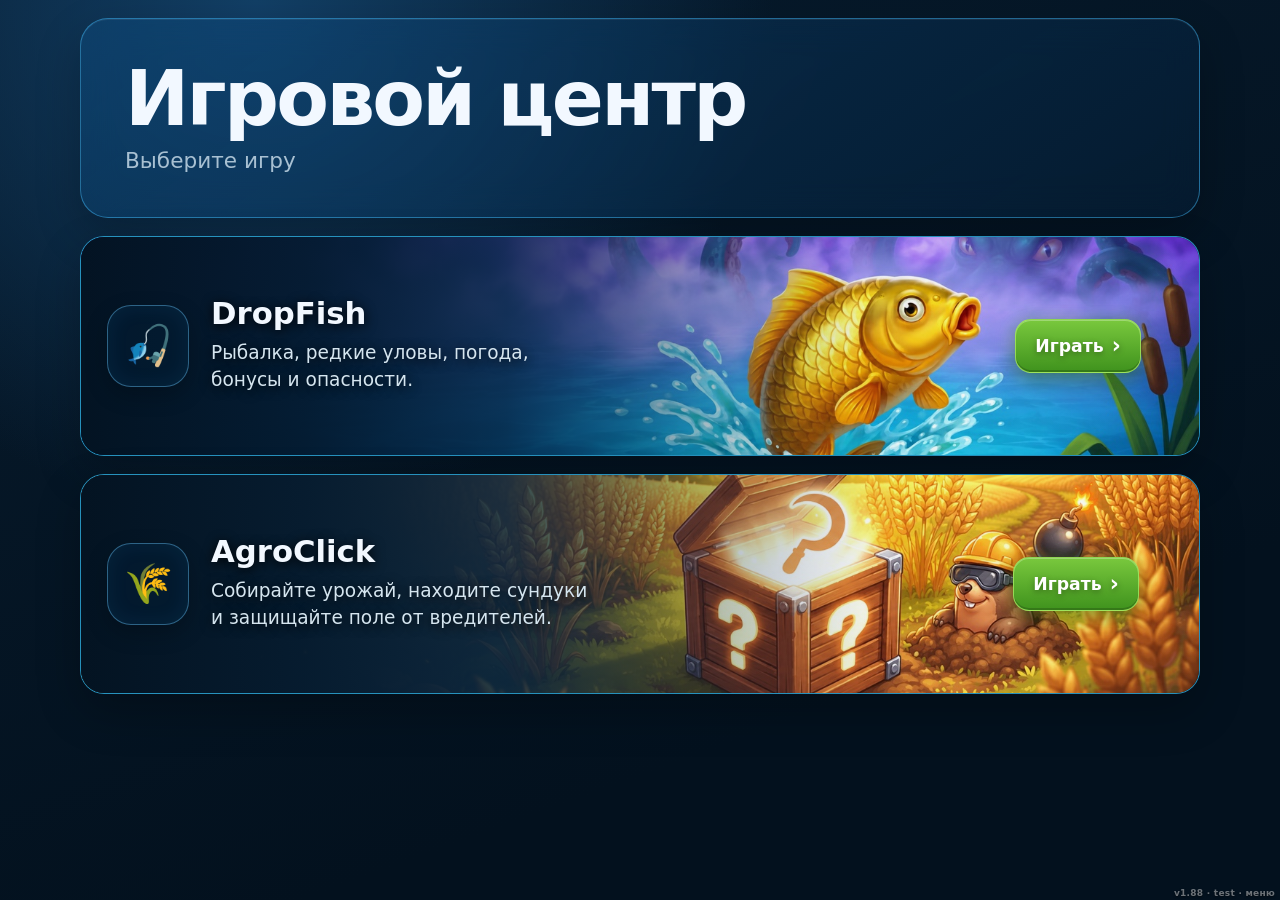
<file: index.html>
<!doctype html>
<html lang="ru">
<head>
  <meta charset="UTF-8" />
  <meta name="viewport" content="width=device-width, initial-scale=1, viewport-fit=cover" />
  <meta name="theme-color" content="#071b2d" />
  <title>Игровой центр</title>
  <link rel="stylesheet" href="menu.css?v=1.61-hub-cache" />
  <script>
  /* Telegram SDK грузим ТОЛЬКО внутри Telegram. В обычном браузере он не нужен,
     а его синхронная загрузка блокировала отрисовку страницы на минуты, если
     telegram.org недоступен (блокировки/медленная сеть). Внутри Telegram
     поведение прежнее: тот же блокирующий тег, тот же порядок выполнения. */
  (function () {
    var q = (location.hash || '') + (location.search || '');
    var inTG = /tgWebApp/i.test(q) ||
               typeof window.TelegramWebviewProxy !== 'undefined' ||
               (window.external && 'notify' in window.external) ||
               /Telegram/i.test(navigator.userAgent);
    if (inTG) {
      document.write('<scr' + 'ipt src="https://telegram.org/js/telegram-web-app.js"><\/scr' + 'ipt>');
    }
  })();
  </script>
</head>
<body>
  <main class="portal-shell">
    <header class="portal-header glass">
      <h1>Игровой центр</h1>
      <p>Выберите игру</p>
    </header>

    <section class="games-grid" aria-label="Список игр">
      <a class="game-card game-card--active game-card--dropfish glass" href="./dropfish/">
        <span class="game-card-art" aria-hidden="true"></span>
        <span class="game-card-shade" aria-hidden="true"></span>
        <span class="game-icon" aria-hidden="true">🎣</span>
        <span class="game-copy">
          <strong>DropFish</strong>
          <small>Рыбалка, редкие уловы, погода,<br>бонусы и опасности.</small>
        </span>
        <span class="play-mark">Играть <b aria-hidden="true">›</b></span>
      </a>

      <a class="game-card game-card--active game-card--agroclick glass" href="./agroclick/">
        <span class="game-card-art" aria-hidden="true"></span>
        <span class="game-card-shade" aria-hidden="true"></span>
        <span class="game-icon" aria-hidden="true">🌾</span>
        <span class="game-copy">
          <strong>AgroClick</strong>
          <small>Собирайте урожай, находите сундуки<br>и защищайте поле от вредителей.</small>
        </span>
        <span class="play-mark">Играть <b aria-hidden="true">›</b></span>
      </a>
    </section>
  </main>
  <script>const tg=window.Telegram?.WebApp;if(tg){tg.ready();tg.expand();}</script>

  <div id="buildStamp" aria-hidden="true">v1.88 · test · меню</div>
  <style>
  #buildStamp {
    position: fixed; right: 5px; z-index: 2147483000;
    bottom: calc(2px + env(safe-area-inset-bottom, 0px));
    font: 600 9px/1 system-ui, -apple-system, sans-serif;
    letter-spacing: .03em; color: rgba(255,255,255,.42);
    text-shadow: 0 1px 2px rgba(0,0,0,.5);
    pointer-events: none; user-select: none;
  }
  </style>
</body>
</html>
</file>
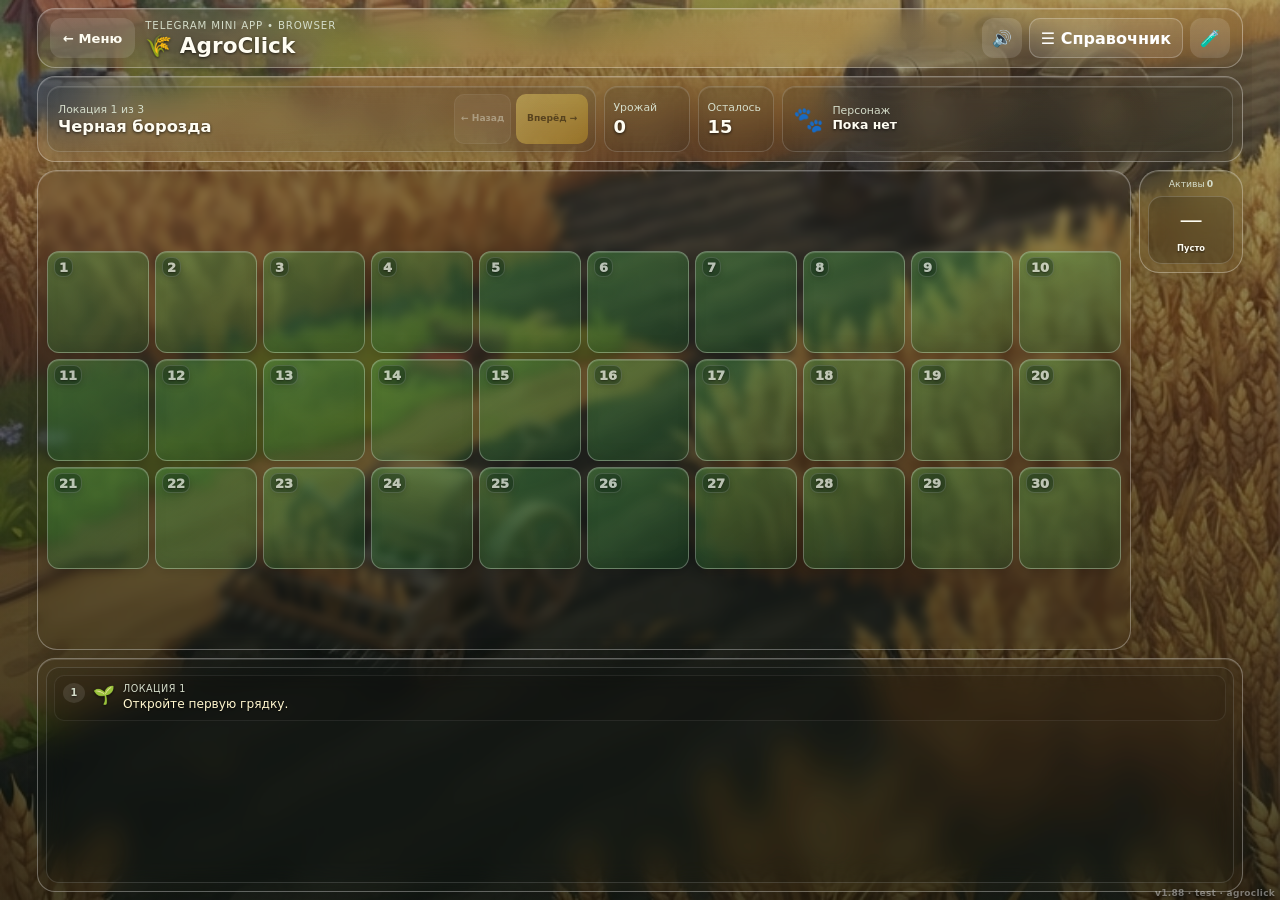
<file: agroclick/index.html>
<!doctype html>
<html lang="ru">
<head>
  <meta charset="UTF-8" />
  <meta name="viewport" content="width=device-width, initial-scale=1, viewport-fit=cover" />
  <meta name="theme-color" content="#304f20" />
  <title>AgroClick</title>
  <link rel="stylesheet" href="style.css?v=1.88" />
  <script>
  /* Telegram SDK грузим ТОЛЬКО внутри Telegram. В обычном браузере он не нужен,
     а его синхронная загрузка блокировала отрисовку страницы на минуты, если
     telegram.org недоступен (блокировки/медленная сеть). Внутри Telegram
     поведение прежнее: тот же блокирующий тег, тот же порядок выполнения. */
  (function () {
    var q = (location.hash || '') + (location.search || '');
    var inTG = /tgWebApp/i.test(q) ||
               typeof window.TelegramWebviewProxy !== 'undefined' ||
               (window.external && 'notify' in window.external) ||
               /Telegram/i.test(navigator.userAgent);
    if (inTG) {
      document.write('<scr' + 'ipt src="https://telegram.org/js/telegram-web-app.js"><\/scr' + 'ipt>');
    }
  })();
  </script>
  <script src="viewport-fit.js?v=1.84-fit-v3"></script>
</head>
<body>
  <script>
  (() => {
    const tg = window.Telegram?.WebApp;
    const inTelegramMiniApp = Boolean(tg?.initData && tg.initData.length > 0);
    document.body.classList.toggle("is-telegram", inTelegramMiniApp);
    document.body.classList.toggle("is-browser", !inTelegramMiniApp);
    if (inTelegramMiniApp) { tg.ready(); tg.expand(); }
  })();
  </script>
  <main class="app-shell">
    <header class="topbar panel">
      <a class="back-btn menu-exit-btn" href="../" aria-label="Выйти в игровое меню">← Меню</a>
      <div class="title-wrap">
        <span>Telegram Mini App • Browser</span>
        <h1>🌾 AgroClick</h1>
      </div>
      <div class="top-actions"><button id="soundToggle" class="icon-btn sound-toggle" type="button" title="Отключить звуки" aria-label="Отключить звуки" aria-pressed="false">🔊</button><button id="resultsBtn" class="results-btn hidden" type="button" title="Открыть итоги">Итоги</button><button id="guideBtn" class="guide-btn" type="button" title="Открыть справочник">☰ Справочник</button><button id="debugToggle" class="icon-btn" type="button" title="Тестовая панель">🧪</button></div>
    </header>

    <section class="status-panel panel">
      <div class="location-copy">
        <span id="locationProgress">Локация 1 из 3</span>
        <h2 id="locationName">Золотые пригорки</h2>
        <div class="location-nav">
          <button id="backLocationBtn" class="next-btn location-back-btn" type="button" disabled>← Назад</button>
          <button id="nextBtn" class="next-btn location-next-btn" type="button" disabled>Вперёд →</button>
        </div>
      </div>
      <div class="stat"><span>Урожай</span><strong id="harvestLabel">0</strong></div>
      <div class="stat"><span>Осталось</span><strong id="movesLabel">15</strong></div>
      <div id="characterCard" class="character-card empty">
        <span class="character-icon">🐾</span>
        <div><small>Персонаж</small><strong id="characterName">Пока нет</strong><em id="characterTimer"></em></div>
      </div>
    </section>

    <section class="game-layout">
      <div class="board-panel panel">
        <div id="board" class="board" aria-label="Игровое поле из 30 грядок"></div>
        <div id="boardFlash" class="board-flash" aria-hidden="true"></div>
      </div>

      <div class="side-stack">
        <aside class="inventory-panel panel">
          <div class="inventory-title"><span>Активы</span><b id="inventoryCount">0</b></div>
          <div id="inventoryList" class="inventory-list"></div>
        </aside>
        <div id="beetleIndicator" class="beetle-indicator panel" aria-hidden="true" title="Активные жуки уменьшают итоговый урожай">
          <img src="./assets/debuffs/beetle.png" alt="Жук" draggable="false">
          <span id="beetleIndicatorCount" class="beetle-indicator-count"></span>
        </div>
      </div>
    </section>

    <section class="footer-panel panel">
      <div class="status-workspace">
        <div id="statusMessage" class="status-message" role="log" aria-live="polite" aria-label="Хронология игры"></div>
        <div id="inlineAction" class="inline-action hidden" aria-live="polite"></div>
      </div>
    </section>
  </main>

  <dialog id="choiceDialog" class="modal">
    <div class="modal-card">
      <button class="modal-close" data-close="choiceDialog" type="button">×</button>
      <h2 id="choiceTitle">Выбор</h2>
      <p id="choiceText"></p>
      <div id="choiceGrid" class="choice-grid"></div>
    </div>
  </dialog>

  <dialog id="resultDialog" class="modal">
    <div class="modal-card result-modal">
      <button id="resultCloseBtn" class="modal-close" type="button" aria-label="Закрыть результаты">×</button>
      <h2>Сессия завершена</h2>
      <div id="resultContent"></div>
      <div class="result-actions">
        <button id="newGameBtn" class="primary-action" type="button">Новая тестовая игра</button>
        <a href="../">К выбору игр</a>
      </div>
    </div>
  </dialog>



  <dialog id="guideDialog" class="modal">
    <div class="modal-card guide-modal">
      <button class="modal-close" data-close="guideDialog" type="button" aria-label="Закрыть справочник">×</button>
      <h2>Справочник</h2>
      <div class="guide-nav">
        <a href="#guideRules" class="guide-link">Описание</a>
        <a href="#guideBonuses" class="guide-link">Бонусы</a>
        <a href="#guideDebuffs" class="guide-link">Вредители</a>
        <a href="#guideCharacters" class="guide-link">Персонажи</a>
      </div>
      <div class="guide-sections">
        <section id="guideRules" class="guide-section">
          <h3>Описание</h3>
          <ul>
            <li>В каждой сессии случайно выбираются <b>3 локации из 12</b>. На каждой локации доступно <b>15 открытий</b>.</li>
            <li>На поле <b>30 грядок</b>. Внутри могут быть пшеница, бомбы, кроты, сорняки и Загадочный ящик. Открытый ящик запускает таймер на 3 хода и затем открывается автоматически.</li>
            <li>Обычная пшеница сразу добавляет урожай. После окончания доступных ходов ключом можно открыть заблокированную грядку или открытый Загадочный ящик с незавершённым таймером в этой локации.</li>
            <li>Если ходы закончились, можно перейти дальше. Некоторые бонусы и обмен оставшихся ключей доступны и в завершённых локациях.</li>
            <li>Итоги сессии показывают: сбор с ячеек, бонусы и персонажей, сумму до потерь, а затем все потери от вредителей.</li>
          </ul>
        </section>
        <section id="guideBonuses" class="guide-section">
          <h3>Бонусы</h3>
          <ul>
            <li><img class="guide-item-icon" src="./assets/bonuses/bomb-shield.png" alt="" draggable="false"><b>Щит от бомбы</b> — защищает от взрывов в течение 5 ходов.</li>
            <li><img class="guide-item-icon" src="./assets/bonuses/digital-magnifier.png" alt="" draggable="false"><b>Цифровая лупа</b> — позволяет посмотреть 2 закрытые незаблокированные ячейки и при желании открыть их.</li>
            <li><img class="guide-item-icon" src="./assets/bonuses/watering-can.png" alt="" draggable="false"><b>Лейка успеха</b> — мгновенно добавляет от 20 до 40 единиц урожая.</li>
            <li><img class="guide-item-icon" src="./assets/bonuses/mineral-fertilizer.png" alt="" draggable="false"><b>Минеральное удобрение</b> — удваивает урожай выбранной открытой пшеничной ячейки.</li>
            <li><img class="guide-item-icon" src="./assets/bonuses/scarecrow.png" alt="" draggable="false"><b>Пугало</b> — 3 следующих хода даёт +5 урожая и отпугивает крота.</li>
            <li><img class="guide-item-icon" src="./assets/bonuses/portable-neutralizer.png" alt="" draggable="false"><b>Портативный нейтрализатор</b> — обезвреживает выбранную бомбу с шансом 75%.</li>
            <li><img class="guide-item-icon" src="./assets/bonuses/golden-hoe.png" alt="" draggable="false"><b>Золотая тяпка</b> — показывает все заблокированные сорняком ячейки и позволяет открыть одну.</li>
            <li><img class="guide-item-icon" src="./assets/bonuses/enchanted-sickle.png" alt="" draggable="false"><b>Зачарованный серп</b> — мгновенно приносит от 10 до 100 единиц урожая.</li>
            <li><img class="guide-item-icon" src="./assets/bonuses/agro-rush-x2.png" alt="" draggable="false"><b>Агро-рывок ×2 / ×3</b> — мгновенно умножает текущий урожай локации.</li>
            <li><img class="guide-item-icon" src="./assets/bonuses/key.png" alt="" draggable="false"><b>Ключ</b> — после окончания доступных ходов открывает заблокированную грядку или открытый Загадочный ящик с незавершённым таймером в текущей локации. Оставшиеся ключи в конце можно обменять на урожай.</li>
          </ul>
        </section>
        <section id="guideDebuffs" class="guide-section">
          <h3>Вредители</h3>
          <ul>
            <li><img class="guide-item-icon" src="./assets/debuffs/bomb.png" alt="" draggable="false"><b>Бомба</b> — после открытия запускает таймер на 3 хода. Если не обезвредить или не защититься, уничтожает часть урожая.</li>
            <li><img class="guide-item-icon" src="./assets/debuffs/mole.png" alt="" draggable="false"><b>Крот</b> — крадёт до трёх открытых пшеничных грядок. Если открыт Загадочный ящик с незавершённым таймером, с шансом 30% крот попытается украсть его вместо пшеницы. При нехватке урожая может призвать бомбу или сорняк; источник отмечается на поле.</li>
            <li><img class="guide-item-icon" src="./assets/debuffs/weed.png" alt="" draggable="false"><b>Сорняк</b> — блокирует соседние грядки. При 0 заблокированных клеток жук появляется со 100% шансом, при 1 — с 30%.</li>
            <li><img class="guide-item-icon" src="./assets/debuffs/beetle.png" alt="" draggable="false"><b>Дополнительный жук</b> — если сорняк был призван кротом, у него есть ещё 20% шанс призвать жука.</li>
            <li><img class="guide-item-icon" src="./assets/debuffs/beetle.png" alt="" draggable="false"><b>Жук</b> — уменьшает итоговый урожай. Все отрицательные эффекты отражаются в хронологии и итоговом окне.</li>
            <li><img class="guide-item-icon" src="./assets/objects/rabbit.png" alt="" draggable="false"><b>Кролик</b> — после успешного открытия может появиться на случайной закрытой ячейке. На поимку даётся 2 секунды; максимум два появления на локацию. При поимке выдаёт ключ.</li>
          </ul>
        </section>
        <section id="guideCharacters" class="guide-section">
          <h3>Персонажи</h3>
          <ul>
            <li><img class="guide-item-icon" src="./assets/characters/cat-defender.png" alt="" draggable="false"><b>Кот-защитник</b> — остаётся на поле 5 ходов и, пока активен, снижает урон от взрывов вдвое (плюс +3 к таймеру появляющихся бомб). Если за это время ни одна бомба не взорвалась, при уходе приносит +12 урожая.</li>
            <li><img class="guide-item-icon" src="./assets/characters/cat-mage.png" alt="" draggable="false"><b>Кот-маг</b> — добавляет +10 к следующим трём открытым пшеничным грядкам и позволяет выбрать одно дополнительное заклинание: вернуть украденный урожай, призвать Пугало или создать Минеральное удобрение. Если ходы закончились до выбора, кот остаётся доступным до применения заклинания.</li>
            <li><img class="guide-item-icon" src="./assets/characters/cat-economist.png" alt="" draggable="false"><b>Кот-экономист</b> — в течение трёх ходов усиливает три разные открытые пшеничные грядки: сначала на +20, затем на +40 и +60 урожая.</li>
            <li><img class="guide-item-icon" src="./assets/characters/cat-scientist.png" alt="" draggable="false"><b>Кот-учёный</b> — остаётся активным 4 хода, после чего удваивает текущий урожай локации.</li>
            <li><img class="guide-item-icon" src="./assets/markers/mage-alert.png" alt="" draggable="false"><b>Предупреждение Кота-мага</b> — когда доступно невыбранное заклинание, рядом с персонажем появляется пульсирующий знак.</li>
          </ul>
        </section>
      </div>
    </div>
  </dialog>

  <dialog id="debugDialog" class="modal">
    <div class="modal-card debug-card">
      <button class="modal-close" data-close="debugDialog" type="button">×</button>
      <h2>🧪 Тестовая панель</h2>
      <p>Доступна только в тестовой сборке. Позволяет быстро проверить редкие комбинации.</p>
      <div id="debugGrid" class="debug-grid"></div>
    </div>
  </dialog>

  <div id="toast" class="toast" role="status" aria-live="polite"></div>
  <script src="script.js?v=1.84-fertilizer-beetle"></script>

  <div id="buildStamp" aria-hidden="true">v1.88 · test · agroclick</div>
  <style>
  #buildStamp {
    position: fixed; right: 5px; z-index: 2147483000;
    bottom: calc(2px + env(safe-area-inset-bottom, 0px));
    font: 600 9px/1 system-ui, -apple-system, sans-serif;
    letter-spacing: .03em; color: rgba(255,255,255,.42);
    text-shadow: 0 1px 2px rgba(0,0,0,.5);
    pointer-events: none; user-select: none;
  }
  </style>
</body>
</html>
</file>
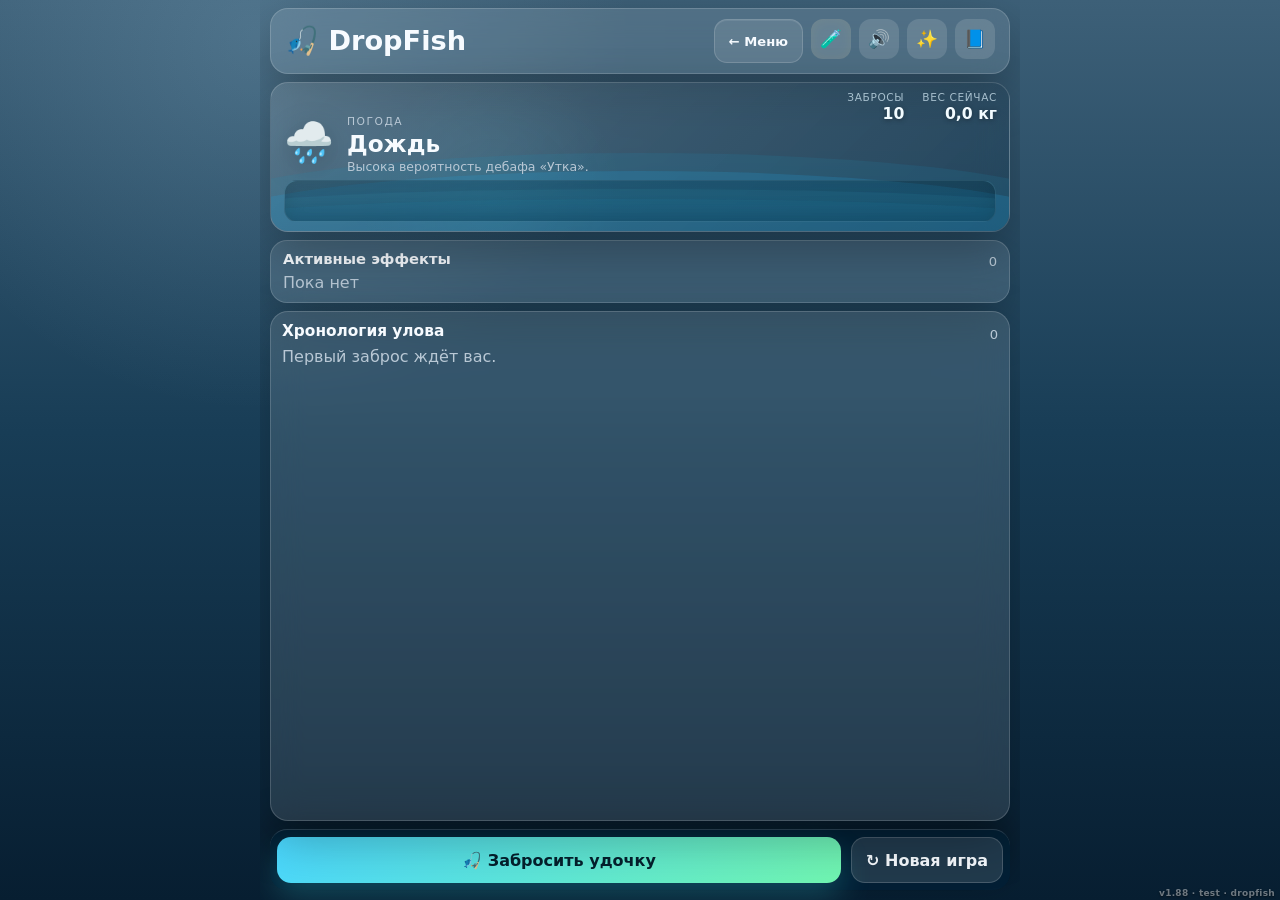
<file: dropfish/index.html>
<!doctype html>
<html lang="ru">
<head>
  <meta charset="UTF-8" />
  <meta name="viewport" content="width=device-width, initial-scale=1, viewport-fit=cover" />
  <meta name="theme-color" content="#071b2d" />
  <title>DropFish</title>
  <script>
    // Раннее определение обычного Safari на iPhone до построения интерфейса.
    (() => {
      const ua = navigator.userAgent || '';
      const isIPhone = /iPhone|iPod/i.test(ua);
      const isWebKit = /WebKit/i.test(ua);
      const isOtherIOSBrowser = /CriOS|FxiOS|EdgiOS|OPiOS|DuckDuckGo/i.test(ua);
      const isStandalone = window.matchMedia?.('(display-mode: standalone)').matches || navigator.standalone === true;
      const launchText = `${location.search} ${location.hash}`;
      const hasTelegramLaunchParams = /tgWebApp(?:Data|Version|Platform|ThemeParams)/i.test(launchText);
      if (isIPhone && isWebKit && !isOtherIOSBrowser && !isStandalone && !hasTelegramLaunchParams) {
        document.documentElement.classList.add('iphone-safari-browser');
      }
    })();
  </script>
  <link rel="stylesheet" href="style.css?v=1.88" />
  <script>
  /* Telegram SDK грузим ТОЛЬКО внутри Telegram. В обычном браузере он не нужен,
     а его синхронная загрузка блокировала отрисовку страницы на минуты, если
     telegram.org недоступен (блокировки/медленная сеть). Внутри Telegram
     поведение прежнее: тот же блокирующий тег, тот же порядок выполнения. */
  (function () {
    var q = (location.hash || '') + (location.search || '');
    var inTG = /tgWebApp/i.test(q) ||
               typeof window.TelegramWebviewProxy !== 'undefined' ||
               (window.external && 'notify' in window.external) ||
               /Telegram/i.test(navigator.userAgent);
    if (inTG) {
      document.write('<scr' + 'ipt src="https://telegram.org/js/telegram-web-app.js"><\/scr' + 'ipt>');
    }
  })();
  </script>
  <script src="viewport-fit.js?v=1.84-fit-v3"></script>
</head>
<body>
  <main class="app-shell">
    <header class="topbar glass">
      <div>
        <p class="eyebrow">Telegram Mini App • Browser</p>
        <h1>🎣 DropFish</h1>
      </div>
      <div class="header-actions">
        <a class="menu-exit-btn" href="../" aria-label="Выйти в игровое меню">← Меню</a>
        <button id="dropfishDebugBtn" class="icon-btn debug-toggle-btn" aria-label="Открыть тестовую панель" title="Тестовая панель">🧪</button>
        <button id="soundToggleBtn" class="icon-btn sound-toggle-btn" aria-label="Отключить звуки" title="Отключить звуки" aria-pressed="false">🔊</button>
        <button id="motionBtn" class="icon-btn motion-btn" aria-label="Уменьшить анимации" title="Уменьшить анимации">✨</button>
        <button id="guideBtn" class="icon-btn" aria-label="Открыть справочник">📘</button>
      </div>
    </header>

    <section id="lakeCard" class="lake-card glass merged-weather-card">
      <div class="ambient-layer" aria-hidden="true">
        <span class="bubble bubble-1"></span><span class="bubble bubble-2"></span><span class="bubble bubble-3"></span>
        <span class="fish-shadow fish-shadow-1">◆</span><span class="fish-shadow fish-shadow-2">◆</span>
      </div>
      <div id="castArc" class="cast-arc" aria-hidden="true"></div>
      <div id="splash" class="splash" aria-hidden="true">💦</div>
      <div class="lake-stat-strip" aria-label="Статистика игровой сессии">
        <div class="lake-stat lake-stat-casts"><span>Забросы</span><strong id="castsLabel">10</strong></div>
        <div class="lake-stat lake-stat-weight"><span>Вес сейчас</span><strong id="weightLabel">0,0 кг</strong></div>
      </div>
      <div class="weather-main">
        <div id="weatherScene" class="weather-scene" aria-hidden="true">☀️</div>
        <div class="weather-copy">
          <span class="weather-kicker">Погода</span>
          <h2 id="weatherTitle">Солнечно</h2>
          <p id="weatherDescription">Высока вероятность встретить чайку.</p>
        </div>
      </div>
      <div id="arcadeLayer" class="arcade-track" aria-label="Дополнительная аркадная рыбалка">
        <span id="arcadeStatus" class="arcade-catch-status" role="status" aria-live="polite"></span>
        <span class="arcade-track-water" aria-hidden="true"></span>
      </div>
      <span id="weatherLabel" class="visually-hidden">—</span>
    </section>

    <section class="actions cast-panel">
      <button id="castBtn" class="primary-btn">🎣 Забросить удочку</button>
      <button id="restartBtn" class="secondary-btn">↻ Новая игра</button>
    </section>

    <section class="inventory glass">
      <div class="section-heading">
        <h2>Активные эффекты</h2>
        <span id="effectCount">0</span>
      </div>
      <div id="effectsList" class="chips"><span class="muted">Пока нет</span></div>
    </section>

    <section class="history glass">
      <div class="section-heading">
        <h2>Хронология улова</h2>
        <span id="historyCount">0</span>
      </div>
      <div id="historyScroll" class="history-scroll">
        <ol id="historyList" class="history-list"></ol>
        <div id="emptyHistory" class="empty-state">Первый заброс ждёт вас.</div>
        <div id="resultCard" class="result-card hidden"></div>
      </div>
    </section>
  </main>


  <dialog id="guideDialog" class="modal">
    <div class="modal-card wide">
      <button class="close-btn" data-close="guideDialog" aria-label="Закрыть">×</button>
      <h2>Справочник</h2>
      <nav id="guideTabs" class="tabs"></nav>
      <div id="guideContent" class="guide-content"></div>
    </div>
  </dialog>

  <dialog id="tradeDialog" class="modal trade-modal">
    <div class="modal-card wide trade-card">
      <h2>🚢 Торговое судно</h2>
      <p class="trade-intro">Команда судна готова обменять редкие находки на крупную рыбу.</p>
      <div id="tradeOffers" class="trade-offers"></div>
      <div id="tradeResults" class="trade-results"></div>
      <div class="trade-actions">
        <button id="tradeAllBtn" type="button" class="primary-btn">Обменять всё</button>
        <button id="tradeFinishBtn" type="button" class="secondary-btn">Завершить торговлю</button>
      </div>
    </div>
  </dialog>


  <dialog id="dropfishDebugDialog" class="modal debug-modal">
    <div class="modal-card wide debug-card">
      <button class="modal-close" data-close="dropfishDebugDialog" type="button">×</button>
      <h2>🧪 Тестовая панель DropFish</h2>
      <p class="debug-note">Инструменты для принудительной проверки погоды, улова, Ангуса, эффектов и окончания сессии.</p>
      <div id="dropfishDebugGrid" class="dropfish-debug-grid"></div>
    </div>
  </dialog>

  <dialog id="choiceDialog" class="modal">
    <div class="modal-card">
      <h2 id="choiceTitle">Выбор</h2>
      <p id="choiceText"></p>
      <div id="choiceButtons" class="choice-buttons"></div>
    </div>
  </dialog>

  <div id="effectOverlay" class="effect-overlay" aria-hidden="true">
    <div id="effectBackdrop" class="effect-backdrop"></div>
    <div id="effectParticles" class="effect-particles"></div>
    <div id="effectIcon" class="effect-icon"></div>
    <div id="effectTitle" class="effect-title"></div>
    <div id="effectSubtitle" class="effect-subtitle"></div>
  </div>
  <div id="weatherFx" class="weather-fx" aria-hidden="true"></div>
  <div id="toast" class="toast" role="status" aria-live="polite"></div>

  <script src="ui-enhancements.js?v=1.84"></script>
  <script src="script.js?v=14.25-build61-debug"></script>

  <div id="buildStamp" aria-hidden="true">v1.88 · test · dropfish</div>
  <style>
  #buildStamp {
    position: fixed; right: 5px; z-index: 2147483000;
    bottom: calc(2px + env(safe-area-inset-bottom, 0px));
    font: 600 9px/1 system-ui, -apple-system, sans-serif;
    letter-spacing: .03em; color: rgba(255,255,255,.42);
    text-shadow: 0 1px 2px rgba(0,0,0,.5);
    pointer-events: none; user-select: none;
  }
  </style>
</body>
</html>
</file>
<file: menu.css>
:root {
  color-scheme: dark;
  --bg: var(--tg-bg, #071b2d);
  --line: rgba(68, 192, 255, .46);
  --text: #f2f8ff;
  --muted: #a8c0d2;
  --green-1: #79c83d;
  --green-2: #3f921d;
  --green-border: rgba(174, 239, 104, .72);
}
* { box-sizing: border-box; }
html, body {
  margin: 0;
  min-height: 100%;
  background:
    radial-gradient(circle at 20% 0%, #123f66 0, transparent 38%),
    linear-gradient(160deg, var(--bg), #03111e 74%);
  color: var(--text);
  font-family: Inter, ui-sans-serif, system-ui, -apple-system, BlinkMacSystemFont, "Segoe UI", sans-serif;
}
body {
  min-height: 100dvh;
  padding: max(18px, env(safe-area-inset-top)) 16px max(22px, env(safe-area-inset-bottom));
}
.portal-shell { width: min(1120px, 100%); margin: 0 auto; }
.glass {
  background: linear-gradient(145deg, rgba(13, 76, 128, .48), rgba(6, 34, 62, .42));
  border: 1px solid var(--line);
  box-shadow: inset 0 1px rgba(255,255,255,.07), 0 18px 45px rgba(0,0,0,.24);
  backdrop-filter: blur(18px);
  -webkit-backdrop-filter: blur(18px);
}
.portal-header {
  border-radius: 28px;
  padding: clamp(24px, 4vw, 44px);
  margin-bottom: 18px;
  min-height: 180px;
  display: flex;
  flex-direction: column;
  justify-content: center;
}
h1 {
  margin: 0 0 12px;
  font-size: clamp(2.25rem, 6vw, 5rem);
  line-height: .95;
  letter-spacing: -.035em;
}
.portal-header p {
  margin: 0;
  color: var(--muted);
  font-size: clamp(1rem, 2vw, 1.35rem);
}
.games-grid { display: grid; gap: 18px; }
.game-card {
  position: relative;
  isolation: isolate;
  overflow: hidden;
  min-height: 220px;
  border-radius: 24px;
  padding: 24px 26px;
  display: grid;
  grid-template-columns: auto minmax(300px, 420px) 1fr auto;
  align-items: center;
  gap: 22px;
  color: inherit;
  text-decoration: none;
  transition: transform .2s ease, border-color .2s ease, box-shadow .2s ease;
}
.game-card--active {
  border-color: rgba(53,200,255,.68);
  background: linear-gradient(135deg, rgba(8,37,55,.96), rgba(7,31,47,.86));
}
.game-card--active:hover,
.game-card--active:focus-visible {
  transform: translateY(-2px);
  border-color: rgba(126,211,66,.9);
  box-shadow: inset 0 0 28px rgba(53,200,255,.13), 0 18px 45px rgba(0,0,0,.32);
  outline: none;
}
.game-card-art, .game-card-shade { position: absolute; inset: 0; pointer-events: none; }
.game-card-art {
  z-index: -3;
  background-position: center;
  background-repeat: no-repeat;
  background-size: cover;
  opacity: 1;
}
.game-card--dropfish .game-card-art { background-image: url("./assets/menu/dropfish-card.jpg?v=1.48"); background-position: 46% center; }
.game-card--agroclick .game-card-art { background-image: url("./assets/menu/agroclick-card.jpg?v=1.48"); background-position: 56% center; }
.game-card-shade {
  z-index: -2;
  background:
    linear-gradient(90deg,
      rgba(3,19,34,.99) 0%,
      rgba(4,27,48,.96) 20%,
      rgba(5,38,66,.84) 38%,
      rgba(5,38,66,.35) 54%,
      rgba(5,38,66,.06) 70%,
      rgba(5,38,66,.01) 100%);
}
.game-card > :not(.game-card-art):not(.game-card-shade) { position: relative; z-index: 1; }
.game-icon {
  width: 82px;
  height: 82px;
  border-radius: 24px;
  display: grid;
  place-items: center;
  font-size: 2.45rem;
  background: rgba(3,28,50,.72);
  border: 1px solid rgba(106,201,255,.42);
  box-shadow: 0 8px 22px rgba(0,0,0,.22), inset 0 0 22px rgba(53,170,255,.08);
}
.game-copy {
  min-width: 0;
  display: grid;
  gap: 10px;
  text-shadow: 0 2px 12px rgba(0,0,0,.95);
}
.game-copy strong { font-size: clamp(1.6rem, 2.4vw, 2.2rem); line-height: 1; }
.game-copy small {
  color: #d5e5ef;
  line-height: 1.48;
  font-size: clamp(.98rem, 1.45vw, 1.22rem);
}
.play-mark {
  justify-self: end;
  align-self: center;
  min-width: 126px;
  min-height: 54px;
  padding: 0 18px;
  display: inline-flex;
  align-items: center;
  justify-content: center;
  gap: 8px;
  border-radius: 16px;
  color: #fff;
  font-size: clamp(1rem, 1.35vw, 1.22rem);
  font-weight: 850;
  white-space: nowrap;
  background: linear-gradient(180deg, var(--green-1), var(--green-2));
  border: 1px solid var(--green-border);
  box-shadow:
    inset 0 1px rgba(255,255,255,.28),
    inset 0 -2px rgba(0,0,0,.18),
    0 8px 20px rgba(24,88,8,.42),
    0 0 18px rgba(118,201,54,.2);
  text-shadow: 0 2px 6px rgba(0,0,0,.36);
}
.play-mark b { font-size: 1.28em; line-height: .7; }
.game-card--dropfish .play-mark { margin-right: 10px; }
.game-card--agroclick .play-mark { margin-right: 12px; }
.game-card:hover .play-mark,
.game-card:focus-visible .play-mark { filter: brightness(1.08); transform: translateY(-1px); }

@media (max-width: 820px) {
  .portal-shell { width: min(760px, 100%); }
  .portal-header { min-height: 140px; }
  .game-card {
    min-height: 178px;
    grid-template-columns: auto minmax(0, 1fr) auto;
    padding: 20px;
    gap: 16px;
  }
  .game-card-shade {
    background: linear-gradient(90deg,
      rgba(3,19,34,.99) 0%,
      rgba(4,27,48,.95) 36%,
      rgba(5,38,66,.58) 58%,
      rgba(5,38,66,.08) 100%);
  }
  .game-icon { width: 68px; height: 68px; border-radius: 20px; font-size: 2rem; }
  .play-mark { min-width: 114px; min-height: 48px; padding: 0 16px; border-radius: 14px; font-size: 1rem; }
}

@media (max-width: 580px) {
  body { padding-left: 12px; padding-right: 12px; }
  .portal-header { padding: 22px; min-height: 122px; border-radius: 24px; }
  h1 { font-size: clamp(2rem, 11vw, 3.25rem); }
  .games-grid { gap: 14px; }
  .game-card {
    min-height: 168px;
    grid-template-columns: auto 1fr;
    grid-template-rows: auto auto;
    padding: 16px;
    border-radius: 22px;
    gap: 12px 14px;
  }
  .game-card-art { background-position: 62% center; }
  .game-card-shade {
    background: linear-gradient(90deg,
      rgba(3,19,34,.99) 0%,
      rgba(4,27,48,.96) 48%,
      rgba(5,38,66,.48) 74%,
      rgba(5,38,66,.10) 100%);
  }
  .game-icon { width: 58px; height: 58px; border-radius: 18px; font-size: 1.75rem; }
  .game-copy { gap: 7px; }
  .game-copy strong { font-size: 1.4rem; }
  .game-copy small { font-size: .9rem; line-height: 1.38; }
  .play-mark {
    grid-column: 2;
    justify-self: start;
    min-width: 104px;
    min-height: 42px;
    padding: 0 14px;
    border-radius: 13px;
    font-size: .95rem;
  }
}

@media (prefers-reduced-motion: reduce) {
  .game-card, .play-mark { transition: none; }
}
</file>
<file: agroclick/style.css>
:root{
  color-scheme:dark;--bg:#192b15;--panel:rgba(255,255,255,.10);--line:rgba(255,255,255,.16);--text:#fffdf2;--muted:#d4dcc9;--accent:#e7c54d;--green:#6ed05f;--danger:#ff6f61;--blue:#75d8ff;--shadow:0 18px 48px rgba(0,0,0,.28)
}
*{box-sizing:border-box}html,body{height:100%;overflow:hidden}body{margin:0;font-family:Inter,ui-sans-serif,system-ui,-apple-system,BlinkMacSystemFont,"Segoe UI",sans-serif;color:var(--text);background:radial-gradient(circle at 80% 0%,rgba(243,207,89,.22),transparent 30%),linear-gradient(180deg,#4d7136,#1b321c 72%);transition:background .4s ease}
body[data-location="1"]{background:radial-gradient(circle at 78% 3%,rgba(255,216,95,.34),transparent 32%),linear-gradient(180deg,#729d45,#24431f 72%)}
body[data-location="2"]{background:radial-gradient(circle at 18% 4%,rgba(165,223,255,.25),transparent 30%),linear-gradient(180deg,#4f886e,#173d35 75%)}
body[data-location="3"]{background:radial-gradient(circle at 72% 5%,rgba(255,160,74,.28),transparent 30%),linear-gradient(180deg,#9a6b3e,#3d2a20 75%)}
button,a{font:inherit}.app-shell{width:min(860px,100%);height:100dvh;margin:0 auto;padding:calc(8px + env(safe-area-inset-top)) 9px calc(8px + env(safe-area-inset-bottom));display:grid;grid-template-rows:auto auto minmax(0,1fr) auto;gap:8px}.panel{background:var(--panel);border:1px solid var(--line);backdrop-filter:blur(16px);-webkit-backdrop-filter:blur(16px);box-shadow:var(--shadow)}
.topbar{display:flex;align-items:center;gap:10px;border-radius:18px;padding:9px 12px}.back-btn,.icon-btn{display:grid;place-items:center;width:40px;height:40px;border:0;border-radius:12px;color:var(--text);background:rgba(255,255,255,.12);text-decoration:none;cursor:pointer}.back-btn{font-size:1.8rem}.title-wrap{min-width:0;flex:1}.title-wrap span{display:block;color:var(--muted);font-size:.64rem;letter-spacing:.08em;text-transform:uppercase}.title-wrap h1{margin:2px 0 0;font-size:1.35rem}
.status-panel{display:grid;grid-template-columns:minmax(0,1.4fr) repeat(2,minmax(74px,.55fr)) minmax(150px,1fr);gap:8px;padding:9px;border-radius:18px}.location-copy,.stat,.character-card{min-width:0;padding:8px 10px;border-radius:13px;background:rgba(0,0,0,.16)}.location-copy span,.stat span,.character-card small{display:block;color:var(--muted);font-size:.68rem}.location-copy h2{margin:2px 0 0;font-size:1.02rem;white-space:nowrap;overflow:hidden;text-overflow:ellipsis}.stat strong{display:block;margin-top:2px;font-size:1.16rem}.character-card{display:flex;align-items:center;gap:8px;border:1px solid rgba(255,255,255,.08)}.character-card.active{border-color:rgba(255,220,102,.55);box-shadow:inset 0 0 14px rgba(255,220,102,.16),0 0 10px rgba(255,220,102,.14);animation:pulseBorder 1.5s ease-in-out infinite}.character-icon{font-size:1.55rem}.character-card strong,.character-card em{display:block;font-size:.78rem}.character-card em{color:#ffe589;font-style:normal;margin-top:2px}
.game-layout{min-height:0;display:grid;grid-template-columns:minmax(0,1fr) 104px;gap:8px}.board-panel{min-height:0;border-radius:20px;padding:9px;overflow-y:auto;overscroll-behavior:contain}.board{display:grid;grid-template-columns:repeat(5,minmax(0,1fr));gap:7px}.cell{position:relative;aspect-ratio:1/1;min-height:62px;border:1px solid rgba(255,255,255,.18);border-radius:16px;color:#fff;background:linear-gradient(145deg,#5f8d3d,#355d2d);box-shadow:inset 0 -8px 15px rgba(0,0,0,.16),0 5px 12px rgba(0,0,0,.14);cursor:pointer;overflow:hidden;touch-action:manipulation}.cell::before{content:"";position:absolute;inset:8px;border-radius:12px;background:repeating-linear-gradient(12deg,rgba(255,255,255,.08) 0 2px,transparent 2px 7px)}.cell .cell-main{position:relative;z-index:2;display:grid;place-items:center;height:100%;padding:5px;text-align:center}.cell .icon{font-size:1.65rem;filter:drop-shadow(0 3px 4px rgba(0,0,0,.3))}.cell .amount{margin-top:2px;font-weight:900;color:#c5ff9e;text-shadow:0 1px 2px #17330d}.cell .timer{position:absolute;top:4px;right:5px;z-index:3;min-width:22px;padding:2px 5px;border-radius:999px;background:#ffef8b;color:#392b00;font-size:.68rem;font-weight:900}.cell.opened{cursor:default;background:linear-gradient(145deg,#6d5b3e,#403522);filter:saturate(.72)}.cell.opened::after{content:"";position:absolute;inset:0;background:rgba(0,0,0,.2)}.cell.opened .cell-main,.cell.opened .timer{z-index:4}.cell.blocked{cursor:not-allowed;background:linear-gradient(145deg,#4c4636,#2d2a22);filter:grayscale(.3)}.cell.blocked .cell-main::after{content:"🔒";font-size:1.1rem}.cell.revealed{outline:2px solid var(--blue);box-shadow:0 0 18px rgba(117,216,255,.35)}.cell.highlight{animation:glow .95s ease-in-out 2}.cell.rabbit{overflow:visible}.rabbit-button{position:absolute;z-index:8;inset:7px;border:0;border-radius:13px;background:rgba(255,255,255,.16);font-size:2rem;cursor:pointer;animation:rabbitPop .25s ease,pulseBorder .7s ease-in-out infinite}.stolen{font-size:.62rem;color:#ffd2cb;font-weight:900}.destroyed{font-size:.6rem;color:#f5b4aa;font-weight:900}
.inventory-panel{min-height:0;border-radius:20px;padding:8px;overflow-y:auto}.inventory-title{display:flex;justify-content:space-between;align-items:center;margin-bottom:7px;color:var(--muted);font-size:.72rem}.inventory-list{display:grid;gap:7px}.inventory-item{position:relative;display:grid;place-items:center;min-height:68px;padding:7px 4px;border:1px solid rgba(255,255,255,.14);border-radius:14px;background:rgba(0,0,0,.17);text-align:center;cursor:default}.inventory-item.usable{cursor:pointer;border-color:rgba(231,197,77,.55)}.inventory-item .inv-icon{font-size:1.45rem}.inventory-item strong{font-size:.61rem;line-height:1.1}.inventory-item small{color:#ffe88c;font-size:.64rem}.inventory-item.glow{animation:pulseBorder 1.5s ease-in-out infinite}
.footer-panel{display:grid;grid-template-columns:minmax(0,1fr) auto;gap:8px;padding:8px;border-radius:18px}.status-message{min-height:48px;display:flex;align-items:center;padding:8px 11px;border-radius:13px;background:rgba(0,0,0,.17);color:#fff6ce;font-size:.82rem;line-height:1.25}.next-btn,.primary-action{min-height:48px;border:0;border-radius:13px;padding:9px 16px;font-weight:900;color:#2e2603;background:linear-gradient(135deg,#ffe779,#d9aa27);cursor:pointer}.next-btn:disabled{opacity:.4;cursor:not-allowed}
.modal{width:100%;height:100%;max-width:none;max-height:none;border:0;padding:12px;background:rgba(5,11,5,.72);color:var(--text)}.modal::backdrop{background:rgba(5,11,5,.72);backdrop-filter:blur(5px)}.modal[open]{display:grid;place-items:center}.modal-card{position:relative;width:min(640px,100%);max-height:88vh;overflow:auto;padding:20px;border-radius:22px;background:#23361f;border:1px solid rgba(255,255,255,.16);box-shadow:var(--shadow)}.modal-card h2{margin-top:0}.modal-close{position:sticky;float:right;top:0;width:38px;height:38px;border:0;border-radius:11px;color:white;background:rgba(255,255,255,.12);font-size:1.4rem;cursor:pointer}.choice-grid,.debug-grid{display:grid;grid-template-columns:repeat(2,minmax(0,1fr));gap:8px}.choice-grid button,.debug-grid button{min-height:48px;border:1px solid rgba(255,255,255,.13);border-radius:13px;padding:9px;color:#fff;background:rgba(255,255,255,.09);cursor:pointer}.choice-grid button:hover,.debug-grid button:hover{background:rgba(255,255,255,.15)}.result-modal{text-align:center}.result-modal .total{font-size:2.4rem;font-weight:950;color:#ffe773}.result-actions{display:grid;gap:8px;margin-top:16px}.result-actions a{padding:12px;border-radius:12px;color:#fff;background:rgba(255,255,255,.1);text-decoration:none}.toast{position:fixed;z-index:100;left:50%;bottom:calc(18px + env(safe-area-inset-bottom));transform:translate(-50%,20px);opacity:0;pointer-events:none;width:min(90%,520px);padding:11px 14px;border-radius:13px;background:#fffbe7;color:#2d2a18;text-align:center;font-weight:800;box-shadow:var(--shadow);transition:.2s}.toast.show{opacity:1;transform:translate(-50%,0)}
@keyframes glow{50%{box-shadow:0 0 0 2px rgba(255,230,102,.9),0 0 22px rgba(255,220,80,.65)}}@keyframes pulseBorder{50%{box-shadow:0 0 0 2px rgba(255,226,111,.48),0 0 18px rgba(255,226,111,.28)}}@keyframes rabbitPop{from{opacity:0;transform:scale(.4)}to{opacity:1;transform:none}}
@media(max-width:650px){.status-panel{grid-template-columns:minmax(0,1fr) 72px 72px}.character-card{grid-column:1/-1}.game-layout{grid-template-columns:minmax(0,1fr) 82px}.board{gap:5px}.cell{min-height:54px;border-radius:13px}.cell .icon{font-size:1.4rem}.inventory-panel{padding:6px}.inventory-item{min-height:60px}.choice-grid,.debug-grid{grid-template-columns:1fr}.footer-panel{grid-template-columns:minmax(0,1fr) auto}.next-btn{padding-inline:12px}}
@media(max-height:720px){.app-shell{gap:6px;padding-top:calc(5px + env(safe-area-inset-top))}.topbar{padding-block:6px}.status-panel{padding:6px}.location-copy,.stat,.character-card{padding:6px 8px}.board-panel{padding:6px}.cell{min-height:49px}.inventory-item{min-height:54px}.footer-panel{padding:6px}.status-message,.next-btn{min-height:42px}}

/* v1.1 — исправления визуального состояния ячеек */
.cell.stolen-cell {
  background: linear-gradient(145deg, #7b302f, #3f1718) !important;
  border-color: rgba(255, 117, 105, .62) !important;
  box-shadow: inset 0 0 0 1px rgba(255, 130, 118, .18), inset 0 -10px 18px rgba(44, 0, 0, .36), 0 5px 12px rgba(0,0,0,.2) !important;
  filter: none !important;
}
.cell.stolen-cell::after { background: rgba(36, 0, 0, .22) !important; }
.cell.stolen-cell .stolen-wheat-icon {
  filter: grayscale(1) brightness(.9) drop-shadow(0 3px 4px rgba(0,0,0,.35)) !important;
  opacity: .72;
}
.cell.stolen-cell .stolen {
  color: #ffd7d3;
  font-size: .63rem;
  font-weight: 950;
  text-transform: uppercase;
  letter-spacing: .03em;
}
.cell.stolen-cell .stolen-value {
  color: #ffaaa2;
  font-size: .72rem;
  font-weight: 950;
}
.cell.opened .amount {
  display: block;
  color: #d8ffb7;
  font-size: .92rem;
  font-weight: 950;
}
.cell.blocked {
  outline: 2px solid rgba(230, 203, 125, .42);
  outline-offset: -3px;
}


/* v1.2 — активная и взорванная бомба */
.cell.bomb-cell {
  background: linear-gradient(145deg, #7f2d31, #42161a) !important;
  border-color: rgba(255, 105, 105, .68) !important;
  box-shadow: inset 0 0 0 1px rgba(255, 130, 130, .18), inset 0 -10px 20px rgba(42, 0, 4, .38), 0 5px 13px rgba(0,0,0,.24) !important;
  filter: none !important;
}
.cell.bomb-cell::after { background: rgba(40, 0, 4, .18) !important; }
.cell.exploded-bomb-cell {
  background: linear-gradient(145deg, #471b20, #210d10) !important;
  border-color: rgba(149, 91, 94, .58) !important;
  box-shadow: inset 0 0 0 1px rgba(160, 110, 112, .12), inset 0 -12px 22px rgba(0,0,0,.48), 0 5px 12px rgba(0,0,0,.25) !important;
}
.cell.exploded-bomb-cell::after { background: rgba(0,0,0,.38) !important; }
.cell .exploded-bomb-icon {
  filter: grayscale(1) brightness(.78) drop-shadow(0 3px 4px rgba(0,0,0,.45)) !important;
  opacity: .72;
}
.cell .exploded-label {
  color: #d8c9c9;
  font-size: .63rem;
  font-weight: 950;
  text-transform: uppercase;
  letter-spacing: .025em;
}
.cell .bomb-loss {
  color: #ff9c98;
  font-size: .76rem;
  font-weight: 950;
  text-shadow: 0 1px 3px rgba(0,0,0,.6);
}

/* v1.4 — фиксированное поле и увеличенная прокручиваемая строка состояния */
.board-panel {
  overflow: hidden !important;
  display: flex;
  min-height: 0;
}
.board {
  width: 100%;
  height: 100%;
  min-height: 0;
  grid-template-columns: repeat(5, minmax(0, 1fr));
  grid-template-rows: repeat(6, minmax(0, 1fr));
  align-content: stretch;
}
.cell {
  aspect-ratio: auto !important;
  min-height: 0 !important;
  height: 100%;
}
.footer-panel {
  min-height: 86px;
  align-items: stretch;
}
.status-message {
  min-height: 70px !important;
  max-height: 86px;
  display: block !important;
  overflow-y: auto;
  overflow-x: hidden;
  overscroll-behavior: contain;
  scrollbar-width: thin;
  white-space: normal;
  padding: 10px 12px;
  line-height: 1.35;
}
.status-message::-webkit-scrollbar { width: 7px; }
.status-message::-webkit-scrollbar-thumb {
  border-radius: 999px;
  background: rgba(255,255,255,.34);
}
.status-message::-webkit-scrollbar-track { background: rgba(0,0,0,.12); }
.next-btn { min-height: 70px; }

@media (max-width: 650px) {
  .footer-panel { min-height: 80px; }
  .status-message { min-height: 64px !important; max-height: 80px; }
  .next-btn { min-height: 64px; }
}

@media (max-height: 720px) {
  .footer-panel { min-height: 72px; }
  .status-message { min-height: 58px !important; max-height: 72px; }
  .next-btn { min-height: 58px; }
  .board { gap: 4px; }
}


/* v1.5 — встроенные действия, хронология и состояния ящика/бомбы */
.status-workspace{min-width:0;display:grid;grid-template-columns:minmax(0,1fr);gap:7px}
.status-message{display:block!important;overflow-y:auto!important;padding:6px!important}
.status-entry{display:grid;grid-template-columns:22px 26px minmax(0,1fr);gap:6px;align-items:start;padding:7px 8px;border-radius:10px;color:#fff6ce;background:rgba(0,0,0,.13);border:1px solid rgba(255,255,255,.06);font-size:.76rem;line-height:1.28}
.status-entry+.status-entry{margin-top:5px}.status-entry.bonus{border-color:rgba(255,225,112,.24);background:rgba(86,73,12,.18)}
.status-index{display:grid;place-items:center;min-width:20px;height:20px;border-radius:50%;background:rgba(255,255,255,.1);color:var(--muted);font-size:.62rem;font-weight:900}
.status-icon{font-size:1.1rem;line-height:1}.status-text small{display:block;margin-bottom:2px;color:var(--muted);font-size:.6rem;text-transform:uppercase;letter-spacing:.05em}
.inline-action{padding:8px;border-radius:12px;background:linear-gradient(135deg,rgba(48,103,110,.5),rgba(23,57,39,.52));border:1px solid rgba(158,239,222,.28);box-shadow:inset 0 0 15px rgba(117,226,209,.08)}
.inline-action.hidden{display:none}.inline-action-head{display:flex;justify-content:space-between;gap:8px;align-items:flex-start}.inline-action-head strong{display:block;color:#effff7;font-size:.8rem}.inline-action-head p{margin:2px 0 0;color:#cce3d7;font-size:.69rem;line-height:1.25}
.inline-cancel{flex:0 0 auto;width:28px;height:28px;border:0;border-radius:8px;color:#fff;background:rgba(255,255,255,.12);cursor:pointer}.inline-options{display:flex;flex-wrap:wrap;gap:6px;margin-top:7px}.inline-options button{min-height:34px;padding:6px 9px;border:1px solid rgba(255,255,255,.18);border-radius:9px;color:#fff;background:rgba(255,255,255,.1);font-weight:800;cursor:pointer}
.cell.selectable-cell{outline:3px solid rgba(143,244,255,.78)!important;outline-offset:-3px;box-shadow:0 0 18px rgba(111,228,255,.44),inset 0 0 18px rgba(111,228,255,.14)!important;cursor:pointer!important}
.cell.revealed{opacity:.72;background:linear-gradient(145deg,rgba(92,122,82,.82),rgba(54,73,49,.82))!important;outline:2px dashed rgba(168,239,255,.84)!important;filter:none!important}
.cell.neutralized-bomb-cell{background:linear-gradient(145deg,#676b6b,#353939)!important;border-color:rgba(205,214,214,.5)!important;box-shadow:inset 0 0 0 1px rgba(255,255,255,.08),inset 0 -10px 18px rgba(0,0,0,.32)!important;filter:none!important}
.cell.neutralized-bomb-cell::after{background:rgba(0,0,0,.25)!important}.neutralized-bomb-icon{filter:grayscale(1) brightness(.88)!important;opacity:.7}.neutralized-label{color:#d7dddd;font-size:.6rem;font-weight:950;text-transform:uppercase}
.cell.active-chest-cell{background:linear-gradient(145deg,#7b5a25,#3f2c15)!important;border-color:rgba(255,211,91,.76)!important;box-shadow:inset 0 0 0 1px rgba(255,231,146,.16),0 0 18px rgba(255,199,62,.3)!important;filter:none!important}.active-chest-icon{filter:drop-shadow(0 0 8px rgba(255,215,95,.5))!important}
.cell.resolved-chest-cell{background:linear-gradient(145deg,#626766,#353938)!important;border-color:rgba(204,213,211,.42)!important;filter:none!important}.cell.resolved-chest-cell::after{background:rgba(0,0,0,.28)!important}.resolved-chest-icon{filter:grayscale(1) brightness(.88)!important;opacity:.72}.resolved-chest-label{color:#d3d9d7;font-size:.65rem;font-weight:950;text-transform:uppercase}
.footer-panel{grid-template-columns:minmax(0,1fr) auto;min-height:108px}.status-message{min-height:82px!important;max-height:116px}.next-btn{min-height:82px}
@media(max-width:650px){.footer-panel{min-height:100px}.status-message{min-height:76px!important;max-height:104px}.next-btn{min-height:76px}.status-entry{grid-template-columns:19px 23px minmax(0,1fr);padding:6px;font-size:.7rem}}


/* v1.6 — мини-чат, компактное поле и кнопка перехода в заголовке локации */
.app-shell{grid-template-rows:auto auto minmax(0,.78fr) minmax(150px,.22fr)}
.location-copy{position:relative;padding-right:118px!important;min-height:58px}
.location-next-btn{position:absolute;right:7px;top:7px;bottom:7px;min-height:0!important;width:104px;padding:6px 10px;border-radius:10px}
.footer-panel{display:block!important;min-height:150px!important;padding:8px!important}
.status-workspace{height:100%;min-height:0}
.status-message{height:100%;min-height:132px!important;max-height:none!important;padding:7px!important}
.status-copy{display:block;white-space:pre-line}
.status-entry.character{border-color:rgba(255,205,91,.3);background:linear-gradient(135deg,rgba(91,68,16,.24),rgba(42,59,35,.2))}
.status-entry.debuff{border-color:rgba(255,104,104,.3);background:rgba(91,25,25,.2)}
.status-entry.harvest{border-color:rgba(115,231,130,.24);background:rgba(25,79,38,.16)}
.log-positive{color:#84f39a;font-weight:950;text-shadow:0 1px 2px rgba(0,0,0,.45)}
.log-negative{color:#ff8989;font-weight:950;text-shadow:0 1px 2px rgba(0,0,0,.45)}
.board-panel{padding:6px!important}
.board{gap:4px!important}
.cell{border-radius:12px!important}
.cell .icon{font-size:1.42rem!important}
.cell .amount{font-size:.78rem!important}
@media(max-width:650px){
  .app-shell{grid-template-rows:auto auto minmax(0,.72fr) minmax(138px,.28fr)}
  .location-copy{padding-right:96px!important}
  .location-next-btn{width:84px;font-size:.72rem}
  .footer-panel{min-height:138px!important}
  .status-message{min-height:120px!important}
}
@media(max-height:720px){
  .app-shell{grid-template-rows:auto auto minmax(0,.68fr) minmax(124px,.32fr)}
  .footer-panel{min-height:124px!important}
  .status-message{min-height:108px!important}
  .cell .icon{font-size:1.25rem!important}
}


/* v1.7 — постоянная нумерация грядок 1–30 */
.cell .cell-number {
  position:absolute;
  top:5px;
  left:6px;
  z-index:7;
  min-width:20px;
  height:20px;
  padding:0 5px;
  display:inline-flex;
  align-items:center;
  justify-content:center;
  border-radius:999px;
  color:rgba(255,255,255,.95);
  background:rgba(10,31,18,.58);
  border:1px solid rgba(255,255,255,.22);
  box-shadow:0 2px 6px rgba(0,0,0,.22);
  font-size:.62rem;
  line-height:1;
  font-weight:950;
  text-shadow:0 1px 2px rgba(0,0,0,.7);
  pointer-events:none;
}
.cell.opened .cell-number,
.cell.blocked .cell-number {
  background:rgba(24,21,20,.64);
  color:rgba(255,255,255,.9);
}
.cell.exploded-bomb-cell .cell-number,
.cell.stolen-cell .cell-number {
  background:rgba(72,8,12,.72);
}
@media (max-width:650px) {
  .cell .cell-number {
    top:4px;
    left:4px;
    min-width:18px;
    height:18px;
    padding:0 4px;
    font-size:.56rem;
  }
}


/* v1.9 — навигация по завершённым локациям и закрываемый итог */
.location-copy{padding-right:224px!important}
.location-nav{position:absolute;right:7px;top:7px;bottom:7px;display:grid;grid-template-columns:1fr 1fr;gap:6px;width:210px}
.location-nav .next-btn{position:static!important;width:auto!important;min-height:0!important;padding:6px 8px;border-radius:10px}
.location-back-btn{color:#f7fbef;background:rgba(255,255,255,.12);border:1px solid rgba(255,255,255,.16)}
body.review-mode .board-panel,body.review-mode .inventory-panel{filter:saturate(.72) brightness(.9)}
body.review-mode .cell{cursor:default}
.finished-at{margin-top:16px;padding:10px 12px;border-radius:12px;background:rgba(255,255,255,.08);line-height:1.45}
.result-modal>.modal-close{position:absolute;right:14px;top:14px;float:none}
@media(max-width:650px){
  .location-copy{padding-right:178px!important}
  .location-nav{width:164px;gap:4px}
  .location-nav .next-btn{font-size:.66rem;padding-inline:5px}
}
@media(max-width:430px){
  .location-copy{padding-right:150px!important}
  .location-nav{width:138px}
  .location-nav .next-btn{font-size:.6rem}
}


/* v1.10 — усиленные грядки, компактная навигация и повторное открытие итогов */
.top-actions{display:flex;align-items:center;gap:7px}
.results-btn{min-height:40px;padding:7px 11px;border:1px solid rgba(255,231,125,.45);border-radius:11px;color:#2b2a13;background:linear-gradient(135deg,#fff0a2,#e5c94e);font-weight:900;cursor:pointer;box-shadow:0 5px 14px rgba(0,0,0,.16)}
.results-btn.hidden{display:none!important}

.location-copy{padding-right:154px!important}
.location-nav{width:140px!important;gap:4px!important}
.location-nav .next-btn{padding:4px 5px!important;font-size:.66rem!important;line-height:1.05!important}

.cell.character-boosted-cell{border-color:rgba(135,255,145,.72)!important;box-shadow:inset 0 0 0 1px rgba(135,255,145,.22),inset 0 0 18px rgba(74,221,104,.18),0 0 12px rgba(82,241,112,.22)!important}
.cell.character-boosted-cell::after{background:rgba(15,72,30,.12)!important}
.boosted-amount{display:flex;align-items:center;justify-content:center;gap:3px;flex-wrap:wrap;line-height:1.05}
.boosted-amount .base-amount{color:rgba(238,246,232,.84);font-weight:850}
.boosted-amount .boost-arrow{color:#d9f8d0;font-weight:900}
.boosted-amount .boost-final{color:#83f49a;font-weight:950;text-shadow:0 1px 2px rgba(0,0,0,.55),0 0 7px rgba(83,244,122,.24)}
.boosted-amount small{width:100%;color:#83f49a;font-size:.58rem;font-weight:950}

.cell .cell-number{opacity:.68}
.cell:hover .cell-number,.cell:focus-visible .cell-number{opacity:.86}

.cell.blocked{background:linear-gradient(145deg,#596064,#30363a)!important;border-color:rgba(193,205,212,.38)!important;filter:saturate(.34) brightness(.84)!important;box-shadow:inset 0 0 0 1px rgba(255,255,255,.06),inset 0 -10px 18px rgba(0,0,0,.32)!important}
.cell.blocked::after{content:"";position:absolute;inset:0;background:repeating-linear-gradient(135deg,rgba(213,224,229,.08) 0 5px,rgba(0,0,0,.06) 5px 10px)!important;z-index:1}
.cell.blocked .cell-main{opacity:.68;filter:grayscale(.7)}
.cell.blocked .cell-main::after{position:absolute;right:7px;bottom:6px;filter:none;opacity:.9}

@media(max-width:650px){
  .location-copy{padding-right:132px!important}
  .location-nav{width:118px!important}
  .location-nav .next-btn{font-size:.59rem!important;padding-inline:3px!important}
  .results-btn{min-height:36px;padding:6px 8px;font-size:.72rem}
  .boosted-amount{gap:2px}
  .boosted-amount small{font-size:.52rem}
}
@media(max-width:430px){
  .location-copy{padding-right:116px!important}
  .location-nav{width:104px!important}
  .location-nav .next-btn{font-size:.54rem!important}
}


/* v1.12 — использование ключей после завершения ходов */
.cell.opened-by-key{box-shadow:inset 0 0 0 2px rgba(255,222,92,.42),0 0 12px rgba(255,208,60,.16)}
.cell.selectable-cell.blocked{cursor:pointer;filter:none!important;box-shadow:inset 0 0 0 2px rgba(255,224,92,.72),0 0 16px rgba(255,212,73,.28)}

/* v1.13 — исправление Кота-защитника и видимая панель использования ключа */
.status-workspace{
  position:relative;
  overflow:hidden;
}
.inline-action{
  position:absolute;
  left:7px;
  right:7px;
  bottom:7px;
  z-index:30;
  max-height:calc(100% - 14px);
  overflow-y:auto;
  overscroll-behavior:contain;
  padding:10px;
  background:linear-gradient(135deg,rgba(33,83,86,.94),rgba(20,55,35,.95));
  border-color:rgba(178,246,226,.48);
  box-shadow:0 10px 28px rgba(0,0,0,.38),inset 0 0 18px rgba(117,226,209,.11);
  backdrop-filter:blur(12px);
  -webkit-backdrop-filter:blur(12px);
}
.inline-action.hidden{display:none!important}
.inline-action-head strong{font-size:.86rem}
.inline-action-head p{font-size:.73rem;line-height:1.35}
.inline-options{
  display:grid;
  grid-template-columns:repeat(2,minmax(0,1fr));
  gap:7px;
}
.inline-options button{
  width:100%;
  min-height:38px;
  white-space:normal;
  line-height:1.2;
}
@media(max-width:520px){
  .inline-action{left:5px;right:5px;bottom:5px;padding:8px}
  .inline-options{grid-template-columns:1fr}
  .inline-options button{min-height:34px;font-size:.7rem}
}

/* v1.15 — доступные бонусы в завершённых локациях */
.inventory-item.available-bonus{
  cursor:pointer;
  border-color:rgba(255,232,103,.92)!important;
  background:linear-gradient(145deg,rgba(105,88,18,.54),rgba(37,67,29,.72));
  box-shadow:inset 0 0 0 2px rgba(255,235,123,.28),0 0 18px rgba(255,220,75,.48);
  animation:availableBonusPulse 1.35s ease-in-out infinite;
}
.inventory-item:disabled{opacity:.48;cursor:not-allowed}
.inventory-item.available-bonus:disabled{opacity:1;cursor:pointer}
@keyframes availableBonusPulse{
  50%{transform:translateY(-1px);box-shadow:inset 0 0 0 2px rgba(255,242,151,.48),0 0 25px rgba(255,224,84,.72)}
}

/* v1.17 — происхождение дебафов и выбор заклинания Кота-мага */
.cell .origin-badge{
  position:absolute;
  z-index:9;
  display:grid;
  place-items:center;
  width:23px;
  height:23px;
  border-radius:999px;
  border:1px solid rgba(255,255,255,.42);
  box-shadow:0 3px 9px rgba(0,0,0,.38);
  font-size:.78rem;
  line-height:1;
  pointer-events:none;
}
.cell .mole-origin{left:5px;bottom:5px;background:rgba(83,47,24,.92)}
.cell .beetle-origin{right:5px;bottom:5px;background:rgba(46,67,25,.94)}
.character-card.mage-choice-ready{
  position:relative;
  cursor:pointer;
  padding-right:34px;
  border-color:rgba(255,229,112,.82);
  box-shadow:inset 0 0 16px rgba(255,220,85,.2),0 0 14px rgba(255,220,85,.28);
}
.character-card.mage-choice-ready::after{
  content:"";
  position:absolute;
  top:6px;
  right:7px;
  display:grid;
  place-items:center;
  width:22px;
  height:22px;
  border-radius:50%;
  color:transparent;
  background:rgba(255,229,109,.96) url("./assets/markers/mage-alert.png") center/82% 82% no-repeat;
  border:2px solid rgba(255,255,255,.74);
  font-weight:1000;
  box-shadow:0 0 13px rgba(255,226,89,.72);
  animation:mageAlert 1s ease-in-out infinite;
}
#choiceDialog .choice-grid button:disabled{
  opacity:.42;
  cursor:not-allowed;
  filter:grayscale(.7);
}
@keyframes mageAlert{
  50%{transform:scale(1.18);opacity:.68;box-shadow:0 0 22px rgba(255,226,89,.95)}
}
@media(max-width:650px){
  .cell .origin-badge{width:20px;height:20px;font-size:.68rem}
}

/* v1.18 — восстановление появления кролика и читаемость пассивных бонусов */
.cell.rabbit{overflow:hidden!important}
.rabbit-button{
  position:absolute!important;
  z-index:12!important;
  left:50%!important;
  top:50%!important;
  right:auto!important;
  bottom:auto!important;
  width:auto!important;
  height:auto!important;
  min-width:0!important;
  padding:0!important;
  border:0!important;
  border-radius:0!important;
  background:transparent!important;
  box-shadow:none!important;
  outline:0!important;
  transform:translate(-50%,-50%);
  font-size:2.15rem!important;
  line-height:1!important;
  cursor:pointer;
  animation:rabbitCellPop .18s ease-out both!important;
  filter:drop-shadow(0 3px 4px rgba(0,0,0,.45));
  touch-action:manipulation;
}
.rabbit-button::before,.rabbit-button::after{content:none!important;display:none!important}
@keyframes rabbitCellPop{
  from{opacity:0;transform:translate(-50%,-50%) scale(.72)}
  to{opacity:1;transform:translate(-50%,-50%) scale(1)}
}
.inventory-item.passive-active,
.inventory-item.passive-active:disabled{
  opacity:1!important;
  color:#fffdf2!important;
  border-color:rgba(255,232,137,.7)!important;
  background:linear-gradient(145deg,rgba(48,58,28,.96),rgba(20,35,23,.98))!important;
  box-shadow:inset 0 0 0 1px rgba(255,238,154,.18),0 6px 14px rgba(0,0,0,.28)!important;
  filter:none!important;
}
.inventory-item.passive-active .inv-icon{opacity:1!important;filter:drop-shadow(0 2px 4px rgba(0,0,0,.48))}
.inventory-item.passive-active strong{color:#fff!important;text-shadow:0 1px 2px rgba(0,0,0,.65)}
.inventory-item.passive-active small{color:#ffe783!important;font-weight:900}


/* v1.19 — неактивный персонаж после завершения 15 ходов */
.character-card.inactive{
  border-color:rgba(185,192,190,.22)!important;
  background:rgba(35,40,39,.56)!important;
  box-shadow:none!important;
  animation:none!important;
  filter:grayscale(1) saturate(.15) brightness(.72);
  opacity:.82;
  cursor:default!important;
}
.character-card.inactive .character-icon{filter:grayscale(1);opacity:.72}
.character-card.inactive strong,.character-card.inactive em,.character-card.inactive small{color:rgba(224,228,226,.66)!important;text-shadow:none!important}
.character-card.inactive::after{display:none!important}

/* v1.22 — единый визуальный стиль хронологии */
.status-entry.bonus{
  border-color:rgba(104,238,133,.34)!important;
  background:rgba(30,128,59,.24)!important;
  box-shadow:inset 0 0 14px rgba(66,220,102,.06);
}
.status-entry.debuff{
  border-color:rgba(255,105,105,.36)!important;
  background:rgba(145,35,35,.25)!important;
  box-shadow:inset 0 0 14px rgba(255,71,71,.06);
}
.status-entry.character{
  border-color:rgba(255,218,91,.38)!important;
  background:rgba(151,116,20,.24)!important;
  box-shadow:inset 0 0 14px rgba(255,215,71,.06);
}
.status-entry.harvest{
  border-color:rgba(255,255,255,.07)!important;
  background:rgba(0,0,0,.13)!important;
  box-shadow:none!important;
}


/* PNG assets test */
.asset-wrap{display:inline-flex;align-items:center;justify-content:center;width:1em;height:1em;line-height:1;vertical-align:middle}
.asset-image{display:block;width:100%;height:100%;object-fit:contain;pointer-events:none;user-select:none;-webkit-user-drag:none;filter:drop-shadow(0 2px 3px rgba(0,0,0,.28))}
.asset-fallback{align-items:center;justify-content:center;line-height:1}
.cell .icon .asset-wrap{width:2.45rem;height:2.45rem}
.cell .stolen-wheat-icon .asset-wrap,.cell .neutralized-bomb-icon .asset-wrap,.cell .exploded-bomb-icon .asset-wrap{width:2.25rem;height:2.25rem}
.inv-icon .asset-wrap{width:2.2rem;height:2.2rem}
.character-icon .asset-wrap{width:3.15rem;height:3.15rem}
.rabbit-button .asset-wrap{width:3.15rem;height:3.15rem}
.origin-badge .asset-wrap{width:1.28rem;height:1.28rem}
body{background-attachment:scroll!important}
@media(max-width:650px){
  .cell .icon .asset-wrap{width:2rem;height:2rem}
  .inv-icon .asset-wrap{width:1.85rem;height:1.85rem}
  .character-icon .asset-wrap{width:2.75rem;height:2.75rem}
  .rabbit-button .asset-wrap{width:2.8rem;height:2.8rem}
}

/* v1.25 — стеклянный интерфейс, крупные иконки и компактная верхняя статистика */
:root{
  --glass-panel:rgba(255,255,255,.075);
  --glass-panel-strong:rgba(20,27,22,.24);
  --glass-line:rgba(255,255,255,.28);
  --glass-shadow:0 14px 38px rgba(0,0,0,.20),inset 0 1px 0 rgba(255,255,255,.12);
}
.panel{
  background:var(--glass-panel)!important;
  border-color:var(--glass-line)!important;
  box-shadow:var(--glass-shadow)!important;
  backdrop-filter:blur(13px) saturate(1.08)!important;
  -webkit-backdrop-filter:blur(13px) saturate(1.08)!important;
}
.topbar,.status-panel,.board-panel,.inventory-panel,.footer-panel{
  background:linear-gradient(145deg,rgba(255,255,255,.095),rgba(20,28,22,.07))!important;
}
.location-copy,.stat,.character-card{
  background:rgba(18,24,20,.25)!important;
  border:1px solid rgba(255,255,255,.14)!important;
  box-shadow:inset 0 1px 0 rgba(255,255,255,.08)!important;
  backdrop-filter:blur(8px)!important;
  -webkit-backdrop-filter:blur(8px)!important;
}
.title-wrap h1,.location-copy h2,.stat strong,.character-card strong,
.inventory-item strong,.status-entry,.status-copy{
  text-shadow:0 1px 3px rgba(0,0,0,.72);
}

/* Верхняя строка: больше места названию, компактнее урожай и ходы */
.status-panel{
  grid-template-columns:minmax(300px,1fr) 86px 76px minmax(160px,.82fr)!important;
  align-items:stretch;
}
.stat{
  padding:7px 8px!important;
  display:flex;
  flex-direction:column;
  justify-content:center;
}
.stat strong{font-size:1.12rem!important;white-space:nowrap}
.location-copy{
  min-height:66px!important;
  padding:8px 122px 8px 10px!important;
  display:flex;
  flex-direction:column;
  justify-content:center;
}
.location-copy h2{
  margin:2px 0 0!important;
  font-size:clamp(.84rem,1.55vw,1.02rem)!important;
  line-height:1.08!important;
  white-space:normal!important;
  overflow:visible!important;
  text-overflow:clip!important;
  display:-webkit-box;
  -webkit-line-clamp:2;
  -webkit-box-orient:vertical;
  max-height:2.2em;
  overflow-wrap:anywhere;
}
.location-nav{
  width:108px!important;
  right:7px!important;
  top:7px!important;
  bottom:7px!important;
  gap:4px!important;
}
.location-nav .next-btn{
  padding:4px 3px!important;
  font-size:.59rem!important;
  line-height:1.05!important;
  min-width:0!important;
}

/* Стеклянная игровая область и хронология */
.board-panel{background:rgba(20,27,22,.10)!important}
.inventory-panel{background:rgba(18,24,20,.13)!important}
.footer-panel{background:rgba(18,24,20,.12)!important}
.status-message{
  background:rgba(13,18,15,.23)!important;
  border:1px solid rgba(255,255,255,.12)!important;
  backdrop-filter:blur(8px)!important;
  -webkit-backdrop-filter:blur(8px)!important;
}
.status-entry{
  background:rgba(8,12,10,.14)!important;
  border-color:rgba(255,255,255,.08)!important;
}
.status-entry.bonus{background:rgba(24,126,55,.20)!important}
.status-entry.debuff{background:rgba(146,31,31,.21)!important}
.status-entry.character{background:rgba(154,116,18,.21)!important}
.status-entry.harvest{background:rgba(5,10,7,.10)!important}
.inventory-item{
  background:rgba(12,18,14,.26)!important;
  border-color:rgba(255,255,255,.16)!important;
  backdrop-filter:blur(7px)!important;
  -webkit-backdrop-filter:blur(7px)!important;
}

/* Открытые ячейки — затемнённое прозрачное стекло */
.cell.opened{
  background:linear-gradient(145deg,rgba(43,34,28,.55),rgba(19,22,20,.46))!important;
  border-color:rgba(255,255,255,.20)!important;
  box-shadow:inset 0 1px 0 rgba(255,255,255,.10),inset 0 -10px 18px rgba(0,0,0,.20),0 4px 10px rgba(0,0,0,.16)!important;
  filter:none!important;
  backdrop-filter:blur(5px) saturate(.88)!important;
  -webkit-backdrop-filter:blur(5px) saturate(.88)!important;
}
.cell.opened::after{background:rgba(7,10,8,.12)!important}
.cell.opened .cell-main{filter:drop-shadow(0 2px 3px rgba(0,0,0,.50))}
.cell.opened .amount{
  color:#f2ffd9!important;
  font-size:1rem!important;
  font-weight:950!important;
  text-shadow:0 1px 3px rgba(0,0,0,.9),0 0 7px rgba(90,255,117,.16)!important;
}
.cell.opened .resolved-chest-label,.cell.opened .neutralized-label,
.cell.opened .exploded-label,.cell.opened .stolen,.cell.opened .destroyed{
  font-size:.7rem!important;
  text-shadow:0 1px 3px rgba(0,0,0,.9)!important;
}

/* Содержимое ячеек крупнее, область нажатия прежняя */
.cell .cell-main{padding:2px!important}
.cell .icon .asset-wrap{width:3.2rem!important;height:3.2rem!important}
.cell .stolen-wheat-icon .asset-wrap,
.cell .neutralized-bomb-icon .asset-wrap,
.cell .exploded-bomb-icon .asset-wrap{width:2.9rem!important;height:2.9rem!important}
.cell .amount{font-size:.94rem!important;line-height:1.04!important}
.inv-icon .asset-wrap{width:2.45rem!important;height:2.45rem!important}
.character-icon .asset-wrap{width:3.35rem!important;height:3.35rem!important}
.board{gap:3px!important}

@media(max-width:650px){
  .status-panel{
    grid-template-columns:minmax(0,1fr) 68px 60px!important;
    gap:6px!important;
  }
  .character-card{grid-column:1/-1!important}
  .location-copy{padding-right:106px!important;min-height:62px!important}
  .location-nav{width:94px!important}
  .location-nav .next-btn{font-size:.54rem!important;padding-inline:2px!important}
  .location-copy h2{font-size:clamp(.8rem,3.2vw,.96rem)!important}
  .stat{padding:6px!important}
  .stat span{font-size:.6rem!important}
  .stat strong{font-size:1.02rem!important}
  .cell .icon .asset-wrap{width:2.65rem!important;height:2.65rem!important}
  .cell .stolen-wheat-icon .asset-wrap,
  .cell .neutralized-bomb-icon .asset-wrap,
  .cell .exploded-bomb-icon .asset-wrap{width:2.45rem!important;height:2.45rem!important}
  .cell.opened .amount,.cell .amount{font-size:.86rem!important}
  .inv-icon .asset-wrap{width:2.05rem!important;height:2.05rem!important}
  .character-icon .asset-wrap{width:2.95rem!important;height:2.95rem!important}
}

@media(max-width:430px){
  .status-panel{grid-template-columns:minmax(0,1fr) 62px 56px!important}
  .location-copy{padding-right:96px!important}
  .location-nav{width:85px!important}
  .location-nav .next-btn{font-size:.49rem!important}
  .location-copy h2{font-size:.79rem!important}
}

/* v1.26 — прозрачное стекло, чистые ячейки, крупные дебафы и микроанимации */
:root{
  --glass-panel:rgba(255,255,255,.045);
  --glass-panel-strong:rgba(17,23,19,.13);
  --glass-line:rgba(255,255,255,.32);
  --glass-shadow:0 12px 34px rgba(0,0,0,.16),inset 0 1px 0 rgba(255,255,255,.14);
}
.panel{
  background:linear-gradient(145deg,rgba(255,255,255,.060),rgba(18,25,20,.035))!important;
  border-color:var(--glass-line)!important;
  box-shadow:var(--glass-shadow)!important;
  backdrop-filter:blur(16px) saturate(1.05)!important;
  -webkit-backdrop-filter:blur(16px) saturate(1.05)!important;
}
.topbar,.status-panel,.board-panel,.inventory-panel,.footer-panel{
  background:linear-gradient(145deg,rgba(255,255,255,.055),rgba(16,22,18,.028))!important;
}
.location-copy,.stat,.character-card{
  background:rgba(12,18,14,.13)!important;
  border-color:rgba(255,255,255,.17)!important;
  box-shadow:inset 0 1px 0 rgba(255,255,255,.09),0 3px 10px rgba(0,0,0,.08)!important;
  backdrop-filter:blur(11px) saturate(1.02)!important;
  -webkit-backdrop-filter:blur(11px) saturate(1.02)!important;
}
.board-panel{background:rgba(12,18,14,.045)!important}
.inventory-panel{background:rgba(10,16,12,.060)!important}
.footer-panel{background:rgba(10,16,12,.055)!important}
.status-message{
  background:rgba(7,11,8,.12)!important;
  border-color:rgba(255,255,255,.14)!important;
  backdrop-filter:blur(11px)!important;
  -webkit-backdrop-filter:blur(11px)!important;
}
.status-entry{background:rgba(5,9,6,.08)!important}
.status-entry.bonus{background:rgba(26,138,61,.17)!important}
.status-entry.debuff{background:rgba(158,31,31,.18)!important}
.status-entry.character{background:rgba(166,126,18,.18)!important}
.status-entry.harvest{background:rgba(3,7,5,.055)!important}
.inventory-item{
  background:rgba(8,13,10,.17)!important;
  border-color:rgba(255,255,255,.18)!important;
  backdrop-filter:blur(10px)!important;
  -webkit-backdrop-filter:blur(10px)!important;
}

/* Чистые прозрачные ячейки без диагональной штриховки */
.cell::before{content:none!important;display:none!important}
.cell{
  background:linear-gradient(145deg,rgba(62,170,67,.42),rgba(30,116,49,.31))!important;
  border-color:rgba(255,255,255,.24)!important;
  box-shadow:inset 0 1px 0 rgba(255,255,255,.14),inset 0 -8px 14px rgba(0,0,0,.08),0 4px 10px rgba(0,0,0,.12)!important;
  backdrop-filter:blur(6px) saturate(1.06)!important;
  -webkit-backdrop-filter:blur(6px) saturate(1.06)!important;
  transition:transform .14s ease,box-shadow .2s ease,border-color .2s ease,background .2s ease,filter .2s ease;
}
.cell:not(:disabled):hover{transform:translateY(-1px);border-color:rgba(255,255,255,.38)!important}
.cell:not(:disabled):active{transform:scale(.965)}
.cell.opened{
  background:linear-gradient(145deg,rgba(43,34,28,.30),rgba(12,17,14,.25))!important;
  border-color:rgba(255,255,255,.22)!important;
  box-shadow:inset 0 1px 0 rgba(255,255,255,.11),inset 0 -8px 14px rgba(0,0,0,.11),0 4px 10px rgba(0,0,0,.12)!important;
  backdrop-filter:blur(7px) saturate(.94)!important;
  -webkit-backdrop-filter:blur(7px) saturate(.94)!important;
}
.cell.opened::after{background:rgba(4,7,5,.055)!important}
.cell.blocked{
  background:linear-gradient(145deg,rgba(104,123,137,.31),rgba(55,68,78,.25))!important;
  border-color:rgba(207,226,237,.28)!important;
  box-shadow:inset 0 1px 0 rgba(255,255,255,.09),inset 0 -8px 14px rgba(0,0,0,.10)!important;
  filter:none!important;
  backdrop-filter:blur(7px) saturate(.82)!important;
  -webkit-backdrop-filter:blur(7px) saturate(.82)!important;
}
.cell.blocked::after{background:rgba(25,36,43,.10)!important}
.cell.blocked .cell-main{opacity:.82!important;filter:none!important}

/* Специальные состояния сохраняют цветовой смысл, но остаются прозрачными */
.cell.bomb-cell{background:linear-gradient(145deg,rgba(128,18,28,.40),rgba(57,11,17,.32))!important}
.cell.exploded-bomb-cell{background:linear-gradient(145deg,rgba(75,20,27,.35),rgba(22,8,12,.30))!important}
.cell.stolen-cell{background:linear-gradient(145deg,rgba(118,29,33,.34),rgba(48,12,15,.28))!important}
.cell.active-chest-cell{background:linear-gradient(145deg,rgba(150,104,25,.36),rgba(66,42,13,.28))!important}
.cell.resolved-chest-cell,.cell.neutralized-bomb-cell{background:linear-gradient(145deg,rgba(95,105,104,.28),rgba(42,50,49,.24))!important}

/* Крупнее только дебафы и ключевые объекты; текст не увеличиваем */
.cell.type-bomb .icon .asset-wrap,
.cell.type-mole .icon .asset-wrap,
.cell.type-weed .icon .asset-wrap,
.cell.type-beetle .icon .asset-wrap,
.cell.type-chest .icon .asset-wrap{
  width:4.15rem!important;
  height:4.15rem!important;
}
.cell.type-wheat .icon .asset-wrap{width:3.25rem!important;height:3.25rem!important}
.cell .amount,.cell.opened .amount{font-size:.94rem!important}
.cell.opened .resolved-chest-label,.cell.opened .neutralized-label,
.cell.opened .exploded-label,.cell.opened .stolen,.cell.opened .destroyed{font-size:.7rem!important}

/* Микроанимации */
.cell.highlight{animation:cellRevealV126 .48s cubic-bezier(.2,.85,.25,1),glow .9s ease-in-out 1!important}
.cell.bomb-cell:not(.exploded-bomb-cell){animation:bombThreatV126 1.45s ease-in-out infinite}
.cell.active-chest-cell{animation:chestGlowV126 1.8s ease-in-out infinite}
.inventory-item.usable,.inventory-item.glow{animation:usableGlowV126 1.9s ease-in-out infinite!important}
.rabbit-button{animation:rabbitArriveV126 .28s cubic-bezier(.2,.9,.3,1),rabbitFloatV126 .9s ease-in-out infinite alternate!important}
.character-card.mage-pending::after,.mage-alert{animation:mageAlertV126 .82s ease-in-out infinite!important}
.next-btn:not(:disabled),.results-btn,.primary-action{transition:transform .14s ease,filter .18s ease,box-shadow .18s ease}
.next-btn:not(:disabled):active,.results-btn:active,.primary-action:active{transform:scale(.97)}

@keyframes cellRevealV126{
  0%{transform:scale(.86);opacity:.45;filter:brightness(1.25)}
  65%{transform:scale(1.035);opacity:1}
  100%{transform:scale(1);filter:none}
}
@keyframes bombThreatV126{
  0%,100%{box-shadow:inset 0 1px 0 rgba(255,255,255,.12),0 0 0 rgba(255,70,70,0)}
  50%{box-shadow:inset 0 1px 0 rgba(255,255,255,.14),0 0 18px rgba(255,70,70,.34)}
}
@keyframes chestGlowV126{
  0%,100%{box-shadow:inset 0 1px 0 rgba(255,255,255,.12),0 0 10px rgba(255,205,70,.12)}
  50%{box-shadow:inset 0 1px 0 rgba(255,255,255,.16),0 0 22px rgba(255,205,70,.34)}
}
@keyframes usableGlowV126{
  0%,100%{box-shadow:inset 0 0 0 1px rgba(255,226,111,.18),0 0 7px rgba(255,226,111,.10)}
  50%{box-shadow:inset 0 0 0 1px rgba(255,226,111,.38),0 0 16px rgba(255,226,111,.26)}
}
@keyframes rabbitArriveV126{from{opacity:0;transform:scale(.45) translateY(5px)}to{opacity:1;transform:scale(1) translateY(0)}}
@keyframes rabbitFloatV126{from{transform:translateY(0)}to{transform:translateY(-2px)}}
@keyframes mageAlertV126{0%,100%{transform:scale(1);filter:brightness(1)}50%{transform:scale(1.12);filter:brightness(1.22)}}

@media(max-width:650px){
  .cell.type-bomb .icon .asset-wrap,
  .cell.type-mole .icon .asset-wrap,
  .cell.type-weed .icon .asset-wrap,
  .cell.type-beetle .icon .asset-wrap,
  .cell.type-chest .icon .asset-wrap{width:3.45rem!important;height:3.45rem!important}
  .cell.type-wheat .icon .asset-wrap{width:2.7rem!important;height:2.7rem!important}
}

@media(prefers-reduced-motion:reduce){
  *,*::before,*::after{animation-duration:.01ms!important;animation-iteration-count:1!important;transition-duration:.01ms!important}
}

/* v1.27 — ещё прозрачнее ячейки, исправление бомбы, серый росток в блоке и более заметные анимации */
:root{
  --cell-green-a: rgba(88, 182, 90, .22);
  --cell-green-b: rgba(34, 110, 52, .14);
  --cell-open-a: rgba(46, 38, 30, .18);
  --cell-open-b: rgba(12, 18, 15, .11);
  --cell-block-a: rgba(105, 119, 132, .22);
  --cell-block-b: rgba(52, 63, 73, .15);
}

/* Ещё больше прозрачности у самих ячеек */
.cell{
  background:linear-gradient(145deg,var(--cell-green-a),var(--cell-green-b))!important;
  border-color:rgba(255,255,255,.28)!important;
  box-shadow:inset 0 1px 0 rgba(255,255,255,.17),inset 0 -8px 14px rgba(0,0,0,.05),0 4px 10px rgba(0,0,0,.10)!important;
  backdrop-filter:blur(7px) saturate(1.04)!important;
  -webkit-backdrop-filter:blur(7px) saturate(1.04)!important;
}
.cell.opened{
  background:linear-gradient(145deg,var(--cell-open-a),var(--cell-open-b))!important;
  border-color:rgba(255,255,255,.20)!important;
  box-shadow:inset 0 1px 0 rgba(255,255,255,.10),inset 0 -8px 12px rgba(0,0,0,.08),0 4px 10px rgba(0,0,0,.10)!important;
  backdrop-filter:blur(8px) saturate(.92)!important;
  -webkit-backdrop-filter:blur(8px) saturate(.92)!important;
}
.cell.opened::after{background:rgba(5,8,6,.035)!important}
.cell.blocked{
  background:linear-gradient(145deg,var(--cell-block-a),var(--cell-block-b))!important;
  border-color:rgba(220,232,241,.26)!important;
  box-shadow:inset 0 1px 0 rgba(255,255,255,.10),inset 0 -8px 14px rgba(0,0,0,.08),0 4px 10px rgba(0,0,0,.08)!important;
}

/* Цветовые состояния остаются, но тоже становятся легче */
.cell.bomb-cell{background:linear-gradient(145deg,rgba(135,26,36,.28),rgba(65,13,19,.20))!important}
.cell.exploded-bomb-cell{background:linear-gradient(145deg,rgba(96,27,33,.26),rgba(36,10,14,.18))!important}
.cell.stolen-cell{background:linear-gradient(145deg,rgba(130,37,40,.24),rgba(60,15,18,.16))!important}
.cell.active-chest-cell{background:linear-gradient(145deg,rgba(166,117,28,.28),rgba(82,54,18,.19))!important}
.cell.resolved-chest-cell,.cell.neutralized-bomb-cell{background:linear-gradient(145deg,rgba(108,117,115,.22),rgba(48,57,56,.16))!important}

/* Иконки дебафов и ящика крупнее, бомба чуть больше остальных */
.cell.type-bomb .icon .asset-wrap{width:4.45rem!important;height:4.45rem!important}
.cell.type-mole .icon .asset-wrap,
.cell.type-weed .icon .asset-wrap,
.cell.type-beetle .icon .asset-wrap,
.cell.type-chest .icon .asset-wrap{width:4.25rem!important;height:4.25rem!important}
.cell.type-bomb.exploded-bomb-cell .icon .asset-wrap,
.cell.type-bomb.neutralized-bomb-cell .icon .asset-wrap{width:3.75rem!important;height:3.75rem!important}
.cell.type-wheat .icon .asset-wrap{width:3.28rem!important;height:3.28rem!important}

/* Исправление компоновки бомбы */
.cell .cell-main{align-content:center;gap:2px!important}
.cell .exploded-label,
.cell .neutralized-label,
.cell .resolved-chest-label,
.cell .stolen,
.cell .destroyed{display:block;line-height:1.05!important}
.cell .bomb-loss,
.cell .stolen-value{display:block;line-height:1.02!important;margin-top:1px!important}
.cell .bomb-loss{font-size:.82rem!important}

/* Заблокированные сорняком грядки: росток серый и визуально явно неактивный */
.cell.blocked .icon .asset-wrap,
.cell.blocked .icon img{
  filter:grayscale(1) brightness(.88) saturate(.05)!important;
  opacity:.9!important;
}
.cell.blocked .cell-main{opacity:.92!important}

/* Более заметные, но аккуратные анимации */
.cell:not(.opened):not(.blocked):not(.revealed):not(.bomb-cell):not(.active-chest-cell){
  animation:idleCellV127 4.2s ease-in-out infinite;
}
.cell.highlight{animation:cellRevealV127 .58s cubic-bezier(.18,.88,.25,1),glow 1.05s ease-in-out 1!important}
.cell.bomb-cell:not(.exploded-bomb-cell):not(.neutralized-bomb-cell){animation:bombThreatV127 1.15s ease-in-out infinite!important}
.cell.active-chest-cell{animation:chestGlowV127 1.45s ease-in-out infinite!important}
.inventory-item.usable,.inventory-item.glow,.inventory-item.available-bonus{
  animation:usableGlowV127 1.45s ease-in-out infinite!important;
}
.rabbit-button{animation:rabbitArriveV126 .32s cubic-bezier(.2,.9,.3,1),rabbitFloatV127 .8s ease-in-out infinite alternate!important}
.character-card.mage-choice-ready::after,.mage-alert{animation:mageAlertV127 .7s ease-in-out infinite!important}
.next-btn:not(:disabled),.results-btn,.primary-action,.back-btn,.icon-btn{transition:transform .16s ease,filter .2s ease,box-shadow .2s ease}
.next-btn:not(:disabled):hover,.results-btn:hover,.primary-action:hover,.back-btn:hover,.icon-btn:hover{transform:translateY(-1px);filter:brightness(1.05)}
.next-btn:not(:disabled):active,.results-btn:active,.primary-action:active,.back-btn:active,.icon-btn:active{transform:scale(.97)}

@keyframes idleCellV127{
  0%,100%{box-shadow:inset 0 1px 0 rgba(255,255,255,.16),inset 0 -8px 14px rgba(0,0,0,.05),0 4px 10px rgba(0,0,0,.10)}
  50%{box-shadow:inset 0 1px 0 rgba(255,255,255,.20),inset 0 -8px 14px rgba(0,0,0,.04),0 0 0 1px rgba(255,255,255,.05),0 8px 18px rgba(255,255,255,.05)}
}
@keyframes cellRevealV127{
  0%{transform:scale(.84);opacity:.42;filter:brightness(1.28)}
  60%{transform:scale(1.045);opacity:1}
  100%{transform:scale(1);filter:none}
}
@keyframes bombThreatV127{
  0%,100%{box-shadow:inset 0 1px 0 rgba(255,255,255,.14),0 0 0 rgba(255,75,75,0);filter:brightness(1)}
  50%{box-shadow:inset 0 1px 0 rgba(255,255,255,.18),0 0 22px rgba(255,78,78,.42);filter:brightness(1.08)}
}
@keyframes chestGlowV127{
  0%,100%{box-shadow:inset 0 1px 0 rgba(255,255,255,.14),0 0 10px rgba(255,210,82,.12);filter:brightness(1)}
  50%{box-shadow:inset 0 1px 0 rgba(255,255,255,.18),0 0 24px rgba(255,210,82,.38);filter:brightness(1.08)}
}
@keyframes usableGlowV127{
  0%,100%{box-shadow:inset 0 0 0 1px rgba(255,226,111,.22),0 0 8px rgba(255,226,111,.10);transform:translateY(0)}
  50%{box-shadow:inset 0 0 0 1px rgba(255,226,111,.42),0 0 20px rgba(255,226,111,.30);transform:translateY(-1px)}
}
@keyframes rabbitFloatV127{from{transform:translateY(0) scale(1)}to{transform:translateY(-3px) scale(1.035)}}
@keyframes mageAlertV127{0%,100%{transform:scale(1);filter:brightness(1)}50%{transform:scale(1.16);filter:brightness(1.24)}}

@media(max-width:650px){
  .cell.type-bomb .icon .asset-wrap{width:3.7rem!important;height:3.7rem!important}
  .cell.type-mole .icon .asset-wrap,
  .cell.type-weed .icon .asset-wrap,
  .cell.type-beetle .icon .asset-wrap,
  .cell.type-chest .icon .asset-wrap{width:3.48rem!important;height:3.48rem!important}
  .cell.type-bomb.exploded-bomb-cell .icon .asset-wrap,
  .cell.type-bomb.neutralized-bomb-cell .icon .asset-wrap{width:3.1rem!important;height:3.1rem!important}
}

@media(prefers-reduced-motion:reduce){
  .cell:not(.opened):not(.blocked):not(.revealed):not(.bomb-cell):not(.active-chest-cell),
  .inventory-item.usable,.inventory-item.glow,.inventory-item.available-bonus,
  .rabbit-button,.character-card.mage-choice-ready::after,.mage-alert{animation:none!important}
}

/* v1.28 — навигация, подписи ящика, заблокированный росток, индикатор мага и итоги */
.location-copy{padding-right:154px!important}
.location-nav{
  width:140px!important;
  grid-template-columns:minmax(0,.92fr) minmax(0,1.18fr)!important;
}
.location-nav .next-btn{
  min-width:0!important;
  white-space:normal!important;
  overflow-wrap:anywhere!important;
  word-break:normal!important;
  line-height:1.05!important;
  padding:5px 4px!important;
  font-size:.57rem!important;
}

.cell .chest-label{
  display:block!important;
  max-width:92%!important;
  margin:1px auto 0!important;
  font-size:.72rem!important;
  line-height:1.02!important;
  white-space:normal!important;
  overflow-wrap:normal!important;
  word-break:normal!important;
  text-align:center!important;
}

/* Emoji-росток тоже переводим в серый, а не только PNG */
.cell.blocked .icon{
  filter:grayscale(1) brightness(.82) saturate(0)!important;
  opacity:.82!important;
}
.cell.blocked .icon .asset-wrap,
.cell.blocked .icon img{
  filter:grayscale(1) brightness(.82) saturate(0)!important;
  opacity:1!important;
}

.character-card.mage-choice-ready{padding-right:44px!important}
.character-card.mage-choice-ready::after{
  top:50%!important;
  right:18px!important;
  transform:translateY(-50%)!important;
  width:25px!important;
  height:25px!important;
  transform-origin:center!important;
}

.result-modal .gross-total{line-height:1.08}
.result-modal .gross-total small{
  display:block;
  margin-top:5px;
  color:#fff4b3;
  font-size:.86rem;
  font-weight:850;
}

@keyframes mageAlertV128{
  0%,100%{transform:translateY(-50%) scale(1);filter:brightness(1)}
  50%{transform:translateY(-50%) scale(1.14);filter:brightness(1.24)}
}
.character-card.mage-choice-ready::after{animation:mageAlertV128 .7s ease-in-out infinite!important}

@media(max-width:650px){
  .location-copy{padding-right:132px!important}
  .location-nav{width:120px!important}
  .location-nav .next-btn{font-size:.52rem!important;padding:4px 3px!important}
  .character-card.mage-choice-ready::after{right:12px!important}
}
@media(max-width:430px){
  .location-copy{padding-right:120px!important}
  .location-nav{width:109px!important}
  .location-nav .next-btn{font-size:.48rem!important}
}

/* v1.29 — fix nav buttons, chest label, blocked sprout tint, stronger mage alert */

/* Кнопки навигации: больше ширина и безопасная вёрстка текста */
.location-copy{padding-right:146px!important}
.location-nav{width:134px!important;gap:5px!important}
.location-nav .next-btn,
.location-nav .back-btn{
  display:flex!important;
  align-items:center!important;
  justify-content:center!important;
  text-align:center!important;
  white-space:normal!important;
  overflow:hidden!important;
  text-overflow:clip!important;
  word-break:keep-all!important;
  overflow-wrap:anywhere!important;
  min-width:0!important;
  line-height:1.02!important;
  padding:4px 4px!important;
  font-size:.57rem!important;
}

/* Активный загадочный ящик: подпись компактнее и всегда внутри ячейки */
.cell.type-chest.active-chest-cell .cell-main{
  gap:0!important;
  justify-content:center!important;
}
.cell.type-chest.active-chest-cell .icon .asset-wrap{
  width:3.72rem!important;
  height:3.72rem!important;
}
.cell.type-chest.active-chest-cell .amount{
  display:block!important;
  max-width:82%!important;
  margin:0 auto!important;
  margin-top:-2px!important;
  font-size:.56rem!important;
  line-height:.9!important;
  font-weight:900!important;
  letter-spacing:-.01em!important;
  white-space:normal!important;
  overflow:visible!important;
  text-overflow:clip!important;
  overflow-wrap:break-word!important;
  word-break:normal!important;
  hyphens:auto!important;
  text-align:center!important;
}

/* Росток в заблокированной сорняком ячейке явно серый */
.cell.blocked .icon,
.cell.blocked .asset-wrap,
.cell.blocked .asset-image,
.cell.blocked .asset-fallback{
  filter:grayscale(1) saturate(0) brightness(.68)!important;
  -webkit-filter:grayscale(1) saturate(0) brightness(.68)!important;
}
.cell.blocked .icon{opacity:.72!important}
.cell.blocked .asset-image{opacity:.88!important}

/* Индикатор Кота-мага — левее и заметно сильнее */
.character-card.mage-choice-ready{padding-right:54px!important}
.character-card.mage-choice-ready::after{
  right:24px!important;
  top:50%!important;
  transform:translateY(-50%) scale(1)!important;
  width:27px!important;
  height:27px!important;
  box-shadow:0 0 0 3px rgba(255,247,179,.18),0 0 18px rgba(255,238,112,.42)!important;
}
@keyframes mageAlertV129{
  0%,100%{transform:translateY(-50%) scale(1);filter:brightness(1) drop-shadow(0 0 0 rgba(255,230,90,0));box-shadow:0 0 0 2px rgba(255,247,179,.16),0 0 12px rgba(255,238,112,.22)}
  50%{transform:translateY(-50%) scale(1.32);filter:brightness(1.28) drop-shadow(0 0 12px rgba(255,230,90,.55));box-shadow:0 0 0 5px rgba(255,247,179,.26),0 0 26px rgba(255,238,112,.56)}
}
.character-card.mage-choice-ready::after{animation:mageAlertV129 .62s ease-in-out infinite!important}

@media(max-width:650px){
  .location-copy{padding-right:138px!important}
  .location-nav{width:128px!important}
  .location-nav .next-btn,
  .location-nav .back-btn{font-size:.53rem!important}
  .cell.type-chest.active-chest-cell .icon .asset-wrap{width:3.28rem!important;height:3.28rem!important}
  .cell.type-chest.active-chest-cell .amount{font-size:.52rem!important;max-width:84%!important}
  .character-card.mage-choice-ready{padding-right:48px!important}
  .character-card.mage-choice-ready::after{right:18px!important;width:25px!important;height:25px!important}
}
@media(max-width:430px){
  .location-copy{padding-right:130px!important}
  .location-nav{width:122px!important}
  .location-nav .next-btn,
  .location-nav .back-btn{font-size:.5rem!important}
}

/* v1.30 — прозрачная формула итогового урожая */
.result-breakdown{
  display:grid;
  gap:7px;
  margin:14px 0 12px;
  padding:12px;
  border:1px solid rgba(255,255,255,.14);
  border-radius:14px;
  background:rgba(0,0,0,.12);
  text-align:left;
}
.result-row{
  display:flex;
  align-items:center;
  justify-content:space-between;
  gap:16px;
  padding:7px 9px;
  border-radius:10px;
  background:rgba(255,255,255,.055);
}
.result-row span{font-weight:800}
.result-row strong{font-size:1.02rem;white-space:nowrap}
.result-row.positive{background:rgba(40,150,72,.18)}
.result-row.positive strong{color:#9bf2aa}
.result-row.negative{background:rgba(160,43,43,.16)}
.result-row.negative strong{color:#ffaaa5}
.result-row.subtotal{
  margin-top:2px;
  border:1px solid rgba(255,225,105,.24);
  background:rgba(144,111,24,.18);
}
.result-row.subtotal strong{color:#ffe773;font-size:1.18rem}
.result-note{
  margin:-2px 4px 1px;
  color:rgba(255,255,255,.78);
  font-size:.72rem;
  line-height:1.3;
  text-align:right;
}
.result-note.negative-note{color:#ffc1bd}
.result-formula{
  margin-top:3px;
  padding:8px 10px;
  border-radius:10px;
  background:rgba(0,0,0,.16);
  color:#fff3b0;
  font-weight:900;
  text-align:center;
  letter-spacing:.01em;
}
@media(max-width:520px){
  .result-breakdown{padding:9px;gap:6px}
  .result-row{padding:6px 7px;gap:8px;font-size:.78rem}
  .result-row strong{font-size:.92rem}
  .result-formula{font-size:.76rem}
}

/* v1.31 — кролик занимает всю ячейку */
.cell.rabbit-active{cursor:pointer!important}
.cell.rabbit-active .cell-main{display:grid!important;place-items:center!important}
.cell.rabbit-active .rabbit-cell-icon{display:grid!important;place-items:center!important;width:100%;height:100%}
.cell.rabbit-active .rabbit-cell-icon .asset-wrap{width:4.25rem!important;height:4.25rem!important}
.cell.rabbit-active .cell-number{z-index:9}
@media(max-width:650px){.cell.rabbit-active .rabbit-cell-icon .asset-wrap{width:3.55rem!important;height:3.55rem!important}}


/* v1.32 — справочник и PNG-иконки в хронологии */
.guide-btn{min-height:40px;padding:7px 11px;border:1px solid rgba(255,255,255,.24);border-radius:11px;color:#fff;background:rgba(255,255,255,.10);font-weight:800;cursor:pointer;backdrop-filter:blur(8px);-webkit-backdrop-filter:blur(8px)}
.guide-btn:hover{filter:brightness(1.06)}
.guide-modal{width:min(760px,100%);background:rgba(22,33,24,.62)!important;backdrop-filter:blur(18px) saturate(1.08);-webkit-backdrop-filter:blur(18px) saturate(1.08);border:1px solid rgba(255,255,255,.20)!important;box-shadow:0 20px 50px rgba(0,0,0,.34)}
.guide-nav{display:grid;grid-template-columns:repeat(4,minmax(0,1fr));gap:8px;margin:12px 0 16px}
.guide-link{display:flex;align-items:center;justify-content:center;min-height:42px;padding:8px 10px;border-radius:12px;background:rgba(255,255,255,.09);border:1px solid rgba(255,255,255,.12);color:#fff7dc;text-decoration:none;font-weight:800;text-align:center}
.guide-link:hover{background:rgba(255,255,255,.14)}
.guide-sections{display:grid;gap:12px}
.guide-section{padding:14px 16px;border-radius:16px;background:rgba(255,255,255,.07);border:1px solid rgba(255,255,255,.10);scroll-margin-top:14px}
.guide-section h3{margin:0 0 8px;color:#fff1af}
.guide-section ul{margin:0;padding-left:18px;display:grid;gap:8px}
.guide-section li{color:#fff6de;line-height:1.36}
.status-icon{display:flex;align-items:center;justify-content:center;min-height:26px}
.status-icon .asset-wrap{width:24px;height:24px;display:inline-flex;align-items:center;justify-content:center}
.status-icon .asset-image{width:100%;height:100%;object-fit:contain;display:block;filter:drop-shadow(0 1px 2px rgba(0,0,0,.22))}
.status-icon .asset-fallback{display:inline-flex;align-items:center;justify-content:center;font-size:1rem;line-height:1}
@media(max-width:650px){
  .guide-btn{min-height:36px;padding:6px 8px;font-size:.72rem}
  .guide-nav{grid-template-columns:repeat(2,minmax(0,1fr))}
  .status-icon .asset-wrap{width:22px;height:22px}
}

/* === Кот-защитник (вариант 1): отдельный сине-стальной акцент вместо общего золотого свечения === */
@keyframes pulseShield{50%{box-shadow:0 0 0 2px rgba(120,190,255,.55),0 0 20px rgba(90,160,255,.42)}}
.character-card.active.defender-active{
  border-color:rgba(130,195,255,.62)!important;
  box-shadow:inset 0 0 14px rgba(110,175,255,.20),0 0 12px rgba(110,175,255,.24)!important;
  animation:pulseShield 1.4s ease-in-out infinite!important;
}
.character-card.defender-active em{color:#c3e2ff!important}
.character-card.defender-active .character-icon{filter:drop-shadow(0 0 6px rgba(120,190,255,.6))}

/* === Выжженные/уничтоженные грядки: серые, без изменения прозрачности === */
.cell.destroyed-cell{
  background:linear-gradient(145deg,#6f6f6f,#464646)!important;
  filter:grayscale(1) brightness(.92)!important;
  opacity:1!important;
}
.cell.destroyed-cell::after{background:rgba(0,0,0,.12)!important}
.cell.destroyed-cell .destroyed{color:#ededed;font-weight:900}

/* === Живой слой CSS-жуков в зоне хронологии === */
/* Жуки бегают позади строк лога (не мешают чтению) и клипаются границами панели. */
.status-workspace{position:relative;overflow:hidden}
.beetle-field{position:absolute;inset:0;z-index:0;pointer-events:none;overflow:hidden;border-radius:13px}
.status-workspace>.status-message{position:relative;z-index:1}

.beetle-wrap{position:absolute;top:0;left:0;transform:scale(var(--s,1));opacity:var(--o,.5);
  filter:drop-shadow(0 1px 1px rgba(0,0,0,.35))}
.beetle{position:absolute;top:0;left:0;width:22px;height:15px;transform:translate(-40px,-40px);will-change:transform}
.beetle i{position:absolute;display:block}
/* тело */
.beetle .bug{inset:0;border-radius:52% 52% 48% 48%/62% 62% 40% 40%;
  background:radial-gradient(120% 130% at 50% 22%,#4a6b34 0%,#2c4a1f 55%,#16290f 100%);
  box-shadow:inset 0 -2px 3px rgba(0,0,0,.45),inset 0 2px 2px rgba(180,220,140,.22)}
/* шов надкрылий */
.beetle .bug::before{content:"";position:absolute;left:50%;top:16%;width:1.6px;height:80%;
  transform:translateX(-50%);background:rgba(8,18,6,.75);border-radius:2px}
/* голова */
.beetle .bug::after{content:"";position:absolute;left:50%;top:-4px;width:9px;height:8px;
  transform:translateX(-50%);border-radius:50% 50% 45% 45%;background:#18300f}
/* лапки: два кластера по 3 ноги, покачиваются при беге */
.beetle .legs{left:50%;top:3px;width:0;height:0;transform:translateX(-50%);
  animation:beetleLegs .24s ease-in-out infinite alternate}
.beetle .legs::before,.beetle .legs::after{content:"";position:absolute;top:0;width:9px;height:1.7px;
  background:#0f2109;border-radius:2px;box-shadow:0 5px 0 #0f2109,0 10px 0 #0f2109}
.beetle .legs::before{right:2px;transform-origin:right center;transform:rotate(24deg)}
.beetle .legs::after{left:2px;transform-origin:left center;transform:rotate(-24deg)}
/* усики */
.beetle .ant{left:50%;top:-6px;width:0;height:0;transform:translateX(-50%)}
.beetle .ant::before,.beetle .ant::after{content:"";position:absolute;top:0;width:1.4px;height:6px;
  background:#12250b;border-radius:2px}
.beetle .ant::before{left:-3px;transform-origin:bottom;transform:rotate(28deg)}
.beetle .ant::after{right:-3px;transform-origin:bottom;transform:rotate(-28deg)}

@keyframes beetleLegs{from{transform:translateX(-50%) rotate(-6deg)}to{transform:translateX(-50%) rotate(6deg)}}

/* Хаотичные маршруты: жук уходит за границы (клипается) и снова выбегает */
@keyframes beetleRoamA{
  0%{transform:translate(-30px,96px) rotate(80deg)}
  14%{transform:translate(70px,74px) rotate(28deg)}
  30%{transform:translate(168px,104px) rotate(-8deg)}
  44%{transform:translate(268px,66px) rotate(24deg)}
  56%{transform:translate(370px,90px) rotate(-46deg)}
  64%{transform:translate(210px,14px) rotate(150deg)}
  78%{transform:translate(96px,46px) rotate(205deg)}
  90%{transform:translate(4px,82px) rotate(120deg)}
  100%{transform:translate(-30px,96px) rotate(80deg)}
}
@keyframes beetleRoamB{
  0%{transform:translate(340px,20px) rotate(200deg)}
  16%{transform:translate(230px,52px) rotate(250deg)}
  32%{transform:translate(150px,20px) rotate(300deg)}
  46%{transform:translate(60px,60px) rotate(340deg)}
  58%{transform:translate(-34px,34px) rotate(30deg)}
  70%{transform:translate(80px,96px) rotate(80deg)}
  84%{transform:translate(220px,104px) rotate(20deg)}
  100%{transform:translate(340px,20px) rotate(200deg)}
}
@keyframes beetleRoamC{
  0%{transform:translate(120px,-30px) rotate(150deg)}
  15%{transform:translate(180px,50px) rotate(120deg)}
  33%{transform:translate(300px,30px) rotate(60deg)}
  48%{transform:translate(340px,100px) rotate(-30deg)}
  60%{transform:translate(190px,110px) rotate(-90deg)}
  74%{transform:translate(70px,80px) rotate(-160deg)}
  88%{transform:translate(20px,10px) rotate(200deg)}
  100%{transform:translate(120px,-30px) rotate(150deg)}
}

/* Уважаем reduced-motion: не отвлекаем бегающими жуками */
@media (prefers-reduced-motion: reduce){
  .beetle-field{display:none}
}

/* === Замок заблокированной сорняком грядки — по центру клетки === */
.cell.blocked .cell-main::after{
  left:50%;top:50%;right:auto;bottom:auto;
  transform:translate(-50%,-50%);
  font-size:1.55rem;opacity:1;
}

/* === Удобрение/буст: результат зелёный и крупнее исходного значения === */
.boosted-amount .base-amount{font-size:.86em}
.boosted-amount .boost-final{font-size:1.16em}

/* === Взрыв бомбы: красная рассеянная подсветка по краям блока поля === */
@keyframes bombEdgeFlash{
  0%{box-shadow:inset 0 0 0 2px rgba(255,64,54,0),inset 0 0 12px 2px rgba(255,64,54,0)}
  14%{box-shadow:inset 0 0 0 3px rgba(255,84,66,.92),inset 0 0 62px 16px rgba(255,42,36,.64)}
  42%{box-shadow:inset 0 0 0 2px rgba(255,72,58,.5),inset 0 0 40px 10px rgba(255,48,40,.34)}
  100%{box-shadow:inset 0 0 0 2px rgba(255,64,54,0),inset 0 0 12px 2px rgba(255,64,54,0)}
}
.board-panel.bomb-flash{animation:bombEdgeFlash .82s ease-out}

/* === Взрыв: заметная красная подсветка по краям блока поля (оверлей поверх ячеек) === */
.board-panel{position:relative}
.board-panel.bomb-flash{animation:none!important} /* старую слабую подсветку панели отключаем */
.board-panel.bomb-flash::after{
  content:"";position:absolute;inset:0;z-index:20;pointer-events:none;border-radius:inherit;
  animation:bombEdgeFlash2 .85s ease-out;
}
@keyframes bombEdgeFlash2{
  0%{opacity:0;box-shadow:inset 0 0 0 0 rgba(255,45,35,0);
     background:radial-gradient(120% 120% at 50% 50%,transparent 55%,rgba(255,40,30,0) 100%)}
  12%{opacity:1;box-shadow:inset 0 0 60px 20px rgba(255,45,35,.92),inset 0 0 0 4px rgba(255,95,70,.9);
     background:radial-gradient(120% 120% at 50% 50%,transparent 50%,rgba(255,40,30,.44) 100%)}
  50%{opacity:1;box-shadow:inset 0 0 45px 14px rgba(255,45,35,.6),inset 0 0 0 3px rgba(255,95,70,.55);
     background:radial-gradient(120% 120% at 50% 50%,transparent 56%,rgba(255,40,30,.24) 100%)}
  100%{opacity:0;box-shadow:inset 0 0 20px 4px rgba(255,45,35,0);
     background:radial-gradient(120% 120% at 50% 50%,transparent 55%,rgba(255,40,30,0) 100%)}
}

/* === Загадочный ящик: золотое свечение по внутренним краям до открытия === */
.cell.active-chest-cell{
  box-shadow:inset 0 0 15px 3px rgba(255,205,70,.8),inset 0 0 0 2px rgba(255,228,140,.9),0 0 16px rgba(255,190,50,.35)!important;
  animation:chestGoldPulse 1.25s ease-in-out infinite!important;
}
@keyframes chestGoldPulse{
  0%,100%{box-shadow:inset 0 0 11px 2px rgba(255,205,70,.6),inset 0 0 0 2px rgba(255,228,140,.75),0 0 12px rgba(255,190,50,.28)}
  50%{box-shadow:inset 0 0 22px 6px rgba(255,216,100,.98),inset 0 0 0 2px rgba(255,238,160,.98),0 0 22px rgba(255,200,60,.48)}
}

/* === Иконка выпавшего бонуса в углу открытого ящика (маленькая, не перекрывает ящик) === */
.chest-bonus-badge{position:absolute;right:4px;bottom:4px;z-index:6;width:1.2rem;height:1.2rem;
  display:grid;place-items:center;padding:2px;border-radius:7px;background:rgba(18,24,18,.85);
  box-shadow:0 1px 3px rgba(0,0,0,.55),inset 0 0 0 1px rgba(255,255,255,.15)}
.chest-bonus-badge .asset-wrap{width:100%;height:100%}
.chest-bonus-badge .asset-image{width:100%!important;height:100%!important;object-fit:contain}
.chest-bonus-badge .asset-fallback{font-size:.74rem;line-height:1}

/* === Иконка бонуса во всплывающем окне (toast) === */
.toast.with-icon{display:flex;align-items:center;justify-content:center;gap:9px}
.toast .toast-icon{flex:0 0 auto;width:1.6rem;height:1.6rem;display:inline-grid;place-items:center}
.toast .toast-icon .asset-wrap{width:100%;height:100%}
.toast .toast-icon .asset-image{width:100%!important;height:100%!important;object-fit:contain}
.toast .toast-icon .asset-fallback{font-size:1.1rem}

/* === Взрыв бомбы: видимая красная рассеянная подсветка по краям блока поля === */
.board-flash{
  position:absolute; inset:0; z-index:30; pointer-events:none;
  border-radius:20px; opacity:0;
  box-shadow:inset 0 0 55px 14px rgba(255,46,38,.85), inset 0 0 0 3px rgba(255,74,62,.9);
  background:radial-gradient(125% 125% at 50% 50%, rgba(255,32,26,0) 50%, rgba(255,30,24,.32) 100%);
}
.board-flash.flash{animation:boardExplosionFlash .85s ease-out}
@keyframes boardExplosionFlash{
  0%{opacity:0}
  12%{opacity:1}
  38%{opacity:.6}
  100%{opacity:0}
}

/* === Активный ящик: золотое свечение по внутренним краям (до открытия/кражи) === */
.cell.active-chest-cell .cell-main{
  box-shadow:inset 0 0 0 2px rgba(255,214,92,.62), inset 0 0 15px rgba(255,196,60,.42);
  border-radius:12px;
}

/* === Иконка бонуса на открытом ящике — мельче, чтобы не перекрывала ящик === */
.chest-bonus-badge{width:.95rem;height:.95rem;right:4px;bottom:4px;padding:1px}

/* ============================================================
   Обновление 5: прозрачность ячеек, «сухие» сорняк/бомба,
   панель активов, оверлей окна ключа
   ============================================================ */

/* --- Ячейки чуть прозрачнее: под ними слегка виден фон локации (золотая середина) --- */
.cell{ background:linear-gradient(145deg, rgba(95,141,61,.74), rgba(53,93,45,.76))!important; }
.cell.opened{ background:linear-gradient(145deg, rgba(109,91,62,.80), rgba(64,53,34,.82))!important; }
/* меньше блюра у блока поля, чтобы поле локации читалось, но не было резким */
.board-panel{ backdrop-filter:blur(5px)!important; -webkit-backdrop-filter:blur(5px)!important; }

/* --- Сорняк и бомба: серый, сухой фон — как будто вредитель испортил грядку --- */
.cell.type-weed.opened,
.cell.bomb-cell,
.cell.exploded-bomb-cell{
  background:linear-gradient(150deg, rgba(90,86,77,.82), rgba(55,52,46,.82))!important;
  filter:grayscale(.55) brightness(.85) contrast(.97)!important;
}
.cell.bomb-cell::after,
.cell.exploded-bomb-cell::after,
.cell.type-weed.opened::after{ background:rgba(0,0,0,.26)!important; }

/* --- Панель «Активы»: высота по содержимому, чтобы не зияла пустотой --- */
.inventory-panel{ align-self:start; max-height:100%; }

/* v1.36 — уведомления не перехватывают нажатия по игровому полю */
.toast, .toast *{pointer-events:none!important;}

/* v1.42 — отдельная компактная раскладка Telegram Mini App. Браузерные стили не затрагиваются. */
body.is-telegram{
  min-height:100dvh;
  padding:max(5px,env(safe-area-inset-top)) 5px max(6px,env(safe-area-inset-bottom));
  overflow-x:hidden;
}
body.is-telegram .app-shell{width:100%;max-width:none;gap:6px;padding:0}
body.is-telegram .topbar{min-height:54px;padding:6px 8px;border-radius:17px;gap:7px}
body.is-telegram .title-wrap>span{display:none}
body.is-telegram .title-wrap h1{font-size:1.22rem;line-height:1.05;margin:0;white-space:nowrap}
body.is-telegram .back-btn{width:42px;height:42px;border-radius:13px;font-size:1.8rem}
body.is-telegram .top-actions{gap:5px;margin-left:auto}
body.is-telegram .top-actions button{min-height:42px;padding:6px 9px;border-radius:13px;font-size:.78rem}
body.is-telegram .sound-toggle,body.is-telegram #debugToggle{width:42px;padding:0!important;font-size:1.12rem!important}
body.is-telegram .guide-btn{max-width:128px;white-space:nowrap}

body.is-telegram .status-panel{grid-template-columns:minmax(0,1fr) 64px 64px!important;gap:5px;padding:6px;border-radius:16px}
body.is-telegram .location-copy,body.is-telegram .stat,body.is-telegram .character-card{padding:6px 7px;border-radius:11px}
body.is-telegram .location-copy span,body.is-telegram .stat span,body.is-telegram .character-card small{font-size:.59rem}
body.is-telegram .location-copy h2{font-size:.88rem;margin-top:1px}
body.is-telegram .stat strong{font-size:1rem}
body.is-telegram .location-nav{gap:4px;margin-top:4px}
body.is-telegram .location-nav .next-btn{min-height:28px;padding:3px 6px;font-size:.58rem;border-radius:8px}
body.is-telegram .character-card{grid-column:1/-1!important;min-height:39px;gap:6px}
body.is-telegram .character-icon{font-size:1.2rem}
body.is-telegram .character-card strong,body.is-telegram .character-card em{font-size:.68rem}

body.is-telegram .game-layout{grid-template-columns:minmax(0,1fr) 72px!important;gap:5px}
body.is-telegram .board-panel{padding:5px;border-radius:16px;overflow:hidden}
body.is-telegram .board{gap:4px}
body.is-telegram .cell{min-height:0!important;aspect-ratio:1/1;border-radius:11px}
body.is-telegram .cell::before{inset:5px;border-radius:8px}
body.is-telegram .cell .icon{font-size:1.18rem}
body.is-telegram .cell .amount{font-size:.78rem}
body.is-telegram .cell .cell-main{padding:3px}
body.is-telegram .inventory-panel{padding:5px;border-radius:15px;align-self:start}
body.is-telegram .inventory-title{font-size:.67rem;padding:2px}
body.is-telegram .inventory-list{gap:4px}
body.is-telegram .inventory-item{min-height:48px;padding:4px;border-radius:10px;font-size:.58rem}
body.is-telegram .inventory-item .asset-wrap{width:25px;height:25px}

body.is-telegram .footer-panel{padding:5px;border-radius:16px;min-height:92px;max-height:160px}
body.is-telegram .status-workspace{min-height:0}
body.is-telegram .status-message{min-height:78px!important;max-height:142px!important;padding:3px;gap:4px}
body.is-telegram .status-entry{grid-template-columns:18px 22px minmax(0,1fr);padding:5px;font-size:.66rem;border-radius:10px}
body.is-telegram .toast{max-width:calc(100vw - 18px);font-size:.75rem;pointer-events:none!important}

@media (max-width:390px){
  body.is-telegram .guide-btn{font-size:0!important;width:42px;padding:0!important}
  body.is-telegram .guide-btn::after{content:'☰';font-size:1.2rem}
  body.is-telegram .game-layout{grid-template-columns:minmax(0,1fr) 65px!important}
  body.is-telegram .board{gap:3px}
}


/* v1.46 — строгая развязка браузера и Telegram Mini App */
body.is-browser .app-shell{
  width:min(1180px,calc(100vw - 28px))!important;
  max-width:1180px!important;
  margin-inline:auto!important;
}
@media (min-width:1500px){
  body.is-browser .app-shell{width:min(1240px,calc(100vw - 56px))!important;max-width:1240px!important;}
}
body.is-telegram .app-shell{width:100%!important;max-width:none!important;}

/* v1.49: явная кнопка выхода в общий игровой центр */
.menu-exit-btn{
  width:auto!important;
  min-width:82px;
  padding:0 13px;
  font-size:.82rem!important;
  font-weight:800;
  white-space:nowrap;
  gap:5px;
}
body.is-telegram .menu-exit-btn{
  width:auto!important;
  min-width:76px;
  height:42px;
  padding:0 10px;
  font-size:.76rem!important;
}
@media(max-width:520px){.menu-exit-btn{min-width:72px;padding:0 9px;font-size:.72rem!important}}


/* v1.50 — Telegram Mini App: содержимое ячеек всегда помещается полностью */
body.is-telegram .game-layout{
  grid-template-columns:minmax(0,1fr) 58px!important;
  gap:4px!important;
}
body.is-telegram .board{gap:3px!important}
body.is-telegram .board-panel{padding:4px!important}
body.is-telegram .cell{
  border-radius:10px!important;
  overflow:hidden!important;
}
body.is-telegram .cell .cell-main{
  padding:2px 1px!important;
  gap:0!important;
  align-content:center!important;
  justify-items:center!important;
  overflow:hidden!important;
  min-width:0!important;
}
body.is-telegram .cell .icon{
  line-height:1!important;
  margin:0!important;
}
body.is-telegram .cell.type-bomb .icon .asset-wrap,
body.is-telegram .cell.type-mole .icon .asset-wrap,
body.is-telegram .cell.type-weed .icon .asset-wrap,
body.is-telegram .cell.type-beetle .icon .asset-wrap,
body.is-telegram .cell.type-chest .icon .asset-wrap{
  width:2.35rem!important;
  height:2.35rem!important;
}
body.is-telegram .cell.type-bomb.exploded-bomb-cell .icon .asset-wrap,
body.is-telegram .cell.type-bomb.neutralized-bomb-cell .icon .asset-wrap,
body.is-telegram .cell .stolen-wheat-icon .asset-wrap{
  width:1.95rem!important;
  height:1.95rem!important;
}
body.is-telegram .cell.type-wheat .icon .asset-wrap{
  width:2.12rem!important;
  height:2.12rem!important;
}
body.is-telegram .cell .destroyed,
body.is-telegram .cell .stolen,
body.is-telegram .cell .exploded-label,
body.is-telegram .cell .neutralized-label,
body.is-telegram .cell .resolved-chest-label{
  display:block!important;
  width:100%!important;
  max-width:100%!important;
  margin:0!important;
  padding:0 1px!important;
  font-size:.48rem!important;
  line-height:.92!important;
  letter-spacing:-.025em!important;
  text-transform:none!important;
  white-space:normal!important;
  overflow-wrap:anywhere!important;
  word-break:normal!important;
  text-align:center!important;
}
body.is-telegram .cell .bomb-loss,
body.is-telegram .cell .stolen-value,
body.is-telegram .cell .amount{
  display:block!important;
  margin:1px 0 0!important;
  font-size:.62rem!important;
  line-height:.95!important;
  white-space:nowrap!important;
}
body.is-telegram .cell .cell-number{
  top:3px!important;
  left:3px!important;
  min-width:17px!important;
  height:17px!important;
  padding:0 3px!important;
  font-size:.52rem!important;
}
body.is-telegram .cell .timer{
  top:3px!important;
  right:3px!important;
  min-width:18px!important;
  padding:1px 4px!important;
  font-size:.55rem!important;
}
body.is-telegram .inventory-panel{padding:4px!important}
body.is-telegram .inventory-title{font-size:.6rem!important}
body.is-telegram .inventory-item{
  min-height:44px!important;
  padding:3px 2px!important;
}
body.is-telegram .inventory-item .asset-wrap{
  width:22px!important;
  height:22px!important;
}
body.is-telegram .inventory-item strong,
body.is-telegram .inventory-item small{
  font-size:.52rem!important;
  line-height:1.05!important;
  overflow-wrap:anywhere!important;
}
@media(max-width:390px){
  body.is-telegram .game-layout{grid-template-columns:minmax(0,1fr) 54px!important;gap:3px!important}
  body.is-telegram .board{gap:2px!important}
  body.is-telegram .cell.type-bomb .icon .asset-wrap,
  body.is-telegram .cell.type-mole .icon .asset-wrap,
  body.is-telegram .cell.type-weed .icon .asset-wrap,
  body.is-telegram .cell.type-beetle .icon .asset-wrap,
  body.is-telegram .cell.type-chest .icon .asset-wrap{width:2.12rem!important;height:2.12rem!important}
  body.is-telegram .cell.type-bomb.exploded-bomb-cell .icon .asset-wrap,
  body.is-telegram .cell.type-bomb.neutralized-bomb-cell .icon .asset-wrap,
  body.is-telegram .cell .stolen-wheat-icon .asset-wrap{width:1.78rem!important;height:1.78rem!important}
  body.is-telegram .cell.type-wheat .icon .asset-wrap{width:1.92rem!important;height:1.92rem!important}
  body.is-telegram .cell .destroyed,
  body.is-telegram .cell .stolen,
  body.is-telegram .cell .exploded-label,
  body.is-telegram .cell .neutralized-label,
  body.is-telegram .cell .resolved-chest-label{font-size:.44rem!important}
  body.is-telegram .cell .bomb-loss,
  body.is-telegram .cell .stolen-value,
  body.is-telegram .cell .amount{font-size:.57rem!important}
}

/* v1.51 — отдельная компактная раскладка мобильного браузера (Safari/Chrome),
   без влияния на компьютер и Telegram Mini App */
@media (max-width: 650px) {
  body.is-browser {
    min-height: 100dvh;
    padding: max(5px, env(safe-area-inset-top)) 5px max(6px, env(safe-area-inset-bottom));
    overflow-x: hidden;
  }
  body.is-browser .app-shell {
    width: 100% !important;
    max-width: none !important;
    height: auto !important;
    min-height: 100dvh;
    margin: 0 !important;
    padding: 0 !important;
    gap: 6px !important;
    display: grid;
    grid-template-rows: auto auto auto auto !important;
  }

  body.is-browser .topbar {
    min-height: 54px;
    padding: 6px 7px;
    border-radius: 16px;
    gap: 6px;
    flex-wrap: nowrap;
  }
  body.is-browser .title-wrap > span { display: none; }
  body.is-browser .title-wrap h1 {
    margin: 0;
    font-size: 1.08rem;
    line-height: 1.05;
    white-space: nowrap;
  }
  body.is-browser .menu-exit-btn {
    min-width: 70px;
    height: 40px;
    padding: 0 8px;
    font-size: .7rem !important;
    border-radius: 12px;
  }
  body.is-browser .top-actions {
    gap: 4px;
    margin-left: auto;
    min-width: 0;
  }
  body.is-browser .top-actions button {
    min-height: 40px;
    padding: 5px 8px;
    border-radius: 12px;
    font-size: .7rem;
  }
  body.is-browser .sound-toggle,
  body.is-browser #debugToggle {
    width: 40px;
    padding: 0 !important;
    font-size: 1rem !important;
  }
  body.is-browser .guide-btn {
    max-width: 116px;
    white-space: nowrap;
  }

  body.is-browser .status-panel {
    grid-template-columns: minmax(0,1fr) 60px 60px !important;
    gap: 4px;
    padding: 5px;
    border-radius: 15px;
  }
  body.is-browser .location-copy,
  body.is-browser .stat,
  body.is-browser .character-card {
    padding: 5px 6px;
    border-radius: 10px;
  }
  body.is-browser .location-copy {
    min-height: 62px;
    padding-right: 138px !important;
  }
  body.is-browser .location-copy span,
  body.is-browser .stat span,
  body.is-browser .character-card small { font-size: .56rem; }
  body.is-browser .location-copy h2 {
    margin-top: 1px;
    font-size: .82rem;
    line-height: 1.05;
  }
  body.is-browser .stat strong { font-size: .95rem; }
  body.is-browser .location-nav {
    width: 128px;
    right: 5px;
    top: 5px;
    bottom: 5px;
    gap: 3px;
  }
  body.is-browser .location-nav .next-btn {
    min-height: 0 !important;
    padding: 3px 4px;
    border-radius: 8px;
    font-size: .55rem;
  }
  body.is-browser .character-card {
    grid-column: 1 / -1 !important;
    min-height: 36px;
    gap: 5px;
  }
  body.is-browser .character-icon { font-size: 1.05rem; }
  body.is-browser .character-card strong,
  body.is-browser .character-card em { font-size: .64rem; }

  body.is-browser .game-layout {
    grid-template-columns: minmax(0,1fr) 56px !important;
    gap: 4px !important;
    min-height: 0;
  }
  body.is-browser .board-panel {
    padding: 4px !important;
    border-radius: 15px;
    overflow: hidden;
  }
  body.is-browser .board { gap: 3px !important; }
  body.is-browser .cell {
    min-height: 0 !important;
    aspect-ratio: 1 / 1;
    border-radius: 9px !important;
    overflow: hidden !important;
  }
  body.is-browser .cell::before { inset: 4px; border-radius: 7px; }
  body.is-browser .cell .cell-main {
    padding: 2px 1px !important;
    gap: 0 !important;
    align-content: center !important;
    justify-items: center !important;
    overflow: hidden !important;
    min-width: 0 !important;
  }
  body.is-browser .cell .icon { line-height: 1 !important; margin: 0 !important; }
  body.is-browser .cell.type-bomb .icon .asset-wrap,
  body.is-browser .cell.type-mole .icon .asset-wrap,
  body.is-browser .cell.type-weed .icon .asset-wrap,
  body.is-browser .cell.type-beetle .icon .asset-wrap,
  body.is-browser .cell.type-chest .icon .asset-wrap {
    width: 2.05rem !important;
    height: 2.05rem !important;
  }
  body.is-browser .cell.type-bomb.exploded-bomb-cell .icon .asset-wrap,
  body.is-browser .cell.type-bomb.neutralized-bomb-cell .icon .asset-wrap,
  body.is-browser .cell .stolen-wheat-icon .asset-wrap {
    width: 1.72rem !important;
    height: 1.72rem !important;
  }
  body.is-browser .cell.type-wheat .icon .asset-wrap {
    width: 1.86rem !important;
    height: 1.86rem !important;
  }
  body.is-browser .cell .destroyed,
  body.is-browser .cell .stolen,
  body.is-browser .cell .exploded-label,
  body.is-browser .cell .neutralized-label,
  body.is-browser .cell .resolved-chest-label {
    display: block !important;
    width: 100% !important;
    max-width: 100% !important;
    margin: 0 !important;
    padding: 0 1px !important;
    font-size: .44rem !important;
    line-height: .92 !important;
    letter-spacing: -.025em !important;
    text-transform: none !important;
    white-space: normal !important;
    overflow-wrap: anywhere !important;
    text-align: center !important;
  }
  body.is-browser .cell .bomb-loss,
  body.is-browser .cell .stolen-value,
  body.is-browser .cell .amount {
    display: block !important;
    margin: 1px 0 0 !important;
    font-size: .57rem !important;
    line-height: .95 !important;
    white-space: nowrap !important;
  }
  body.is-browser .cell .cell-number {
    top: 3px !important;
    left: 3px !important;
    min-width: 16px !important;
    height: 16px !important;
    padding: 0 3px !important;
    font-size: .49rem !important;
  }
  body.is-browser .cell .timer {
    top: 3px !important;
    right: 3px !important;
    min-width: 17px !important;
    padding: 1px 3px !important;
    font-size: .51rem !important;
  }

  body.is-browser .inventory-panel {
    padding: 4px !important;
    border-radius: 14px;
    align-self: start;
  }
  body.is-browser .inventory-title { font-size: .58rem !important; padding: 2px; }
  body.is-browser .inventory-list { gap: 3px; }
  body.is-browser .inventory-item {
    min-height: 42px !important;
    padding: 3px 2px !important;
    border-radius: 9px;
  }
  body.is-browser .inventory-item .asset-wrap { width: 21px !important; height: 21px !important; }
  body.is-browser .inventory-item strong,
  body.is-browser .inventory-item small {
    font-size: .49rem !important;
    line-height: 1.02 !important;
    overflow-wrap: anywhere !important;
  }

  body.is-browser .footer-panel {
    min-height: 104px !important;
    max-height: 156px;
    padding: 5px !important;
    border-radius: 15px;
  }
  body.is-browser .status-message {
    min-height: 88px !important;
    max-height: 140px !important;
    padding: 3px !important;
  }
  body.is-browser .status-entry {
    grid-template-columns: 18px 21px minmax(0,1fr);
    padding: 5px;
    font-size: .64rem;
    border-radius: 9px;
  }
}

@media (max-width: 390px) {
  body.is-browser .guide-btn { font-size: 0 !important; width: 40px; padding: 0 !important; }
  body.is-browser .guide-btn::after { content: '☰'; font-size: 1.1rem; }
  body.is-browser .game-layout { grid-template-columns: minmax(0,1fr) 52px !important; gap: 3px !important; }
  body.is-browser .board { gap: 2px !important; }
}

/* v1.52 — универсальная адаптивная сетка для мобильных браузеров и планшетов.
   Работает по ширине/высоте/ориентации, а не по названию браузера.
   Telegram Mini App и десктопные правила не затрагиваются. */

/* Телефоны: любые мобильные браузеры */
@media (max-width: 600px) {
  body.is-browser {
    min-height: 100dvh;
    padding: max(4px, env(safe-area-inset-top)) 4px max(5px, env(safe-area-inset-bottom)) !important;
    overflow-x: hidden;
  }
  body.is-browser .app-shell {
    width: 100% !important;
    max-width: none !important;
    min-height: 100dvh;
    height: auto !important;
    margin: 0 !important;
    padding: 0 !important;
    gap: 5px !important;
    grid-template-rows: auto auto auto auto !important;
  }
  body.is-browser .topbar {
    min-height: 50px !important;
    padding: 5px 6px !important;
    border-radius: 14px !important;
    gap: 5px !important;
    flex-wrap: nowrap !important;
  }
  body.is-browser .title-wrap > span { display: none !important; }
  body.is-browser .title-wrap h1 {
    font-size: 1rem !important;
    line-height: 1 !important;
    white-space: nowrap !important;
  }
  body.is-browser .menu-exit-btn {
    min-width: 66px !important;
    height: 38px !important;
    padding: 0 7px !important;
    font-size: .66rem !important;
    border-radius: 11px !important;
  }
  body.is-browser .top-actions { gap: 3px !important; margin-left: auto !important; }
  body.is-browser .top-actions button {
    min-height: 38px !important;
    padding: 4px 7px !important;
    border-radius: 11px !important;
    font-size: .66rem !important;
  }
  body.is-browser .sound-toggle,
  body.is-browser #debugToggle { width: 38px !important; padding: 0 !important; }
  body.is-browser .guide-btn { max-width: 108px !important; }

  body.is-browser .status-panel {
    grid-template-columns: minmax(0, 1fr) 56px 56px !important;
    gap: 3px !important;
    padding: 4px !important;
    border-radius: 14px !important;
  }
  body.is-browser .location-copy,
  body.is-browser .stat,
  body.is-browser .character-card {
    padding: 4px 5px !important;
    border-radius: 9px !important;
  }
  body.is-browser .location-copy {
    min-height: 58px !important;
    padding-right: 124px !important;
  }
  body.is-browser .location-copy h2 { font-size: .76rem !important; line-height: 1.04 !important; }
  body.is-browser .location-copy span,
  body.is-browser .stat span,
  body.is-browser .character-card small { font-size: .52rem !important; }
  body.is-browser .stat strong { font-size: .88rem !important; }
  body.is-browser .location-nav {
    width: 116px !important;
    right: 4px !important;
    top: 4px !important;
    bottom: 4px !important;
    gap: 3px !important;
  }
  body.is-browser .location-nav .next-btn { font-size: .52rem !important; padding: 2px 3px !important; }
  body.is-browser .character-card {
    grid-column: 1 / -1 !important;
    min-height: 32px !important;
    gap: 4px !important;
  }
  body.is-browser .character-icon { font-size: .95rem !important; }
  body.is-browser .character-card strong,
  body.is-browser .character-card em { font-size: .6rem !important; }

  body.is-browser .game-layout {
    grid-template-columns: minmax(0, 1fr) 52px !important;
    gap: 3px !important;
    min-height: 0 !important;
  }
  body.is-browser .board-panel { padding: 3px !important; border-radius: 13px !important; }
  body.is-browser .board { gap: 2px !important; }
  body.is-browser .cell {
    min-height: 0 !important;
    aspect-ratio: 1 / 1 !important;
    border-radius: 8px !important;
    overflow: hidden !important;
  }
  body.is-browser .cell::before { inset: 3px !important; border-radius: 6px !important; }
  body.is-browser .cell .cell-main { padding: 1px !important; gap: 0 !important; overflow: hidden !important; }
  body.is-browser .cell.type-bomb .icon .asset-wrap,
  body.is-browser .cell.type-mole .icon .asset-wrap,
  body.is-browser .cell.type-weed .icon .asset-wrap,
  body.is-browser .cell.type-beetle .icon .asset-wrap,
  body.is-browser .cell.type-chest .icon .asset-wrap { width: 1.9rem !important; height: 1.9rem !important; }
  body.is-browser .cell.type-bomb.exploded-bomb-cell .icon .asset-wrap,
  body.is-browser .cell.type-bomb.neutralized-bomb-cell .icon .asset-wrap,
  body.is-browser .cell .stolen-wheat-icon .asset-wrap { width: 1.56rem !important; height: 1.56rem !important; }
  body.is-browser .cell.type-wheat .icon .asset-wrap { width: 1.7rem !important; height: 1.7rem !important; }
  body.is-browser .cell .destroyed,
  body.is-browser .cell .stolen,
  body.is-browser .cell .exploded-label,
  body.is-browser .cell .neutralized-label,
  body.is-browser .cell .resolved-chest-label {
    font-size: .39rem !important;
    line-height: .9 !important;
    letter-spacing: -.03em !important;
    text-transform: none !important;
    white-space: normal !important;
    overflow-wrap: anywhere !important;
    text-align: center !important;
  }
  body.is-browser .cell .bomb-loss,
  body.is-browser .cell .stolen-value,
  body.is-browser .cell .amount { font-size: .51rem !important; line-height: .92 !important; }
  body.is-browser .cell .cell-number {
    top: 2px !important; left: 2px !important;
    min-width: 15px !important; height: 15px !important;
    padding: 0 3px !important; font-size: .45rem !important;
  }
  body.is-browser .cell .timer {
    top: 2px !important; right: 2px !important;
    min-width: 16px !important; padding: 1px 2px !important; font-size: .47rem !important;
  }

  body.is-browser .inventory-panel { padding: 3px !important; border-radius: 12px !important; align-self: start !important; }
  body.is-browser .inventory-title { font-size: .53rem !important; padding: 1px !important; }
  body.is-browser .inventory-list { gap: 2px !important; }
  body.is-browser .inventory-item {
    min-height: 38px !important;
    padding: 2px 1px !important;
    border-radius: 8px !important;
  }
  body.is-browser .inventory-item .asset-wrap { width: 19px !important; height: 19px !important; }
  body.is-browser .inventory-item strong,
  body.is-browser .inventory-item small { font-size: .45rem !important; line-height: 1 !important; }

  body.is-browser .footer-panel {
    min-height: 94px !important;
    max-height: 138px !important;
    padding: 4px !important;
    border-radius: 13px !important;
  }
  body.is-browser .status-message { min-height: 80px !important; max-height: 124px !important; padding: 2px !important; }
  body.is-browser .status-entry {
    grid-template-columns: 17px 19px minmax(0, 1fr) !important;
    gap: 4px !important;
    padding: 4px !important;
    font-size: .58rem !important;
    border-radius: 8px !important;
  }
}

/* Очень узкие телефоны */
@media (max-width: 380px) {
  body.is-browser .guide-btn { width: 38px !important; max-width: 38px !important; font-size: 0 !important; padding: 0 !important; }
  body.is-browser .guide-btn::after { content: '☰'; font-size: 1rem; }
  body.is-browser .game-layout { grid-template-columns: minmax(0,1fr) 48px !important; gap: 2px !important; }
  body.is-browser .board { gap: 1.5px !important; }
  body.is-browser .location-copy { padding-right: 112px !important; }
  body.is-browser .location-nav { width: 104px !important; }
}

/* Планшеты в портретной ориентации */
@media (min-width: 601px) and (max-width: 1024px) and (orientation: portrait) {
  body.is-browser {
    min-height: 100dvh;
    padding: max(8px, env(safe-area-inset-top)) 8px max(10px, env(safe-area-inset-bottom)) !important;
  }
  body.is-browser .app-shell {
    width: 100% !important;
    max-width: 920px !important;
    min-height: 100dvh;
    height: auto !important;
    margin: 0 auto !important;
    gap: 8px !important;
    grid-template-rows: auto auto auto auto !important;
  }
  body.is-browser .topbar { min-height: 62px !important; padding: 7px 9px !important; border-radius: 18px !important; }
  body.is-browser .title-wrap > span { display: none !important; }
  body.is-browser .title-wrap h1 { font-size: 1.28rem !important; }
  body.is-browser .menu-exit-btn { height: 44px !important; min-width: 82px !important; font-size: .76rem !important; }
  body.is-browser .top-actions button { min-height: 44px !important; font-size: .78rem !important; }
  body.is-browser .sound-toggle,
  body.is-browser #debugToggle { width: 44px !important; }

  body.is-browser .status-panel {
    grid-template-columns: minmax(0, 1fr) 76px 76px !important;
    gap: 5px !important;
    padding: 6px !important;
  }
  body.is-browser .location-copy { min-height: 70px !important; padding-right: 166px !important; }
  body.is-browser .location-nav { width: 154px !important; }
  body.is-browser .location-copy h2 { font-size: 1rem !important; }
  body.is-browser .stat strong { font-size: 1.12rem !important; }
  body.is-browser .character-card { grid-column: 1 / -1 !important; min-height: 42px !important; }

  body.is-browser .game-layout {
    grid-template-columns: minmax(0, 1fr) 84px !important;
    gap: 6px !important;
  }
  body.is-browser .board-panel { padding: 5px !important; }
  body.is-browser .board { gap: 4px !important; }
  body.is-browser .cell { aspect-ratio: 1 / .88 !important; border-radius: 11px !important; }
  body.is-browser .cell.type-bomb .icon .asset-wrap,
  body.is-browser .cell.type-mole .icon .asset-wrap,
  body.is-browser .cell.type-weed .icon .asset-wrap,
  body.is-browser .cell.type-beetle .icon .asset-wrap,
  body.is-browser .cell.type-chest .icon .asset-wrap { width: 2.35rem !important; height: 2.35rem !important; }
  body.is-browser .cell.type-wheat .icon .asset-wrap { width: 2.1rem !important; height: 2.1rem !important; }
  body.is-browser .cell .destroyed,
  body.is-browser .cell .stolen,
  body.is-browser .cell .exploded-label,
  body.is-browser .cell .neutralized-label,
  body.is-browser .cell .resolved-chest-label { font-size: .5rem !important; text-transform: none !important; }
  body.is-browser .cell .amount,
  body.is-browser .cell .bomb-loss,
  body.is-browser .cell .stolen-value { font-size: .65rem !important; }

  body.is-browser .inventory-panel { padding: 5px !important; }
  body.is-browser .inventory-title { font-size: .68rem !important; }
  body.is-browser .inventory-item { min-height: 52px !important; }
  body.is-browser .inventory-item .asset-wrap { width: 27px !important; height: 27px !important; }
  body.is-browser .inventory-item strong,
  body.is-browser .inventory-item small { font-size: .58rem !important; }

  body.is-browser .footer-panel { min-height: 112px !important; max-height: 170px !important; }
  body.is-browser .status-message { min-height: 96px !important; max-height: 154px !important; }
  body.is-browser .status-entry { font-size: .7rem !important; }
}

/* Планшеты и небольшие ноутбуки в альбомной ориентации */
@media (min-width: 700px) and (max-width: 1180px) and (orientation: landscape) {
  body.is-browser { padding: 8px !important; }
  body.is-browser .app-shell {
    width: min(1100px, 100%) !important;
    max-width: 1100px !important;
    min-height: calc(100dvh - 16px) !important;
    height: auto !important;
    margin: 0 auto !important;
    gap: 7px !important;
  }
  body.is-browser .topbar { min-height: 56px !important; padding: 6px 8px !important; }
  body.is-browser .title-wrap > span { display: none !important; }
  body.is-browser .title-wrap h1 { font-size: 1.18rem !important; }
  body.is-browser .status-panel {
    grid-template-columns: minmax(0,1fr) 72px 72px minmax(160px,.65fr) !important;
    gap: 5px !important;
    padding: 5px !important;
  }
  body.is-browser .character-card { grid-column: auto !important; min-height: 58px !important; }
  body.is-browser .location-copy { min-height: 58px !important; padding-right: 156px !important; }
  body.is-browser .location-nav { width: 146px !important; }
  body.is-browser .game-layout { grid-template-columns: minmax(0,1fr) 90px !important; gap: 5px !important; }
  body.is-browser .board { gap: 3px !important; }
  body.is-browser .cell { aspect-ratio: 1.18 / 1 !important; }
  body.is-browser .inventory-item { min-height: 46px !important; }
  body.is-browser .footer-panel { min-height: 100px !important; max-height: 140px !important; }
  body.is-browser .status-message { min-height: 86px !important; max-height: 126px !important; }
}

/* Низкие экраны: уменьшаем вертикальные служебные блоки */
@media (max-height: 700px) and (min-width: 601px) {
  body.is-browser .topbar { min-height: 50px !important; }
  body.is-browser .status-panel { padding-block: 4px !important; }
  body.is-browser .location-copy,
  body.is-browser .stat,
  body.is-browser .character-card { min-height: 50px !important; }
  body.is-browser .footer-panel { min-height: 86px !important; max-height: 116px !important; }
  body.is-browser .status-message { min-height: 72px !important; max-height: 102px !important; }
}

/* Десктоп: стабильная максимальная ширина без растягивания */
@media (min-width: 1025px) {
  body.is-browser .app-shell {
    width: min(1240px, calc(100vw - 56px)) !important;
    max-width: 1240px !important;
    margin-inline: auto !important;
  }
}

/* v1.53 — guide file icons and persistent beetle indicator */
.guide-section li{position:relative;min-height:30px;padding-left:36px;list-style-position:outside}
.guide-item-icon{position:absolute;left:0;top:.05em;width:28px;height:28px;object-fit:contain;filter:drop-shadow(0 2px 4px rgba(0,0,0,.35))}
.game-layout .inventory-panel{align-self:stretch!important;display:flex!important;flex-direction:column!important;overflow:hidden!important}
.inventory-list{flex:0 1 auto;overflow-y:auto}
.beetle-indicator{display:none;position:relative;margin-top:auto;min-height:62px;padding:7px;border-radius:14px;align-items:center;justify-content:center;gap:4px;background:rgba(68,0,0,.34);border:1px solid rgba(255,76,76,.78);box-shadow:0 0 0 1px rgba(255,35,35,.14),0 0 12px rgba(255,0,0,.28),inset 0 0 10px rgba(255,0,0,.14);pointer-events:none;overflow:hidden;isolation:isolate;box-sizing:border-box}
.beetle-indicator.active{display:flex}
.beetle-indicator img{width:42px;height:42px;object-fit:contain;filter:drop-shadow(0 0 7px rgba(255,48,48,.95))}
.beetle-indicator-count{min-width:18px;color:#fff;font-size:.72rem;font-weight:900;text-shadow:0 1px 3px #000}
.beetle-field,.beetle-wrap,.beetle{display:none!important}
@media(max-width:650px){.guide-section li{padding-left:31px}.guide-item-icon{width:24px;height:24px}.beetle-indicator{min-height:50px;padding:4px}.beetle-indicator img{width:32px;height:32px}.beetle-indicator-count{font-size:.62rem}}
body.is-telegram .beetle-indicator,body.is-browser .beetle-indicator{min-height:46px;border-radius:10px;padding:3px}
body.is-telegram .beetle-indicator img,body.is-browser .beetle-indicator img{width:29px;height:29px}


/* v1.54 — динамические активы, отдельный индикатор жука и крупные маркеры содержимого */
.side-stack{align-self:start;display:grid;grid-template-columns:minmax(0,1fr);gap:8px;min-width:0;height:max-content}
.side-stack .inventory-panel{align-self:start!important;height:auto!important;min-height:0!important;max-height:none!important;display:block!important;overflow:visible!important}
.side-stack .inventory-list{overflow:visible!important;max-height:none!important;flex:none!important}
.side-stack .beetle-indicator{margin:0!important;width:100%;min-height:58px;box-sizing:border-box}
.side-stack .beetle-indicator:not(.active){display:none!important}
.cell-main{position:relative;isolation:isolate;overflow:hidden}
.cell-main>.cell-foreground,.cell-main>.icon:not(.cell-effect-backdrop),.cell-main>.amount,.cell-main>.resolved-chest-label{position:relative;z-index:2}
.cell-effect-backdrop{position:absolute!important;inset:4px!important;z-index:0!important;display:grid!important;place-items:center!important;pointer-events:none;opacity:.42;filter:saturate(1.1) brightness(.78);overflow:hidden;border-radius:inherit}
.cell-effect-backdrop .asset-wrap{width:86%!important;height:86%!important;max-width:none!important;max-height:none!important}
.cell-effect-backdrop .asset-image{width:100%!important;height:100%!important;object-fit:contain!important;filter:drop-shadow(0 2px 5px rgba(0,0,0,.55))}
.chest-effect-backdrop::after,.beetle-effect-backdrop::after{content:"";position:absolute;inset:0;background:radial-gradient(circle,rgba(0,0,0,.03),rgba(0,0,0,.42) 76%);pointer-events:none}
.resolved-chest-icon.cell-foreground .asset-wrap{filter:drop-shadow(0 2px 4px rgba(0,0,0,.8))}
.beetle-effect-backdrop{opacity:.5;filter:saturate(1.2) brightness(.72)}
@media(max-width:650px){
  .side-stack{gap:4px}
  .side-stack .beetle-indicator{min-height:42px;padding:3px!important}
  .cell-effect-backdrop{inset:2px!important}
  .cell-effect-backdrop .asset-wrap{width:90%!important;height:90%!important}
}
@media(min-width:651px) and (max-width:1024px){.side-stack{gap:6px}.side-stack .beetle-indicator{min-height:50px}}

/* v1.55 — restore stable board geometry after side-stack split */
.game-layout>.board-panel{align-self:stretch!important;min-height:0!important;width:100%!important}
.game-layout>.board-panel>.board{width:100%!important}
.game-layout>.board-panel .cell{height:auto!important}

/* v1.56 — читаемая композиция составных ячеек */
.cell.resolved-chest-cell .cell-main,
.cell.type-weed .cell-main{
  position:relative!important;
  display:block!important;
  overflow:hidden!important;
}

/* Открытый ящик: ящик слева, выпавший бонус справа, с лёгким перекрытием */
.cell.resolved-chest-cell .chest-effect-backdrop{
  inset:auto!important;
  right:-9%!important;
  top:8%!important;
  width:64%!important;
  height:72%!important;
  opacity:.92!important;
  filter:saturate(1.12) brightness(.96)!important;
  border-radius:14px!important;
  place-items:center!important;
}
.cell.resolved-chest-cell .chest-effect-backdrop .asset-wrap{
  width:100%!important;
  height:100%!important;
}
.cell.resolved-chest-cell .chest-effect-backdrop::after{
  background:linear-gradient(90deg,rgba(0,0,0,.34) 0%,rgba(0,0,0,.08) 34%,rgba(0,0,0,.02) 100%)!important;
}
.cell.resolved-chest-cell .resolved-chest-icon{
  position:absolute!important;
  left:2%!important;
  top:10%!important;
  width:60%!important;
  height:70%!important;
  display:grid!important;
  place-items:center!important;
  z-index:3!important;
}
.cell.resolved-chest-cell .resolved-chest-icon .asset-wrap{
  width:100%!important;
  height:100%!important;
}
.cell.resolved-chest-cell .resolved-chest-label{
  position:absolute!important;
  left:50%!important;
  bottom:3%!important;
  transform:translateX(-50%)!important;
  z-index:5!important;
  white-space:nowrap!important;
  text-shadow:0 2px 5px rgba(0,0,0,.95)!important;
}

/* Сорняк, призвавший жука: сорняк слева, жук справа */
.cell.type-weed .beetle-effect-backdrop{
  inset:auto!important;
  right:-8%!important;
  top:10%!important;
  width:58%!important;
  height:66%!important;
  opacity:.94!important;
  filter:saturate(1.18) brightness(.94)!important;
  border-radius:14px!important;
}
.cell.type-weed .beetle-effect-backdrop .asset-wrap{
  width:100%!important;
  height:100%!important;
}
.cell.type-weed .beetle-effect-backdrop::after{
  background:linear-gradient(90deg,rgba(0,0,0,.30) 0%,rgba(0,0,0,.06) 42%,transparent 100%)!important;
}
.cell.type-weed .cell-foreground.icon{
  position:absolute!important;
  left:3%!important;
  top:13%!important;
  width:58%!important;
  height:62%!important;
  display:grid!important;
  place-items:center!important;
  z-index:3!important;
}
.cell.type-weed .cell-foreground.icon .asset-wrap{
  width:100%!important;
  height:100%!important;
}
.cell.type-weed .amount.cell-foreground{
  position:absolute!important;
  left:50%!important;
  bottom:3%!important;
  transform:translateX(-50%)!important;
  z-index:5!important;
  white-space:nowrap!important;
  text-shadow:0 2px 5px rgba(0,0,0,.95)!important;
}

/* Источник от крота: крупная иконка без круглой плашки, частично за границей */
.cell .mole-origin{
  left:-7%!important;
  bottom:2%!important;
  width:36%!important;
  height:38%!important;
  border:0!important;
  border-radius:0!important;
  background:transparent!important;
  box-shadow:none!important;
  opacity:.88!important;
  z-index:3!important;
  overflow:visible!important;
  filter:drop-shadow(0 3px 5px rgba(0,0,0,.72))!important;
}
.cell .mole-origin .asset-wrap{
  width:100%!important;
  height:100%!important;
}
.cell .mole-origin .asset-image{
  width:100%!important;
  height:100%!important;
  object-fit:contain!important;
}

@media(max-width:650px){
  .cell.resolved-chest-cell .chest-effect-backdrop{right:-11%!important;top:9%!important;width:66%!important;height:68%!important}
  .cell.resolved-chest-cell .resolved-chest-icon{left:1%!important;top:12%!important;width:59%!important;height:64%!important}
  .cell.type-weed .beetle-effect-backdrop{right:-10%!important;top:12%!important;width:61%!important;height:61%!important}
  .cell.type-weed .cell-foreground.icon{left:1%!important;top:15%!important;width:58%!important;height:57%!important}
  .cell .mole-origin{left:-8%!important;bottom:3%!important;width:34%!important;height:34%!important}
}

/* v1.58 — chest bonus centered with soft rounded aura */
.cell.resolved-chest-cell .chest-effect-backdrop{
  right:8%!important;
  top:17%!important;
  width:38%!important;
  height:46%!important;
  overflow:visible!important;
  display:grid!important;
  place-items:center!important;
  opacity:1!important;
  filter:saturate(1.08) brightness(1)!important;
  background:radial-gradient(circle at 50% 50%, rgba(255,255,255,.16) 0%, rgba(255,255,255,.08) 44%, rgba(0,0,0,.16) 100%)!important;
  border-radius:18px!important;
  box-shadow:inset 0 0 0 1px rgba(255,255,255,.10), 0 5px 14px rgba(0,0,0,.22)!important;
}
.cell.resolved-chest-cell .chest-effect-backdrop .asset-wrap{
  width:82%!important;
  height:82%!important;
}
.cell.resolved-chest-cell .chest-effect-backdrop .asset-image{
  width:100%!important;
  height:100%!important;
  object-fit:contain!important;
  object-position:center!important;
  filter:drop-shadow(0 2px 4px rgba(0,0,0,.28))!important;
}
.cell.resolved-chest-cell .chest-effect-backdrop::after{
  background:radial-gradient(circle at 50% 50%, rgba(255,255,255,.06) 0%, rgba(0,0,0,.08) 58%, rgba(0,0,0,.20) 100%)!important;
  border-radius:18px!important;
}
.cell.resolved-chest-cell .resolved-chest-icon{
  left:2%!important;
  top:10%!important;
  width:62%!important;
  height:70%!important;
}
@media(max-width:650px){
  .cell.resolved-chest-cell .chest-effect-backdrop{
    right:9%!important;
    top:19%!important;
    width:37%!important;
    height:42%!important;
    border-radius:14px!important;
  }
  .cell.resolved-chest-cell .chest-effect-backdrop::after{border-radius:14px!important;}
  .cell.resolved-chest-cell .resolved-chest-icon{
    left:2%!important;
    top:12%!important;
    width:61%!important;
    height:64%!important;
  }
}

/* v1.59 — более прозрачные стеклянные ячейки без изменения геометрии сетки */
.cell{
  background:linear-gradient(145deg,rgba(84,168,78,.42),rgba(35,102,48,.32))!important;
  border-color:rgba(255,255,255,.27)!important;
  box-shadow:inset 0 1px 0 rgba(255,255,255,.16),inset 0 -7px 13px rgba(0,0,0,.07),0 4px 10px rgba(0,0,0,.11)!important;
  backdrop-filter:blur(4px) saturate(1.03)!important;
  -webkit-backdrop-filter:blur(4px) saturate(1.03)!important;
}
.cell.opened{
  background:linear-gradient(145deg,rgba(82,64,44,.47),rgba(31,29,24,.38))!important;
  border-color:rgba(255,255,255,.22)!important;
  box-shadow:inset 0 1px 0 rgba(255,255,255,.11),inset 0 -7px 12px rgba(0,0,0,.10),0 4px 10px rgba(0,0,0,.11)!important;
  backdrop-filter:blur(4.5px) saturate(.96)!important;
  -webkit-backdrop-filter:blur(4.5px) saturate(.96)!important;
}
.cell.opened::after{background:rgba(4,7,5,.06)!important}
.cell.blocked{
  background:linear-gradient(145deg,rgba(95,110,122,.43),rgba(45,57,67,.34))!important;
  border-color:rgba(215,231,241,.27)!important;
  backdrop-filter:blur(4.5px) saturate(.88)!important;
  -webkit-backdrop-filter:blur(4.5px) saturate(.88)!important;
}
.cell.bomb-cell{
  background:linear-gradient(145deg,rgba(118,31,38,.50),rgba(55,15,20,.40))!important;
}
.cell.exploded-bomb-cell,
.cell.destroyed-cell{
  background:linear-gradient(145deg,rgba(74,47,50,.52),rgba(28,26,27,.43))!important;
}
.cell.stolen-cell{
  background:linear-gradient(145deg,rgba(120,45,46,.48),rgba(54,20,22,.38))!important;
}
.cell.active-chest-cell{
  background:linear-gradient(145deg,rgba(153,110,35,.48),rgba(70,48,19,.38))!important;
}
.cell.resolved-chest-cell,
.cell.neutralized-bomb-cell{
  background:linear-gradient(145deg,rgba(100,109,106,.46),rgba(43,51,49,.36))!important;
}
.cell.type-weed.opened{
  background:linear-gradient(150deg,rgba(83,81,73,.52),rgba(48,47,42,.42))!important;
  filter:grayscale(.28) brightness(.93) contrast(.99)!important;
}
.cell.bomb-cell::after,
.cell.exploded-bomb-cell::after,
.cell.type-weed.opened::after{background:rgba(0,0,0,.12)!important}

/* v1.60 — крупный бонус из открытого ящика без ареала и подложки */
.cell.resolved-chest-cell .chest-effect-backdrop{
  right:7%!important;
  top:18%!important;
  width:42%!important;
  height:50%!important;
  display:grid!important;
  place-items:center!important;
  overflow:visible!important;
  opacity:1!important;
  filter:none!important;
  background:transparent!important;
  border:0!important;
  border-radius:0!important;
  box-shadow:none!important;
}
.cell.resolved-chest-cell .chest-effect-backdrop::before,
.cell.resolved-chest-cell .chest-effect-backdrop::after{
  content:none!important;
  display:none!important;
  background:none!important;
  box-shadow:none!important;
}
.cell.resolved-chest-cell .chest-effect-backdrop .asset-wrap{
  width:100%!important;
  height:100%!important;
  max-width:none!important;
  max-height:none!important;
  background:transparent!important;
  border:0!important;
  box-shadow:none!important;
}
.cell.resolved-chest-cell .chest-effect-backdrop .asset-image{
  width:100%!important;
  height:100%!important;
  object-fit:contain!important;
  object-position:center!important;
  filter:none!important;
  opacity:1!important;
}
.cell.resolved-chest-cell .resolved-chest-icon{
  left:2%!important;
  top:10%!important;
  width:62%!important;
  height:70%!important;
}
@media(max-width:650px){
  .cell.resolved-chest-cell .chest-effect-backdrop{
    right:7%!important;
    top:19%!important;
    width:41%!important;
    height:46%!important;
  }
  .cell.resolved-chest-cell .resolved-chest-icon{
    left:2%!important;
    top:12%!important;
    width:61%!important;
    height:64%!important;
  }
}


/* v1.61 — открытый ящик: бонус справа, крупнее, активный цвет / неактивный серый */
.cell.resolved-chest-cell .chest-effect-backdrop{
  inset:auto!important;
  left:72%!important;
  top:50%!important;
  right:auto!important;
  bottom:auto!important;
  width:31%!important;
  height:31%!important;
  transform:translate(-50%,-50%)!important;
  display:grid!important;
  place-items:center!important;
  overflow:visible!important;
  opacity:1!important;
  filter:none!important;
  background:transparent!important;
  border:0!important;
  border-radius:0!important;
  box-shadow:none!important;
}
.cell.resolved-chest-cell .chest-effect-backdrop::before,
.cell.resolved-chest-cell .chest-effect-backdrop::after{
  content:none!important;
  display:none!important;
  background:none!important;
  box-shadow:none!important;
}
.cell.resolved-chest-cell .chest-effect-backdrop .asset-wrap{
  width:100%!important;
  height:100%!important;
  max-width:none!important;
  max-height:none!important;
  background:transparent!important;
  border:0!important;
  box-shadow:none!important;
}
.cell.resolved-chest-cell .chest-effect-backdrop .asset-image{
  width:100%!important;
  height:100%!important;
  object-fit:contain!important;
  object-position:center!important;
  opacity:1!important;
}
.cell.resolved-chest-cell .chest-effect-backdrop.chest-bonus-active .asset-image{
  filter:none!important;
  opacity:1!important;
}
.cell.resolved-chest-cell .chest-effect-backdrop.chest-bonus-inactive .asset-image{
  filter:grayscale(1) brightness(.92)!important;
  opacity:.72!important;
}
.cell.resolved-chest-cell .resolved-chest-icon{
  left:4%!important;
  top:12%!important;
  width:58%!important;
  height:66%!important;
  transform:none!important;
}
@media(max-width:650px){
  .cell.resolved-chest-cell .chest-effect-backdrop{
    left:72%!important;
    top:50%!important;
    width:30%!important;
    height:30%!important;
  }
  .cell.resolved-chest-cell .resolved-chest-icon{
    left:4%!important;
    top:14%!important;
    width:57%!important;
    height:64%!important;
  }
}


/* v1.62 — финальное разделение ящика и бонуса */
.cell.resolved-chest-cell .chest-effect-backdrop{
  inset:auto!important;
  left:78%!important;
  top:48%!important;
  right:auto!important;
  bottom:auto!important;
  width:29%!important;
  height:34%!important;
  transform:translate(-50%,-50%)!important;
  display:grid!important;
  place-items:center!important;
  overflow:visible!important;
  opacity:1!important;
  background:transparent!important;
  border:0!important;
  border-radius:0!important;
  box-shadow:none!important;
}
.cell.resolved-chest-cell .chest-effect-backdrop::before,
.cell.resolved-chest-cell .chest-effect-backdrop::after{
  content:none!important;
  display:none!important;
}
.cell.resolved-chest-cell .chest-effect-backdrop .asset-wrap,
.cell.resolved-chest-cell .chest-effect-backdrop .asset-image{
  width:100%!important;
  height:100%!important;
  max-width:none!important;
  max-height:none!important;
  object-fit:contain!important;
  object-position:center!important;
  background:transparent!important;
  border:0!important;
  box-shadow:none!important;
}
.cell.resolved-chest-cell .chest-effect-backdrop.chest-bonus-active .asset-image{
  filter:none!important;
  opacity:1!important;
}
.cell.resolved-chest-cell .chest-effect-backdrop.chest-bonus-inactive .asset-image{
  filter:grayscale(1) brightness(.9)!important;
  opacity:.7!important;
}
.cell.resolved-chest-cell .resolved-chest-icon{
  left:1%!important;
  top:13%!important;
  width:52%!important;
  height:62%!important;
  transform:none!important;
}
@media(max-width:650px){
  .cell.resolved-chest-cell .chest-effect-backdrop{
    left:78%!important;
    top:48%!important;
    width:28%!important;
    height:32%!important;
  }
  .cell.resolved-chest-cell .resolved-chest-icon{
    left:1%!important;
    top:15%!important;
    width:51%!important;
    height:59%!important;
  }
}


/* v1.63 — ящик возвращён в прежнее положение; смещается только бонус */
.cell.resolved-chest-cell .resolved-chest-icon{
  left:4%!important;
  top:12%!important;
  width:58%!important;
  height:66%!important;
  transform:none!important;
}
@media(max-width:650px){
  .cell.resolved-chest-cell .resolved-chest-icon{
    left:4%!important;
    top:14%!important;
    width:57%!important;
    height:64%!important;
  }
}


/* v1.68 — финальные регрессионные фиксы и безопасная планшетная адаптация */

/* Составные ячейки: все объекты полностью внутри ячейки и визуально разделены. */
.cell.resolved-chest-cell .cell-main,
.cell.type-weed .cell-main{
  position:relative!important;
  display:block!important;
  overflow:hidden!important;
}
.cell.resolved-chest-cell .resolved-chest-icon{
  position:absolute!important;
  left:4%!important;
  top:12%!important;
  width:58%!important;
  height:66%!important;
  transform:none!important;
  display:grid!important;
  place-items:center!important;
  z-index:3!important;
}
.cell.resolved-chest-cell .resolved-chest-icon .asset-wrap{
  width:100%!important;
  height:100%!important;
}
.cell.resolved-chest-cell .chest-effect-backdrop{
  inset:auto!important;
  left:76%!important;
  top:47%!important;
  right:auto!important;
  bottom:auto!important;
  width:34%!important;
  height:38%!important;
  transform:translate(-50%,-50%)!important;
  display:grid!important;
  place-items:center!important;
  overflow:visible!important;
  opacity:1!important;
  background:transparent!important;
  border:0!important;
  border-radius:0!important;
  box-shadow:none!important;
}
.cell.resolved-chest-cell .chest-effect-backdrop::before,
.cell.resolved-chest-cell .chest-effect-backdrop::after{
  content:none!important;
  display:none!important;
}
.cell.resolved-chest-cell .chest-effect-backdrop .asset-wrap,
.cell.resolved-chest-cell .chest-effect-backdrop .asset-image{
  width:100%!important;
  height:100%!important;
  max-width:none!important;
  max-height:none!important;
  object-fit:contain!important;
  object-position:center!important;
  background:transparent!important;
  border:0!important;
  box-shadow:none!important;
}
.cell.resolved-chest-cell .chest-effect-backdrop.chest-bonus-active .asset-image{
  filter:none!important;
  opacity:1!important;
}
.cell.resolved-chest-cell .chest-effect-backdrop.chest-bonus-inactive .asset-image{
  filter:grayscale(1) brightness(.9)!important;
  opacity:.7!important;
}

/* Сорняк, призвавший жука: сорняк слева, жук справа, без обрезанных краёв. */
.cell.type-weed .cell-foreground.icon{
  position:absolute!important;
  left:34%!important;
  top:45%!important;
  width:42%!important;
  height:50%!important;
  transform:translate(-50%,-50%)!important;
  display:grid!important;
  place-items:center!important;
  z-index:3!important;
}
.cell.type-weed .cell-foreground.icon .asset-wrap{
  width:100%!important;
  height:100%!important;
}
.cell.type-weed .beetle-effect-backdrop{
  inset:auto!important;
  left:73%!important;
  top:45%!important;
  right:auto!important;
  bottom:auto!important;
  width:30%!important;
  height:36%!important;
  transform:translate(-50%,-50%)!important;
  display:grid!important;
  place-items:center!important;
  overflow:visible!important;
  opacity:1!important;
  filter:none!important;
  background:transparent!important;
  border:0!important;
  border-radius:0!important;
  box-shadow:none!important;
}
.cell.type-weed .beetle-effect-backdrop::before,
.cell.type-weed .beetle-effect-backdrop::after{
  content:none!important;
  display:none!important;
}
.cell.type-weed .beetle-effect-backdrop .asset-wrap,
.cell.type-weed .beetle-effect-backdrop .asset-image{
  width:100%!important;
  height:100%!important;
  max-width:none!important;
  max-height:none!important;
  object-fit:contain!important;
  object-position:center!important;
  background:transparent!important;
  border:0!important;
  box-shadow:none!important;
}
.cell.type-weed .amount.cell-foreground{
  position:absolute!important;
  left:50%!important;
  bottom:3%!important;
  transform:translateX(-50%)!important;
  z-index:5!important;
  white-space:nowrap!important;
}

/* Планшеты: естественная высота страницы, квадратные ячейки, без растягивания панелей. */
@media (min-width:651px) and (max-width:1180px){
  html,body{
    height:auto!important;
    min-height:100%!important;
    max-height:none!important;
  }
  body.is-browser{
    min-height:100dvh!important;
    overflow-x:hidden!important;
    overflow-y:auto!important;
    padding:max(6px,env(safe-area-inset-top)) 6px max(8px,env(safe-area-inset-bottom))!important;
  }
  body.is-browser .app-shell{
    width:min(100%,1060px)!important;
    max-width:1060px!important;
    height:auto!important;
    min-height:calc(100dvh - 14px)!important;
    max-height:none!important;
    margin:0 auto!important;
    padding:0!important;
    grid-template-rows:auto auto auto auto!important;
    gap:6px!important;
    overflow:visible!important;
  }
  body.is-browser .topbar{
    min-height:52px!important;
    height:auto!important;
    padding:6px 8px!important;
    gap:6px!important;
  }
  body.is-browser .title-wrap>span{display:none!important;}
  body.is-browser .title-wrap h1{font-size:1.12rem!important;line-height:1.05!important;}
  body.is-browser .menu-exit-btn{min-width:76px!important;height:40px!important;}
  body.is-browser .top-actions button{min-height:40px!important;}
  body.is-browser .status-panel{
    grid-template-columns:minmax(0,1fr) 72px 72px minmax(150px,.72fr)!important;
    gap:5px!important;
    padding:5px!important;
    align-items:stretch!important;
  }
  body.is-browser .location-copy,
  body.is-browser .stat,
  body.is-browser .character-card{
    min-height:54px!important;
    height:auto!important;
    padding:6px 8px!important;
    align-self:stretch!important;
  }
  body.is-browser .location-copy{padding-right:146px!important;}
  body.is-browser .location-nav{width:136px!important;top:5px!important;bottom:5px!important;right:5px!important;}
  body.is-browser .character-card{grid-column:auto!important;}
  body.is-browser .game-layout{
    grid-template-columns:minmax(0,1fr) 88px!important;
    gap:5px!important;
    min-height:0!important;
    align-items:start!important;
  }
  body.is-browser .board-panel{
    padding:5px!important;
    overflow:visible!important;
  }
  body.is-browser .board{
    width:100%!important;
    gap:4px!important;
    grid-template-columns:repeat(5,minmax(0,1fr))!important;
  }
  body.is-browser .cell{
    min-height:0!important;
    height:auto!important;
    aspect-ratio:1/1!important;
  }
  body.is-browser .side-stack{
    align-self:start!important;
    height:auto!important;
    max-height:none!important;
    overflow:visible!important;
  }
  body.is-browser .inventory-panel{
    height:auto!important;
    min-height:0!important;
    max-height:none!important;
    overflow:visible!important;
  }
  body.is-browser .footer-panel{
    min-height:96px!important;
    max-height:180px!important;
    height:auto!important;
    overflow:hidden!important;
  }
  body.is-browser .status-message{
    min-height:82px!important;
    max-height:164px!important;
    overflow-y:auto!important;
  }
}
@media (min-width:651px) and (max-width:900px) and (orientation:portrait){
  body.is-browser .status-panel{grid-template-columns:minmax(0,1fr) 72px 72px!important;}
  body.is-browser .character-card{grid-column:1/-1!important;min-height:40px!important;}
  body.is-browser .game-layout{grid-template-columns:minmax(0,1fr) 80px!important;}
}


/* v1.72 — сорняк с жуком без смещения; явная внутренняя пульсация блока жука */
/* Основной сорняк остаётся в штатном центре ячейки, как у обычного сорняка. */
.cell.type-weed .cell-foreground.icon{
  position:relative!important;
  left:auto!important;
  top:auto!important;
  width:auto!important;
  height:auto!important;
  transform:none!important;
  display:inline-grid!important;
  place-items:center!important;
  z-index:3!important;
}
.cell.type-weed .cell-foreground.icon .asset-wrap{
  width:var(--cell-icon-size,54px)!important;
  height:var(--cell-icon-size,54px)!important;
  max-width:72%!important;
  max-height:56%!important;
}
/* Жук — отдельный компактный маркер справа сверху; он не двигает сорняк. */
.cell.type-weed .beetle-effect-backdrop{
  position:absolute!important;
  inset:auto 7% auto auto!important;
  top:17%!important;
  width:28%!important;
  height:28%!important;
  transform:none!important;
  display:grid!important;
  place-items:center!important;
  overflow:visible!important;
  opacity:1!important;
  filter:none!important;
  background:transparent!important;
  border:0!important;
  border-radius:0!important;
  box-shadow:none!important;
  z-index:4!important;
  pointer-events:none!important;
}
.cell.type-weed .beetle-effect-backdrop::before,
.cell.type-weed .beetle-effect-backdrop::after{
  content:none!important;
  display:none!important;
}
.cell.type-weed .beetle-effect-backdrop .asset-wrap,
.cell.type-weed .beetle-effect-backdrop .asset-image{
  width:100%!important;
  height:100%!important;
  max-width:100%!important;
  max-height:100%!important;
  object-fit:contain!important;
  object-position:center!important;
  background:transparent!important;
  border:0!important;
  box-shadow:none!important;
}
.cell.type-weed .amount.cell-foreground{
  position:relative!important;
  left:auto!important;
  bottom:auto!important;
  transform:none!important;
  z-index:5!important;
  white-space:nowrap!important;
}
@media(max-width:650px){
  .cell.type-weed .beetle-effect-backdrop{
    right:6%!important;
    top:14%!important;
    width:27%!important;
    height:27%!important;
  }
}

/* v1.73 — вернуть штатный размер основного сорняка; жук остаётся отдельным маркером */
.cell.type-weed .cell-foreground.icon .asset-wrap{
  width:4.25rem!important;
  height:4.25rem!important;
  max-width:82%!important;
  max-height:72%!important;
}
@media(max-width:650px){
  .cell.type-weed .cell-foreground.icon .asset-wrap{
    width:3.45rem!important;
    height:3.45rem!important;
    max-width:82%!important;
    max-height:70%!important;
  }
}


/* v1.74 — реальное увеличение основного сорняка: масштабируется весь визуальный контейнер */
.cell.type-weed .cell-foreground.icon{
  transform:scale(1.34)!important;
  transform-origin:center center!important;
}
.cell.type-weed .cell-foreground.icon .asset-wrap{
  width:3.2rem!important;
  height:3.2rem!important;
  max-width:none!important;
  max-height:none!important;
}
@media(max-width:650px){
  .cell.type-weed .cell-foreground.icon{
    transform:scale(1.22)!important;
  }
  .cell.type-weed .cell-foreground.icon .asset-wrap{
    width:2.85rem!important;
    height:2.85rem!important;
    max-width:none!important;
    max-height:none!important;
  }
}

/* v1.76 — мягкая красная пульсация индикатора жука по образцу активного ключа */
.side-stack .beetle-indicator.active,
.beetle-indicator.active{
  display:flex!important;
  position:relative!important;
  align-items:center!important;
  justify-content:center!important;
  min-height:64px!important;
  padding:6px!important;
  overflow:hidden!important;
  isolation:isolate!important;
  border:1px solid rgba(255,108,108,.58)!important;
  border-radius:14px!important;
  background:rgba(62,10,10,.24)!important;
  box-shadow:inset 0 0 0 1px rgba(255,96,96,.12),0 0 6px rgba(255,70,70,.10)!important;
  animation:none!important;
  box-sizing:border-box!important;
}
.side-stack .beetle-indicator.active::before,
.beetle-indicator.active::before{
  content:none!important;
  display:none!important;
}
.side-stack .beetle-indicator.active::after,
.beetle-indicator.active::after{
  content:"";
  position:absolute;
  inset:1px;
  z-index:1;
  pointer-events:none;
  border:1px solid rgba(255,104,104,.34);
  border-radius:12px;
  box-shadow:inset 0 0 0 1px rgba(255,92,92,.14),0 0 5px rgba(255,70,70,.12);
  opacity:.34;
  animation:beetleIndicatorSoftPulse 1.55s ease-in-out infinite;
  will-change:opacity,box-shadow,border-color;
}
.side-stack .beetle-indicator.active img,
.beetle-indicator.active img{
  position:relative!important;
  z-index:2!important;
  display:block!important;
  width:clamp(40px,4.4vw,56px)!important;
  height:clamp(40px,4.4vw,56px)!important;
  max-width:calc(100% - 12px)!important;
  max-height:calc(100% - 12px)!important;
  margin:auto!important;
  object-fit:contain!important;
  object-position:center!important;
  filter:drop-shadow(0 2px 4px rgba(0,0,0,.42))!important;
}
.side-stack .beetle-indicator-count,
.beetle-indicator-count{
  position:absolute!important;
  right:6px!important;
  bottom:4px!important;
  z-index:3!important;
  min-width:0!important;
  line-height:1!important;
}
@keyframes beetleIndicatorSoftPulse{
  0%,100%{
    opacity:.28;
    border-color:rgba(255,104,104,.28);
    box-shadow:inset 0 0 0 1px rgba(255,92,92,.10),0 0 4px rgba(255,70,70,.08);
  }
  50%{
    opacity:.78;
    border-color:rgba(255,128,128,.72);
    box-shadow:inset 0 0 0 1px rgba(255,108,108,.34),0 0 11px rgba(255,72,72,.28);
  }
}
@media(max-width:650px){
  .side-stack .beetle-indicator.active,
  .beetle-indicator.active{min-height:56px!important;padding:5px!important;border-radius:12px!important}
  .side-stack .beetle-indicator.active::after,
  .beetle-indicator.active::after{inset:1px;border-radius:10px}
  .side-stack .beetle-indicator.active img,
  .beetle-indicator.active img{width:42px!important;height:42px!important}
}
@media(prefers-reduced-motion:reduce){
  .side-stack .beetle-indicator.active::after,
  .beetle-indicator.active::after{
    animation-name:beetleIndicatorSoftPulse!important;
    animation-duration:1.9s!important;
    animation-timing-function:ease-in-out!important;
    animation-iteration-count:infinite!important;
  }
}


/* ============================================================
   viewport-fit v4 — плавная посадка интерфейса в видимую область
   Модель прежняя, «одно окно»: страница НЕ прокручивается,
   игровое поле ФИКСИРОВАНО и видно целиком (сетка сама вписывает
   30 грядок в панель), скроллится только журнал статуса.
   Отличие от оригинала: высота берётся из реально видимой части
   экрана (--fit-height из JS) — интерфейс аккуратно вписывается
   на любом устройстве/браузере и в окне Telegram. Плюс полно-
   экранный режим Telegram. Механика/математика/анимации не тронуты.
   ============================================================ */
:root { --fit-height: 100dvh; }
@supports not (height: 100dvh) { :root { --fit-height: 100svh; } }
@supports not (height: 100svh) { :root { --fit-height: 100vh; } }

html, body {
  height: var(--fit-height) !important;
  min-height: 0 !important;
  max-height: var(--fit-height) !important;
  overflow: hidden !important;
}
html body .app-shell {
  height: var(--fit-height) !important;
  min-height: var(--fit-height) !important;
  max-height: var(--fit-height) !important;
  overflow: hidden !important;
}

/* Полноэкранный Telegram: отступы под плавающие кнопки/вырезы (значения из JS). */
html body.tg-fullscreen .app-shell {
  padding-top: calc(8px + var(--tg-inset-top, 0px)) !important;
  padding-left: calc(9px + var(--tg-inset-left, 0px)) !important;
  padding-right: calc(9px + var(--tg-inset-right, 0px)) !important;
  padding-bottom: calc(8px + var(--tg-inset-bottom, env(safe-area-inset-bottom))) !important;
}



/* ============================================================
   AgroClick v5 — «железобетонная» модель поля.
   Поле вписывается в панель через контейнерные единицы (cqw/cqh):
   ширина = min(ширина панели, высота панели × R), высота — симметрично.
   Математически не может вылезти ни по ширине, ни по высоте —
   поэтому больше не налезает на журнал и не обрезает «Активы».
   Портрет: 5×6. Альбом: 10×3 (все 30 грядок, номера и механика те же —
   меняется только расположение по экрану).
   ============================================================ */

/* --- Панель поля = контейнер с известными размерами --- */
html body[class] .game-layout > .board-panel {
  display: grid !important;
  place-items: center !important;
  overflow: hidden !important;
  min-height: 0 !important;
  min-width: 0 !important;
}

/* --- Поле: contain-fit по обеим осям (R = --bw/--bh) --- */
/* Поле: размер клетки вычисляет viewport-fit.js по РЕАЛЬНЫМ размерам
   панели (--cell = min(по ширине, по высоте)). Клетки всегда квадратные,
   поле физически не может перерасти панель и налезть на журнал.
   Запасной вариант без JS — растяжение в 1fr. */
html body[class] #board {
  --bw: 5; --bh: 6; --gap: 6px;
  width: 100% !important;
  height: 100% !important;
  aspect-ratio: auto !important;
  margin: 0 !important;
  gap: var(--gap) !important;
  justify-content: center !important;
  align-content: center !important;
  grid-template-columns: repeat(var(--bw), var(--cell, minmax(0, 1fr))) !important;
  grid-template-rows: repeat(var(--bh), var(--cell, minmax(0, 1fr))) !important;
}
html body[class] #board .cell {
  container-type: size !important;
  aspect-ratio: auto !important;
  min-height: 0 !important;
  min-width: 0 !important;
  width: 100% !important;
  height: 100% !important;
}

/* --- Содержимое клетки масштабируется от её размера, но с ПОЛОМ в px:
   мелкий текст остаётся читаемым, номер грядки — компактная плашка,
   а не круг во всю ячейку. --- */
html body[class] #board .cell .cell-main {
  display: flex !important; flex-direction: column !important;
  align-items: center !important; justify-content: center !important;
  gap: 1cqmin !important; padding: 4cqmin !important;
  height: 100% !important; overflow: hidden !important;
}
html body[class] #board .cell .icon {
  font-size: clamp(15px, 32cqmin, 40px) !important; line-height: 1 !important;
  display: flex !important; align-items: center !important; justify-content: center !important;
}
html body[class] #board .cell .icon .asset-wrap {
  width: clamp(19px, 40cqmin, 52px) !important; height: clamp(19px, 40cqmin, 52px) !important;
}
html body[class] #board .cell .amount,
html body[class] #board .cell .stolen,
html body[class] #board .cell .destroyed,
html body[class] #board .cell .resolved-chest-label,
html body[class] #board .cell .neutralized-label {
  font-size: clamp(9px, 15cqmin, 14px) !important; line-height: 1.05 !important; text-align: center !important;
  max-width: 100% !important; overflow: hidden !important; overflow-wrap: anywhere !important;
}
html body[class] #board .cell .cell-number {
  font-size: clamp(9px, 15cqmin, 13px) !important; line-height: 1 !important;
  min-width: 0 !important; width: auto !important; padding: 1px 4px !important;
  border-radius: 8px !important;
}
html body[class] #board .cell .timer {
  font-size: clamp(9px, 14cqmin, 13px) !important; min-width: 0 !important; padding: 1px 4px !important;
}

/* --- Колонка «Активы»: длинные названия не вылезают за блок.
   ВАЖНО: display у <span> НЕ трогаем — внутри лежит запасной эмодзи
   (.asset-fallback) со скрытым display:none, и любое !important на span
   его показывает поверх картинки. --- */
html body[class] .game-layout { grid-template-columns: minmax(0, 1fr) clamp(56px, 13vw, 104px) !important; }
html body[class] .inventory-panel { min-width: 0 !important; overflow: hidden auto !important; }
html body[class] .inventory-item { min-width: 0 !important; overflow: hidden !important; padding: 4px 3px !important; }
html body[class] .inventory-item strong,
html body[class] .inventory-item small {
  display: block !important; max-width: 100% !important;
  overflow: hidden !important; overflow-wrap: anywhere !important; word-break: break-word !important;
  hyphens: auto !important; line-height: 1.05 !important; text-align: center !important;
}
html body[class] .inventory-item strong {
  font-size: .52rem !important;
  display: -webkit-box !important; -webkit-line-clamp: 2 !important; -webkit-box-orient: vertical !important;
}
html body[class] .inventory-title {
  min-width: 0 !important; gap: 2px !important; flex-wrap: wrap !important;
  justify-content: center !important; font-size: .58rem !important; line-height: 1.05 !important;
  text-align: center !important; overflow: hidden !important;
}

/* --- ПОРТРЕТ: 5×6 --- */
@media (orientation: portrait) {
  html body[class] #board { --bw: 5; --bh: 6; }
}

/* --- АЛЬБОМ: 10×3 + журнал с гарантированной высотой и прокруткой --- */
@media (orientation: landscape) {
  html body[class] #board { --bw: 10; --bh: 3; }
  html body[class] .app-shell {
    grid-template-rows: auto auto minmax(0, 1fr) minmax(72px, 26vh) !important;
  }
  html body[class] .footer-panel { min-height: 0 !important; overflow: hidden !important; }
  html body[class] .status-message { max-height: 100% !important; overflow-y: auto !important; }
  html body[class].is-telegram .app-shell,
  html body[class].tg-fullscreen .app-shell {
    padding-top: calc(4px + var(--tg-inset-top, env(safe-area-inset-top))) !important;
  }
}

/* --- Низкий альбомный экран (телефон): шапка и статус сжимаются до
   минимума — в них мало информации, но они съедали высоту, из-за чего
   клетки были ~40px и текст в них не читался. Теперь клетка ~65-70px. --- */
@media (orientation: landscape) and (max-height: 560px) {
  html body[class] .app-shell {
    grid-template-rows: auto auto minmax(0, 1fr) minmax(58px, 20vh) !important;
    gap: 4px !important;
    padding-block: 2px !important;
  }
  html body[class] .topbar { padding: 2px 7px !important; min-height: 0 !important; gap: 5px !important; }
  html body[class] .topbar .back-btn,
  html body[class] .topbar .icon-btn,
  html body[class] .topbar .guide-btn,
  html body[class] .topbar .results-btn {
    min-height: 29px !important; height: 29px !important; padding-block: 0 !important;
  }
  html body[class] .topbar .title-wrap { font-size: .82rem !important; line-height: 1 !important; }
  html body[class] .topbar .title-wrap * { font-size: inherit !important; }

  html body[class] .status-panel {
    padding: 3px !important; gap: 4px !important;
    display: flex !important; flex-wrap: nowrap !important; align-items: stretch !important;
  }
  html body[class] .status-panel > * { flex: 1 1 0 !important; min-width: 0 !important; }
  html body[class] .status-panel > .location-copy { flex: 1.5 1 0 !important; }
  html body[class] .status-panel > .location-nav { flex: 0 0 auto !important; }
  html body[class] .location-copy,
  html body[class] .stat,
  html body[class] .character-card { padding: 2px 6px !important; min-height: 0 !important; }
  html body[class] .status-panel strong { font-size: .8rem !important; line-height: 1.05 !important; }
  html body[class] .status-panel span,
  html body[class] .status-panel small { font-size: .55rem !important; line-height: 1.05 !important; }
  html body[class] .status-panel .next-btn { min-height: 26px !important; padding: 0 7px !important; font-size: .6rem !important; }
  html body[class] .character-card { grid-column: auto !important; }

  html body[class] .footer-panel { padding: 5px !important; }
  /* узкая колонка активов -> шире поле -> крупнее клетки */
  html body[class] .game-layout { grid-template-columns: minmax(0, 1fr) clamp(52px, 8vw, 72px) !important; }
}

/* --- Телефоны: «Справочник» сворачивается в иконку.
   Это была ИСТИННАЯ причина обреза «Активов»: на iPhone 391–430px кнопка
   разворачивалась и распирала шапку шире экрана (min-content ~459px),
   утаскивая за край весь интерфейс. --- */
@media (max-width: 480px) {
  html body[class] .guide-btn {
    font-size: 0 !important; width: 42px !important; min-width: 42px !important;
    padding: 0 !important; white-space: nowrap !important;
  }
  html body[class] .guide-btn::before { content: "\2261" !important; font-size: 1.2rem !important; }
  html body[class] .topbar { min-width: 0 !important; overflow: hidden !important; }
  html body[class] .status-panel { min-width: 0 !important; }
  html body[class] .character-card { min-width: 0 !important; overflow: hidden !important; }
  html body[class] .app-shell,
  html body[class] .topbar,
  html body[class] .status-panel,
  html body[class] .game-layout,
  html body[class] .footer-panel { max-width: 100% !important; }
}

/* ============================================================
   Ящик с таймером: золотое ПУЛЬСИРУЮЩЕЕ СВЕЧЕНИЕ ВНУТРИ ячейки
   (вместо золотой рамки). После открытия (ящик разрешён) свечение
   исчезает. Механика не меняется — только оформление.
   ============================================================ */
html body[class] .cell.active-chest-cell {
  border-color: rgba(255, 255, 255, .18) !important;
  box-shadow: inset 0 0 14px 3px rgba(255, 205, 80, .45),
              inset 0 0 34px rgba(255, 178, 40, .22) !important;
  animation: agroChestInnerGlow 1.7s ease-in-out infinite !important;
}
@keyframes agroChestInnerGlow {
  0%, 100% {
    box-shadow: inset 0 0 12px 2px rgba(255, 205, 80, .34),
                inset 0 0 26px rgba(255, 175, 40, .17);
  }
  50% {
    box-shadow: inset 0 0 26px 8px rgba(255, 224, 130, .78),
                inset 0 0 54px rgba(255, 192, 60, .46);
  }
}
/* После открытия — никакого свечения */
html body[class] .cell.resolved-chest-cell,
html body[class] .cell.neutralized-bomb-cell {
  animation: none !important;
  box-shadow: inset 0 -8px 15px rgba(0, 0, 0, .16), 0 5px 12px rgba(0, 0, 0, .14) !important;
}


/* ===== v1.88 — альбом на телефоне: хронология была видна одной строкой из пяти.
   Причина: строка футера minmax(58px,20vh) + крупные записи (.status-entry ~52px),
   в окно 80px влезала ровно одна. Уплотняем записи и чуть поднимаем строку. ===== */
@media (orientation: landscape) and (max-height: 560px) {
  html body[class] .app-shell {
    grid-template-rows: auto auto minmax(0, 1fr) minmax(84px, 26vh) !important;
  }
  html body[class] .status-message { min-height: 0 !important; max-height: 100% !important; overflow-y: auto !important; }
  html body[class] .status-entry {
    grid-template-columns: 16px 18px minmax(0, 1fr) !important;
    gap: 4px !important; padding: 3px 6px !important;
    font-size: .64rem !important; line-height: 1.18 !important;
  }
  html body[class] .status-index { min-width: 15px !important; height: 15px !important; font-size: .52rem !important; }
  html body[class] .status-icon { font-size: .9rem !important; }
  html body[class] .status-text small { display: none !important; }
  html body[class] .status-entry { padding: 2px 6px !important; }
}
</file>
<file: dropfish/style.css>
:root {
  color-scheme: dark;
  --bg: #071b2d;
  --bg-soft: #0d2940;
  --card: rgba(255,255,255,.11);
  --line: rgba(255,255,255,.17);
  --text: #f7fbff;
  --muted: #b9c8d5;
  --accent: #4ad7ff;
  --accent-2: #71f6b1;
  --danger: #ff6464;
  --shadow: 0 18px 50px rgba(0,0,0,.28);
}
* { box-sizing: border-box; }
html { min-height: 100%; background: var(--bg); }
body {
  margin: 0;
  min-height: 100vh;
  min-height: var(--tg-viewport-stable-height, var(--app-height, 100svh));
  font-family: Inter, ui-sans-serif, system-ui, -apple-system, BlinkMacSystemFont, "Segoe UI", sans-serif;
  color: var(--tg-theme-text-color, var(--text));
  background:
    radial-gradient(circle at 20% 0%, rgba(65,190,255,.26), transparent 34%),
    radial-gradient(circle at 90% 18%, rgba(113,246,177,.15), transparent 30%),
    linear-gradient(180deg, var(--tg-theme-bg-color, #071b2d), #06131f 78%);
}
button { font: inherit; }
button:focus-visible { outline: 3px solid rgba(74,215,255,.55); outline-offset: 2px; }
.app-shell { width: min(760px, 100%); margin: 0 auto; padding: calc(14px + env(safe-area-inset-top)) 14px calc(118px + env(safe-area-inset-bottom)); }
.glass { background: var(--card); border: 1px solid var(--line); backdrop-filter: blur(16px); -webkit-backdrop-filter: blur(16px); box-shadow: var(--shadow); }
.topbar { display: flex; justify-content: space-between; gap: 14px; align-items: center; border-radius: 22px; padding: 16px 18px; }
h1,h2,p { margin-top: 0; }
h1 { margin-bottom: 0; font-size: clamp(1.55rem, 5vw, 2.2rem); }
.eyebrow { margin-bottom: 5px; color: var(--muted); font-size: .74rem; text-transform: uppercase; letter-spacing: .12em; }
.icon-btn,.close-btn { border: 0; cursor: pointer; color: white; background: rgba(255,255,255,.13); }
.icon-btn { width: 48px; height: 48px; border-radius: 15px; font-size: 1.35rem; }
.status-grid { display: grid; grid-template-columns: repeat(3, 1fr); gap: 10px; margin: 12px 0; }
.sticky-status { position: sticky; top: env(safe-area-inset-top, 0); z-index: 55; padding: 8px; margin-inline: -8px; border-radius: 20px; background: rgba(5,38,65,.88); border: 1px solid rgba(255,255,255,.13); backdrop-filter: blur(14px); -webkit-backdrop-filter: blur(14px); box-shadow: 0 10px 28px rgba(0,0,0,.24); }
.status-card { border-radius: 18px; padding: 13px; min-width: 0; }
.status-card span { display: block; color: var(--muted); font-size: .77rem; margin-bottom: 4px; }
.status-card strong { display: block; overflow: hidden; text-overflow: ellipsis; white-space: nowrap; }
.lake-card { position: relative; overflow: hidden; min-height: 160px; display: flex; align-items: center; gap: 18px; padding: 22px; border-radius: 24px; }
.lake-card::after { content:""; position:absolute; inset:auto -10% -55px; height:115px; border-radius:50%; background:rgba(32,151,199,.34); box-shadow: 0 -18px 0 rgba(30,139,181,.15); }
.lake-card > * { position: relative; z-index: 1; }
.weather-scene { font-size: 4rem; filter: drop-shadow(0 8px 14px rgba(0,0,0,.25)); }
.lake-card h2 { margin-bottom: 5px; }
.lake-card p { color: var(--muted); margin-bottom: 0; line-height: 1.45; }
.actions { display:grid; grid-template-columns: 1fr auto; gap: 10px; margin: 12px 0; }
.cast-panel { position: fixed; left: 50%; bottom: 0; z-index: 65; width: min(760px, 100%); transform: translateX(-50%); margin: 0; padding: 10px 14px calc(10px + env(safe-area-inset-bottom, 0)); background: rgba(4,32,54,.94); border-top: 1px solid rgba(255,255,255,.16); backdrop-filter: blur(15px); -webkit-backdrop-filter: blur(15px); box-shadow: 0 -12px 34px rgba(0,0,0,.3); }
body.game-finished .cast-panel { display:none; }
body.test-build.game-finished .cast-panel { display:grid; grid-template-columns:0 1fr; }
body.test-build.game-finished #castBtn { visibility:hidden; pointer-events:none; min-width:0; padding:0; border:0; }
body.game-finished .app-shell { padding-bottom: calc(30px + env(safe-area-inset-bottom)); }
.primary-btn,.secondary-btn { border:0; border-radius:18px; min-height:56px; padding: 13px 18px; font-weight:800; cursor:pointer; transition: transform .16s ease, filter .16s ease, opacity .16s ease; }
.primary-btn { color:#04202d; background:linear-gradient(135deg, var(--accent), var(--accent-2)); box-shadow:0 14px 30px rgba(60,218,227,.23); }
.secondary-btn { color:var(--text); background:rgba(255,255,255,.12); border:1px solid var(--line); }
.primary-btn:active,.secondary-btn:active { transform:scale(.98); }
.primary-btn:disabled { opacity:.45; cursor:not-allowed; }
.inventory,.history { border-radius:22px; padding:17px; margin-top:12px; }
.section-heading { display:flex; align-items:center; justify-content:space-between; gap:12px; }
.section-heading h2 { margin-bottom:12px; font-size:1.05rem; }
.section-heading span { color:var(--muted); font-size:.82rem; }
.chips { display:flex; flex-wrap:wrap; gap:7px; }
.chip { padding:7px 9px; border-radius:999px; font-size:.78rem; background:rgba(255,255,255,.12); border:1px solid var(--line); }
.muted,.empty-state { color:var(--muted); }
.history-scroll { max-height: 46vh; min-height: 120px; overflow-y: auto; overscroll-behavior: contain; scroll-behavior: smooth; padding-right: 4px; scrollbar-gutter: stable; }
.history-list { list-style:none; margin:0; padding:0; display:grid; gap:8px; }
.history-item { position:relative; overflow:hidden; border-left:4px solid rgba(255,255,255,.34); background:rgba(0,0,0,.13); border-radius:13px; padding:11px 12px; line-height:1.4; animation:rise .25s ease both; }
.history-item small { display:block; color:var(--muted); margin-top:3px; }
.type-fish { color:#fff; text-shadow:-1px -1px 0 #000,1px -1px 0 #000,-1px 1px 0 #000,1px 1px 0 #000; border-left-color:#fff; }
.history-item.type-fish.is-eaten { color:#6f7b84; border-left-color:#4c5962; background:rgba(3,10,16,.48); opacity:.82; filter:saturate(.25) brightness(.7); text-shadow:0 1px 1px #000; }
.history-item.type-fish.is-eaten strong { text-decoration:line-through; text-decoration-thickness:1px; }
.history-item.type-fish.is-eaten small { color:#65717a; }
.type-trash { color:#b9b9b9; border-left-color:#858585; }
.type-bonus { color:#70f49d; text-shadow:0 1px 0 #000; border-left-color:#70f49d; }
.type-epic { color:#c78aff; text-shadow:0 1px 0 #000; border-left-color:#bd66ff; }
.type-legendary { color:#ff9b43; text-shadow:0 1px 0 #000; border-left-color:#ff8d2e; }
.type-debuff { color:#ff6d6d; text-shadow:0 1px 0 #000; border-left-color:#ff4d4d; }
.type-event { color:#ffe178; border-left-color:#ffe178; }
.gold-add { display:inline-block; color:#aaff9a; font-weight:950; text-shadow:0 2px 5px #001; animation:goldGainInline .95s ease-out both; }
.result-card { margin-top:16px; padding:18px; border-radius:18px; color:#15222b; background:rgba(255,255,255,.88); box-shadow:0 14px 32px rgba(0,0,0,.2); }
.result-card h3 { margin:0 0 8px; font-size:1.3rem; }
.result-card ul { padding-left:20px; }
.hidden { display:none !important; }
.modal { width:100%; max-width:none; height:100%; max-height:none; border:0; padding:12px; background:rgba(1,9,15,.66); color:var(--text); }
.modal::backdrop { background:rgba(1,9,15,.7); backdrop-filter:blur(5px); }
.modal[open] { display:grid; place-items:center; }
.modal-card { width:min(520px,100%); max-height:min(86vh,760px); overflow:auto; position:relative; border-radius:24px; padding:22px; background:#102b40; border:1px solid rgba(255,255,255,.18); box-shadow:var(--shadow); }
.modal-card.wide { width:min(720px,100%); }
.close-btn { position:sticky; float:right; top:0; width:38px; height:38px; border-radius:12px; font-size:1.5rem; z-index:3; }
.tabs { display:flex; gap:7px; overflow-x:auto; padding-bottom:9px; margin-bottom:10px; scrollbar-width:none; }
.tabs button { flex:0 0 auto; border:1px solid var(--line); border-radius:999px; color:var(--text); background:rgba(255,255,255,.08); padding:8px 11px; cursor:pointer; }
.tabs button.active { color:#05202d; background:var(--accent-2); }
.guide-content { line-height:1.52; }
.guide-content article { background:rgba(255,255,255,.07); border:1px solid rgba(255,255,255,.1); border-radius:15px; padding:13px; margin:8px 0; }
.guide-content h3 { margin:0 0 4px; font-size:1rem; }
.guide-content p { margin:0; color:#d1dce5; }
.choice-buttons { display:grid; gap:9px; margin-top:16px; }
.choice-buttons button { min-height:48px; border:0; border-radius:14px; cursor:pointer; font-weight:750; color:#06202e; background:linear-gradient(135deg,var(--accent),var(--accent-2)); }
.toast { position:fixed; z-index:99; left:50%; bottom:calc(20px + env(safe-area-inset-bottom)); transform:translate(-50%,30px); opacity:0; width:min(90%,520px); pointer-events:none; padding:12px 16px; border-radius:15px; background:#f8fbff; color:#112330; box-shadow:var(--shadow); transition:.22s ease; text-align:center; font-weight:700; }
.toast.show { opacity:1; transform:translate(-50%,0); }
@keyframes rise { from { opacity:0; transform:translateY(6px); } }
@media (max-width:560px) {
  .status-grid { grid-template-columns:1fr 1fr; }
  .status-card:first-child { grid-column:1 / -1; }
  .actions { grid-template-columns:1fr; }
  .lake-card { align-items:flex-start; }
  .weather-scene { font-size:3.2rem; }
}

/* Итог игровой сессии */
.result-card {
  text-align: center;
  color: #f4fdff;
  background:
    radial-gradient(circle at 18% 15%, rgba(91, 220, 255, .28), transparent 34%),
    linear-gradient(135deg, rgba(8, 82, 170, .78), rgba(0, 190, 176, .68));
  border: 1px solid rgba(173, 246, 255, .45);
  backdrop-filter: blur(14px);
  -webkit-backdrop-filter: blur(14px);
  box-shadow: 0 18px 42px rgba(0, 28, 67, .38), inset 0 1px 0 rgba(255,255,255,.24);
}
.result-card h3 { font-size: clamp(1.35rem, 5vw, 1.85rem); text-shadow: 0 2px 8px rgba(0,0,0,.42); }
.result-achievements-title { margin-top: 14px; font-size: 1.12rem; font-weight: 900; }
.result-achievements { list-style: none; padding: 0; margin: 10px 0 14px; display: grid; gap: 7px; }
.result-achievements li { color: #ffd34e; font-weight: 900; text-shadow: -1px -1px 0 #4b3200, 1px -1px 0 #4b3200, -1px 1px 0 #4b3200, 1px 1px 0 #4b3200; }
.result-none { margin: 9px 0 15px; color: rgba(255,255,255,.85); }
.result-date {
  display: inline-block;
  max-width: 100%;
  margin-top: 14px;
  padding: 10px 16px;
  border-radius: 14px;
  font-size: clamp(1rem, 4vw, 1.15rem);
  font-weight: 900;
  line-height: 1.35;
  color: #073b5c;
  background: rgba(235, 241, 244, .90);
  border: 1px solid rgba(7, 59, 92, .25);
  text-shadow:
    0 1px 0 rgba(255, 255, 255, .90),
    0 1px 2px rgba(0, 0, 0, .20);
  box-shadow:
    inset 0 1px 0 rgba(255, 255, 255, .70),
    0 5px 14px rgba(0, 32, 58, .18);
}
.type-weather { color:#ffe178; border-left-color:#ffcb38; }
.type-angus { color:#ffd29a; border-left-color:#c98c48; }
.secondary-btn:disabled { opacity:.45; cursor:not-allowed; }

/* Визуальные эффекты */
.header-actions { display:flex; gap:8px; }
.motion-btn.is-reduced { filter:grayscale(1); opacity:.66; }
body { overflow-x:hidden; }
body::before { content:""; position:fixed; inset:0; pointer-events:none; z-index:-1; opacity:.55; background:linear-gradient(120deg, transparent 0 45%, rgba(83,222,255,.08) 50%, transparent 55%); background-size:240% 100%; animation:waterShimmer 9s linear infinite; }
.lake-card { isolation:isolate; transition:background .55s ease, box-shadow .55s ease, transform .35s ease; }
.lake-card::before { content:""; position:absolute; inset:0; z-index:0; opacity:.42; background:radial-gradient(circle at 30% 80%, rgba(110,241,255,.18), transparent 25%); animation:lakeGlow 4s ease-in-out infinite; }
.ambient-layer { position:absolute; inset:0; z-index:0; overflow:hidden; pointer-events:none; }
.bubble { position:absolute; bottom:-18px; width:9px; height:9px; border:1px solid rgba(210,250,255,.65); border-radius:50%; animation:bubbleRise 6s linear infinite; }
.bubble-1 { left:18%; animation-delay:-1s; }
.bubble-2 { left:68%; width:13px; height:13px; animation-delay:-3.5s; animation-duration:8s; }
.bubble-3 { left:84%; width:6px; height:6px; animation-delay:-5s; animation-duration:5s; }
.fish-shadow { position:absolute; bottom:14px; opacity:.18; color:#b5f7ff; font-size:1.1rem; transform:scaleX(2.4) rotate(8deg); animation:swim 10s linear infinite; }
.fish-shadow-1 { left:-12%; }
.fish-shadow-2 { left:-20%; bottom:38px; animation-delay:-5s; animation-duration:14s; }
.cast-arc { position:absolute; z-index:3; width:150px; height:100px; right:28%; top:18px; border-top:3px solid rgba(224,250,255,.9); border-radius:50%; opacity:0; transform:rotate(-20deg) scale(.4); transform-origin:right bottom; }
.splash { position:absolute; z-index:4; right:18%; bottom:22px; font-size:2rem; opacity:0; filter:drop-shadow(0 5px 8px rgba(0,0,0,.35)); }
.lake-card.is-casting { animation:rodTug .7s ease; }
.lake-card.is-casting .cast-arc { animation:castArc .72s ease-out; }
.lake-card.is-casting .splash { animation:splashPop .8s .35s ease-out; }
.primary-btn.is-casting { animation:buttonCast .7s ease; }
.primary-btn.is-casting::after { content:""; position:absolute; inset:-5px; border-radius:22px; border:2px solid rgba(94,242,255,.7); animation:ring .7s ease-out; }
.primary-btn { position:relative; overflow:visible; }
.history-item.is-new { animation:historyReveal .55s cubic-bezier(.2,.8,.2,1) both; }
.history-item.type-fish.is-new { box-shadow:0 0 24px rgba(255,255,255,.17); }
.history-item.type-bonus.is-new { box-shadow:0 0 28px rgba(91,255,152,.2); }
.history-item.type-debuff.is-new { animation:historyReveal .4s ease both, dangerShake .35s .18s ease; box-shadow:0 0 28px rgba(255,74,74,.22); }
.history-item.type-epic.is-new { box-shadow:0 0 30px rgba(187,87,255,.3); }
.history-item.type-legendary.is-new { box-shadow:0 0 34px rgba(255,147,45,.35); }
.weather-scene.weather-pop { animation:weatherIconPop .75s ease; }
.weather-fx { position:fixed; inset:0; z-index:70; pointer-events:none; opacity:0; }
.weather-fx.show { animation:weatherFlash 1s ease both; }
.weather-fx.rain, .weather-fx.thunder, .weather-fx.storm { background-image:repeating-linear-gradient(100deg, transparent 0 18px, rgba(190,235,255,.22) 19px 21px, transparent 22px 34px); background-size:160% 160%; animation:rainSweep 1.1s linear both; }
.weather-fx.golden { background:radial-gradient(circle at 50% 60%, rgba(255,208,78,.48), transparent 52%); }
.weather-fx.fog { background:linear-gradient(90deg, transparent, rgba(235,248,255,.56), transparent); animation:fogSweep 1.2s ease both; }
.weather-fx.eclipse { background:radial-gradient(circle at 50% 30%, transparent 0 8%, rgba(5,8,20,.75) 11% 100%); }
.weather-fx.sunny { background:radial-gradient(circle at 74% 10%, rgba(255,231,115,.5), transparent 35%); }
.weather-fx.calm { background:linear-gradient(180deg, transparent 45%, rgba(76,209,234,.22) 46% 58%, transparent 59%); }
.effect-overlay { position:fixed; inset:0; z-index:90; display:grid; place-items:center; pointer-events:none; opacity:0; visibility:hidden; }
.effect-overlay.show { opacity:1; visibility:visible; }
.effect-backdrop { position:absolute; inset:0; background:rgba(0,10,22,.64); backdrop-filter:blur(4px); -webkit-backdrop-filter:blur(4px); }
.effect-overlay.minor .effect-backdrop { background:rgba(0,12,22,.25); backdrop-filter:blur(1px); }
.effect-icon,.effect-title,.effect-subtitle { position:relative; z-index:2; text-align:center; }
.effect-icon { font-size:clamp(4rem,18vw,8rem); filter:drop-shadow(0 12px 28px rgba(0,0,0,.45)); animation:iconReveal .85s cubic-bezier(.2,.9,.2,1); }
.effect-title { margin-top:12px; padding:0 20px; font-size:clamp(1.25rem,6vw,2.35rem); font-weight:950; letter-spacing:.04em; text-shadow:0 4px 18px rgba(0,0,0,.7); animation:titleReveal .7s .12s both; }
.effect-subtitle { max-width:90%; margin-top:7px; color:#dcf8ff; font-weight:700; animation:titleReveal .7s .2s both; }
.effect-overlay.epic .effect-backdrop { background:radial-gradient(circle, rgba(130,36,188,.42), rgba(0,7,18,.82)); }
.effect-overlay.legendary .effect-backdrop { background:radial-gradient(circle, rgba(255,139,30,.42), rgba(22,8,0,.86)); }
.effect-overlay.giant .effect-backdrop { background:radial-gradient(circle at 50% 80%, rgba(29,147,202,.5), rgba(0,7,16,.8)); }
.effect-overlay.debuff .effect-backdrop { background:radial-gradient(circle, rgba(180,20,35,.34), rgba(10,0,3,.72)); }
.effect-overlay.angus .effect-backdrop { background:linear-gradient(135deg, rgba(17,34,42,.82), rgba(78,54,26,.7)); }
.effect-overlay.achievement .effect-backdrop { background:radial-gradient(circle, rgba(0,183,173,.36), rgba(0,17,38,.82)); }
.effect-particles { position:absolute; inset:0; z-index:1; overflow:hidden; }
.particle { position:absolute; left:50%; top:50%; font-size:1.4rem; animation:particleBurst 1.25s ease-out both; transform-origin:center; }
.result-card.is-revealing { animation:resultReveal .8s cubic-bezier(.16,.8,.2,1) both; }
.result-card.is-revealing .result-achievements li { animation:achievementLine .55s ease both; animation-delay:calc(var(--i) * 80ms + 350ms); }
.result-total-number { display:inline-block; min-width:4ch; }

body.reduce-motion *, body.reduce-motion *::before, body.reduce-motion *::after { animation-duration:.001ms !important; animation-iteration-count:1 !important; transition-duration:.001ms !important; }
body.reduce-motion .bubble, body.reduce-motion .fish-shadow, body.reduce-motion::before { display:none; }
@keyframes waterShimmer { to { background-position:-240% 0; } }
@keyframes lakeGlow { 50% { opacity:.75; transform:scale(1.05); } }
@keyframes bubbleRise { to { transform:translateY(-210px) scale(1.5); opacity:0; } }
@keyframes swim { to { left:115%; transform:scaleX(2.4) rotate(-6deg); } }
@keyframes rodTug { 35% { transform:rotate(-1.2deg) scale(1.01); } 70% { transform:rotate(.6deg); } }
@keyframes castArc { 0%{opacity:0;transform:rotate(-35deg) scale(.25)} 35%{opacity:1} 100%{opacity:0;transform:rotate(12deg) scale(1.15)} }
@keyframes splashPop { 0%{opacity:0;transform:translateY(12px) scale(.3)} 45%{opacity:1;transform:translateY(-8px) scale(1.25)} 100%{opacity:0;transform:translateY(-22px) scale(.85)} }
@keyframes buttonCast { 35%{transform:translateY(2px) scale(.97)} 70%{transform:translateY(-2px) scale(1.02)} }
@keyframes ring { to{opacity:0;transform:scale(1.18)} }
@keyframes historyReveal { from{opacity:0;transform:translateY(18px) scale(.97)} 65%{transform:translateY(-2px) scale(1.01)} }
@keyframes dangerShake { 25%{transform:translateX(-5px)} 50%{transform:translateX(5px)} 75%{transform:translateX(-3px)} }
@keyframes weatherIconPop { 50%{transform:scale(1.35) rotate(8deg)} }
@keyframes weatherFlash { 0%{opacity:0} 35%{opacity:1} 100%{opacity:0} }
@keyframes rainSweep { 0%{opacity:0;background-position:0 -80%} 25%{opacity:.85} 100%{opacity:0;background-position:-40% 100%} }
@keyframes fogSweep { 0%{opacity:0;transform:translateX(-50%)} 50%{opacity:.9} 100%{opacity:0;transform:translateX(50%)} }
@keyframes iconReveal { 0%{opacity:0;transform:scale(.15) rotate(-12deg)} 65%{opacity:1;transform:scale(1.18) rotate(4deg)} 100%{transform:scale(1)} }
@keyframes titleReveal { from{opacity:0;transform:translateY(16px)} to{opacity:1;transform:none} }
@keyframes particleBurst { from{opacity:0;transform:translate(calc(-50% + var(--sx)),calc(-50% + var(--sy))) scale(.55) rotate(0)} 18%{opacity:1} to{opacity:0;transform:translate(calc(-50% + var(--sx)),calc(-50% + var(--sy))) rotate(var(--r)) translateX(var(--d)) scale(.4)} }
@keyframes resultReveal { from{opacity:0;transform:translateY(24px) scale(.96)} to{opacity:1;transform:none} }
@keyframes achievementLine { from{opacity:0;transform:translateY(9px) scale(.98)} to{opacity:1;transform:none} }
@keyframes goldGainInline { 0%{opacity:0;transform:translateY(9px) scale(.72)} 45%{opacity:1;transform:translateY(-2px) scale(1.14)} 100%{opacity:1;transform:none} }
@media (max-width:560px) {
  .header-actions{gap:5px}.icon-btn{width:44px;height:44px}.effect-icon{font-size:4.8rem}.effect-title{font-size:1.45rem}
  .sticky-status { gap:6px; padding:6px; margin-inline:-6px; }
  .status-card { padding:9px 8px; border-radius:14px; text-align:center; }
  .status-card span { font-size:.68rem; }
  .status-card strong { font-size:.9rem; }
  .history-scroll { max-height: 44vh; }
  .cast-panel { grid-template-columns:1fr auto; padding-inline:10px; }
  .cast-panel .secondary-btn { min-width:54px; padding-inline:12px; font-size:0; }
  .cast-panel .secondary-btn::before { content:"↻"; font-size:1.15rem; }
}
@media (min-width:761px) { .cast-panel { border-radius:22px 22px 0 0; } }


/* Погодные темы интерфейса */
body {
  transition: background 900ms ease, color 450ms ease;
  background-attachment: fixed;
}
body[data-weather="sunny"] { background:radial-gradient(circle at 78% 7%,rgba(255,220,89,.34),transparent 30%),linear-gradient(180deg,#17659a 0%,#0b476f 45%,#06283f 100%); }
body[data-weather="rain"] { background:radial-gradient(circle at 20% 4%,rgba(169,211,235,.18),transparent 28%),linear-gradient(180deg,#3d6078 0%,#183d56 48%,#071e31 100%); }
body[data-weather="calm"] { background:radial-gradient(circle at 50% 0%,rgba(126,240,224,.24),transparent 36%),linear-gradient(180deg,#176f83 0%,#0d5267 50%,#052c42 100%); }
body[data-weather="golden"] { background:radial-gradient(circle at 76% 4%,rgba(255,208,79,.48),transparent 32%),linear-gradient(180deg,#b85c48 0%,#75466b 42%,#153b61 100%); }
body[data-weather="fog"] { background:radial-gradient(circle at 50% 6%,rgba(245,253,255,.32),transparent 42%),linear-gradient(180deg,#6c8491 0%,#425f70 48%,#18384d 100%); }
body[data-weather="eclipse"] { background:radial-gradient(circle at 76% 8%,rgba(237,208,112,.18) 0 5%,rgba(5,7,20,.82) 8% 24%,transparent 30%),linear-gradient(180deg,#17182d 0%,#101d36 52%,#061321 100%); }
body[data-weather="thunder"] { background:radial-gradient(circle at 20% 6%,rgba(177,181,255,.22),transparent 26%),linear-gradient(180deg,#30334f 0%,#17253d 48%,#071829 100%); }
body[data-weather="storm"] { background:radial-gradient(circle at 75% 0%,rgba(163,212,223,.13),transparent 24%),linear-gradient(165deg,#263d49 0%,#102c3d 44%,#061621 100%); }
body[data-weather] .lake-card { background:linear-gradient(135deg,rgba(255,255,255,.13),rgba(0,27,47,.25)); }

/* Смена погоды отделена от легендарных предметов */
.type-weather {
  color:#72e8ff;
  border-left-color:#36cce8;
  background:linear-gradient(90deg,rgba(22,163,195,.18),rgba(0,0,0,.12));
  text-shadow:0 1px 0 rgba(0,25,36,.9);
}

/* Спецэффекты событий */
.effect-overlay.bonus .effect-backdrop { background:radial-gradient(circle,rgba(36,205,128,.34),rgba(0,24,28,.58)); box-shadow:inset 0 0 54px rgba(101,255,181,.42); }
.effect-overlay[class*="debuff-"] .effect-backdrop { background:rgba(8,4,10,.5); box-shadow:inset 0 0 55px rgba(255,54,72,.48); }
.effect-overlay.debuff-crab .effect-backdrop::before,.effect-overlay.debuff-crab .effect-backdrop::after { content:"🦀"; position:absolute; top:50%; font-size:5rem; transform:translateY(-50%); animation:clawSqueeze .9s ease-in-out both; }
.effect-overlay.debuff-crab .effect-backdrop::before { left:-8px; }
.effect-overlay.debuff-crab .effect-backdrop::after { right:-8px; transform:translateY(-50%) scaleX(-1); }
.effect-overlay.debuff-duck .effect-backdrop::after { content:"🦆  🦆  🦆"; position:absolute; left:-45%; top:32%; white-space:nowrap; font-size:3rem; animation:duckPass 1s linear both; }
.effect-overlay.debuff-octopus .effect-backdrop::before,.effect-overlay.debuff-octopus .effect-backdrop::after { content:"〰️"; position:absolute; bottom:9%; font-size:8rem; color:#c36aff; filter:drop-shadow(0 0 18px #7b24ad); animation:tentacleWrap .95s ease both; }
.effect-overlay.debuff-octopus .effect-backdrop::before { left:-4%; transform:rotate(24deg); }
.effect-overlay.debuff-octopus .effect-backdrop::after { right:-4%; transform:rotate(-24deg) scaleX(-1); }
.effect-overlay.debuff-orca .effect-backdrop::after { content:""; position:absolute; left:-20%; right:-20%; bottom:-10%; height:46%; background:linear-gradient(180deg,rgba(30,167,211,.18),rgba(0,60,90,.82)); border-radius:50% 50% 0 0; animation:orcaWave 1.05s ease-in-out both; }
.effect-overlay.angus .effect-backdrop { animation:angusDusk 1.3s ease both; }

.guide-content article.angus-guide {
  background:linear-gradient(135deg,rgba(178,124,55,.24),rgba(35,113,122,.22));
  border:1px solid rgba(255,210,138,.46);
  box-shadow:inset 0 0 24px rgba(255,194,91,.09),0 8px 22px rgba(0,0,0,.16);
}
.guide-content article.angus-guide h3 { color:#ffd692; text-shadow:0 2px 6px rgba(0,0,0,.5); }

@keyframes featherFly { 0%{opacity:0;transform:translate(-10vw,-5vh) rotate(0)} 25%{opacity:1} 100%{opacity:0;transform:translate(125vw,34vh) rotate(620deg)} }
@keyframes clawSqueeze { 0%{opacity:0;translate:0 0;scale:.5} 45%{opacity:1;translate:35px 0;scale:1.12} 100%{opacity:0;translate:8px 0;scale:.9} }
@keyframes duckPass { 0%{opacity:0;transform:translateX(0) rotate(-6deg)} 15%{opacity:1} 100%{opacity:0;transform:translateX(155vw) rotate(5deg)} }
@keyframes tentacleWrap { 0%{opacity:0;translate:0 80px} 55%{opacity:1;translate:0 -30px} 100%{opacity:0;translate:0 0} }
@keyframes orcaWave { 0%{opacity:0;transform:translateY(80%) scaleX(.8)} 45%{opacity:1;transform:translateY(-35%) scaleX(1.1)} 100%{opacity:0;transform:translateY(-120%) scaleX(1.25)} }
@keyframes angusDusk { 0%{opacity:0} 35%{opacity:1;filter:sepia(.35)} 100%{opacity:1} }


/* Рыба, украденная Чайкой */
.history-item.type-fish.is-stolen { border-left-color:#626d77; background:rgba(7,14,20,.44); text-shadow:0 1px 1px #000; }
.history-item.type-fish.is-stolen > strong { color:#78838d; opacity:.84; filter:saturate(.35) brightness(.76); text-decoration:line-through; text-decoration-thickness:1px; }
.history-item.type-fish.is-stolen > small,
.history-item.type-fish.is-stolen > .essence-impact,
.history-item.type-fish.is-stolen > .golden-hour-impact,
.history-item.type-fish.is-stolen > .leviathan-impact,
.history-item.type-fish.is-stolen > .coin-impact,
.history-item.type-fish.is-stolen > .flipper-impact,
.history-item.type-fish.is-stolen > .mask-impact,
.history-item.type-fish.is-stolen > .scuba-impact,
.history-item.type-fish.is-stolen > .gear-bonus-status,
.history-item.type-fish.is-stolen > .scuba-bonus-status { color:#707a83; opacity:.72; filter:saturate(.35) brightness(.8); }
.history-item.type-fish.is-stolen > .trade-item-find { color:#ffd3f3; opacity:1; filter:none; text-shadow:none; }
.history-item.type-fish.is-stolen > .trade-item-find strong { color:#ff8fdb; text-decoration:none; opacity:1; filter:none; }

.embedded-fish-list { list-style:none; margin:10px 0 0; padding:0; display:grid; gap:8px; }
.embedded-fish-item { border-radius:12px; padding:8px 10px; background:rgba(255,255,255,.06); border:1px solid rgba(255,255,255,.08); }
.embedded-fish-main { display:flex; align-items:flex-start; gap:8px; flex-wrap:wrap; }
.embedded-fish-icon { flex:0 0 auto; }
.embedded-fish-name { font-weight:800; color:#eef8ff; }
.embedded-fish-status { margin-left:auto; font-size:.78rem; font-weight:800; color:#dbe8f2; background:rgba(0,0,0,.18); border-radius:999px; padding:2px 8px; }
.embedded-fish-tags { display:block; margin-top:4px; color:#a9bfd0; }
.embedded-fish-item.is-eaten { color:#6f7b84; background:rgba(3,10,16,.4); border-color:rgba(120,140,150,.18); filter:saturate(.35) brightness(.78); }
.embedded-fish-item.is-eaten .embedded-fish-name { color:#7d8891; text-decoration:line-through; text-decoration-thickness:1px; }
.embedded-fish-item.is-eaten .embedded-fish-tags { color:#6f7b84; }
.embedded-fish-item.is-stolen { color:#78838d; background:rgba(7,14,20,.38); border-color:rgba(124,138,148,.2); filter:saturate(.4) brightness(.8); }
.embedded-fish-item.is-stolen .embedded-fish-name { color:#808b94; text-decoration:line-through; text-decoration-thickness:1px; }
.embedded-fish-item.is-stolen .embedded-fish-tags { color:#75808a; }

/* Пояснение действия внутри той же карточки */
.history-detail { color:rgba(188,207,218,.84) !important; font-size:.78rem; font-weight:650; line-height:1.35; text-shadow:none; padding-right:5px; }
.type-bonus .history-detail { color:rgba(164,210,181,.86) !important; }
.type-debuff .history-detail { color:rgba(220,170,170,.86) !important; }
.type-epic .history-detail { color:rgba(197,174,213,.88) !important; }
.type-legendary .history-detail { color:rgba(224,190,157,.88) !important; }

/* Случайный силуэт рыбы в строке улова */
.catch-fish-shadow { position:absolute; right:-46px; top:50%; width:34px; height:16px; opacity:0; pointer-events:none; z-index:0; background:rgba(5,26,37,.42); border-radius:65% 42% 42% 65%; filter:blur(.35px); transform:translateY(-50%); }
.catch-fish-shadow::before { content:""; position:absolute; right:-10px; top:2px; border-top:6px solid transparent; border-bottom:6px solid transparent; border-left:11px solid rgba(5,26,37,.42); }
.catch-fish-shadow::after { content:""; position:absolute; left:7px; top:4px; width:4px; height:4px; border-radius:50%; background:rgba(180,231,238,.48); }
.catch-fish-shadow.swim { animation:historyFishSwim 1.8s cubic-bezier(.35,.02,.25,1) both; }
@keyframes historyFishSwim { 0%{opacity:0;transform:translate(0,-50%) scaleX(1)} 12%{opacity:.48} 48%{opacity:.56;transform:translate(-78px,-50%) scaleX(1)} 54%{opacity:.6;transform:translate(-82px,-50%) scaleX(-1)} 100%{opacity:0;transform:translate(70px,-50%) scaleX(-1)} }

/* Карточка смены погоды в палитре соответствующего режима */
.type-weather { color:#ecfbff; text-shadow:0 1px 2px rgba(0,0,0,.9); }
.type-weather.weather-sunny { border-left-color:#ffd85e; background:linear-gradient(90deg,rgba(201,139,28,.42),rgba(14,67,91,.32)); }
.type-weather.weather-rain { border-left-color:#91c9e7; background:linear-gradient(90deg,rgba(61,96,120,.58),rgba(8,45,67,.34)); }
.type-weather.weather-calm { border-left-color:#74e3d7; background:linear-gradient(90deg,rgba(23,111,131,.52),rgba(5,56,72,.34)); }
.type-weather.weather-golden { border-left-color:#ffc75c; background:linear-gradient(90deg,rgba(184,92,72,.58),rgba(70,55,91,.38)); }
.type-weather.weather-fog { border-left-color:#c7dce6; background:linear-gradient(90deg,rgba(108,132,145,.58),rgba(30,68,86,.38)); }
.type-weather.weather-eclipse { border-left-color:#b8a5ff; background:linear-gradient(90deg,rgba(36,31,67,.68),rgba(8,21,38,.5)); }
.type-weather.weather-thunder { border-left-color:#9ca7ff; background:linear-gradient(90deg,rgba(48,51,79,.7),rgba(13,35,57,.46)); }
.type-weather.weather-storm { border-left-color:#81b8c8; background:linear-gradient(90deg,rgba(38,61,73,.74),rgba(5,28,41,.5)); }
.type-weather .history-detail { color:rgba(220,242,248,.82) !important; }


/* Оптимизация верхних блоков и объединение погодного статуса с крупным блоком */
.sticky-status { grid-template-columns: repeat(2, minmax(0,1fr)) !important; gap: 10px; }
.sticky-status .status-card:first-child { display:none !important; }
.lake-card { min-height: 138px; padding: 16px 18px; gap: 14px; }
.weather-scene { font-size: 3.55rem; }

/* Анимации компактных информационных карточек */
.status-card { position:relative; overflow:hidden; isolation:isolate; }
.status-card strong, .status-card span { position:relative; z-index:2; }
.sticky-status .status-card:nth-child(2)::before {
  content:''; position:absolute; inset:auto -8px -18px auto; width:84px; height:84px; border-radius:50%;
  background:radial-gradient(circle, rgba(109,223,255,.28), rgba(24,116,151,.08) 55%, transparent 70%);
  animation:castPondPulse 3.8s ease-in-out infinite;
}
.sticky-status .status-card:nth-child(2)::after {
  content:''; position:absolute; left:16px; bottom:10px; width:8px; height:8px; border-radius:50%;
  background:rgba(214,246,255,.75); box-shadow: 18px -14px 0 2px rgba(214,246,255,.42), 36px -3px 0 0 rgba(214,246,255,.58), 56px -20px 0 -1px rgba(214,246,255,.4);
  animation:castBubblesUp 4.2s linear infinite;
}
.sticky-status .status-card:nth-child(3)::before {
  content:''; position:absolute; right:-6px; top:-10px; width:72px; height:72px; border-radius:50%;
  background:radial-gradient(circle at 35% 35%, rgba(255,255,255,.28), rgba(97,232,188,.15) 45%, transparent 68%);
  animation:weightPulse 4.8s ease-in-out infinite;
}
.sticky-status .status-card:nth-child(3)::after {
  content:'≈'; position:absolute; right:18px; bottom:10px; font-size:1.8rem; font-weight:900; color:rgba(169,255,219,.35);
  text-shadow:0 0 12px rgba(96,228,255,.22); animation:weightRuneFloat 3.4s ease-in-out infinite;
}
@keyframes castPondPulse { 50% { transform:scale(1.08); opacity:.82; } }
@keyframes castBubblesUp { 0%{ transform:translateY(8px); opacity:.2; } 45%{ opacity:.88; } 100%{ transform:translateY(-32px); opacity:0; } }
@keyframes weightPulse { 50% { transform:scale(1.1) translate(-3px,2px); opacity:.88; } }
@keyframes weightRuneFloat { 50% { transform:translateY(-7px) scale(1.06); opacity:.82; } }

/* Универсальные случайные силуэты в хронологии */
.history-ambient { position:absolute; right:-42px; top:50%; opacity:0; pointer-events:none; z-index:0; user-select:none; }
.history-ambient.from-left { left:-42px; right:auto; }
.history-ambient.from-bottom { top:64%; }
.bonus-ambient, .epic-ambient, .legendary-ambient, .debuff-ambient { font-size:1.05rem; filter:blur(.15px); }
.bonus-ambient { color:rgba(137,255,186,.4); text-shadow:0 0 10px rgba(84,255,160,.22); }
.epic-ambient { color:rgba(206,141,255,.42); text-shadow:0 0 12px rgba(186,87,255,.24); }
.legendary-ambient { color:rgba(255,183,106,.46); text-shadow:0 0 12px rgba(255,150,53,.25); }
.debuff-ambient { color:rgba(205,223,233,.34); text-shadow:0 0 10px rgba(255,255,255,.12); }
.bonus-ambient.swim { animation:bonusOrbit 1.5s ease both; }
.epic-ambient.swim { animation:epicGlide 1.65s ease both; }
.legendary-ambient.swim { animation:legendarySweep 1.75s ease both; }
.debuff-seagull-ambient.swim { animation:seagullDive 1.45s cubic-bezier(.2,.75,.2,1) both; }
.debuff-seagull-ambient.from-bottom.swim { animation-name:seagullRise; }
.debuff-crab-ambient.swim { animation:crabPeek 1.7s ease-in-out both; }
.debuff-duck-ambient.swim { animation:duckDip 1.6s ease both; }
.debuff-octopus-ambient.swim { animation:octopusDrift 1.75s ease both; }
.debuff-orca-ambient.swim { animation:orcaRush 1.8s cubic-bezier(.2,.72,.2,1) both; }
.debuff-orca-ambient.from-left.swim { animation-name:orcaRushLeft; }
@keyframes bonusOrbit { 0%{opacity:0;transform:translate(0,-50%) scale(.4);} 28%{opacity:.7;transform:translate(-48px,-72%) scale(1);} 60%{opacity:.78;transform:translate(-86px,-48%) scale(1.06);} 100%{opacity:0;transform:translate(24px,-56%) scale(.6);} }
@keyframes epicGlide { 0%{opacity:0;transform:translate(0,-50%) scale(.55) rotate(-18deg);} 35%{opacity:.68;} 65%{opacity:.82;transform:translate(-88px,-50%) scale(1) rotate(8deg);} 100%{opacity:0;transform:translate(18px,-50%) scale(.65) rotate(22deg);} }
@keyframes legendarySweep { 0%{opacity:0;transform:translate(0,-50%) scale(.6);} 22%{opacity:.76;} 55%{opacity:.86;transform:translate(-88px,-74%) scale(1.08);} 100%{opacity:0;transform:translate(10px,-44%) scale(.72);} }
@keyframes seagullDive { 0%{opacity:0;transform:translate(18px,-140%) rotate(18deg) scale(.4);} 20%{opacity:.78;} 58%{opacity:.82;transform:translate(-78px,-50%) rotate(-6deg) scale(1);} 100%{opacity:0;transform:translate(12px,22%) rotate(14deg) scale(.55);} }
@keyframes seagullRise { 0%{opacity:0;transform:translate(8px,32%) rotate(-14deg) scale(.45);} 28%{opacity:.78;} 60%{opacity:.84;transform:translate(-78px,-44%) rotate(10deg) scale(1);} 100%{opacity:0;transform:translate(18px,-140%) rotate(-8deg) scale(.55);} }
@keyframes crabPeek { 0%{opacity:0;transform:translate(0,-50%) scale(.55);} 24%{opacity:.72;transform:translate(-24px,-52%) scale(.95);} 45%{opacity:.84;transform:translate(-56px,-50%) scale(1.05);} 58%{opacity:.84;transform:translate(-56px,-48%) scale(1);} 72%{opacity:.82;transform:translate(-56px,-52%) scale(1.05);} 100%{opacity:0;transform:translate(10px,-50%) scale(.6);} }
@keyframes duckDip { 0%{opacity:0;transform:translate(0,-30%) scale(.55);} 26%{opacity:.8;transform:translate(-42px,-48%) scale(1);} 48%{opacity:.82;transform:translate(-84px,-58%) scale(1.05);} 100%{opacity:0;transform:translate(-62px,38%) scale(.45);} }
@keyframes octopusDrift { 0%{opacity:0;transform:translate(12px,-50%) scale(.45);} 25%{opacity:.72;} 55%{opacity:.84;transform:translate(-66px,-50%) scale(1);} 100%{opacity:0;transform:translate(20px,-50%) scale(.5);} }
@keyframes orcaRush { 0%{opacity:0;transform:translate(22px,-50%) scale(.6);} 16%{opacity:.72;} 72%{opacity:.88;transform:translate(-140px,-50%) scale(1.18);} 100%{opacity:0;transform:translate(-185px,-50%) scale(.78);} }
@keyframes orcaRushLeft { 0%{opacity:0;transform:translate(-22px,-50%) scaleX(-1) scale(.6);} 16%{opacity:.72;} 72%{opacity:.88;transform:translate(140px,-50%) scaleX(-1) scale(1.18);} 100%{opacity:0;transform:translate(185px,-50%) scaleX(-1) scale(.78);} }

@media (max-width:560px) {
  .sticky-status { grid-template-columns: 1fr 1fr !important; }
  .lake-card { min-height: 126px; padding: 14px 16px; }
  .weather-scene { font-size: 3rem; }
}


/* Адаптивная видимость силуэтов для светлой и тёмной темы */
:root {
  --silhouette-fill: rgba(196, 238, 248, .48);
  --silhouette-fill-strong: rgba(220, 250, 255, .68);
  --silhouette-glow: rgba(112, 222, 255, .28);
}
@media (prefers-color-scheme: light) {
  :root {
    --silhouette-fill: rgba(3, 47, 66, .48);
    --silhouette-fill-strong: rgba(1, 35, 52, .68);
    --silhouette-glow: rgba(1, 78, 105, .2);
  }
}
html[data-theme='light'] {
  --silhouette-fill: rgba(3, 47, 66, .48);
  --silhouette-fill-strong: rgba(1, 35, 52, .68);
  --silhouette-glow: rgba(1, 78, 105, .2);
}
html[data-theme='dark'] {
  --silhouette-fill: rgba(196, 238, 248, .48);
  --silhouette-fill-strong: rgba(220, 250, 255, .68);
  --silhouette-glow: rgba(112, 222, 255, .28);
}
.catch-fish-shadow { background:var(--silhouette-fill) !important; box-shadow:0 0 12px var(--silhouette-glow); }
.catch-fish-shadow::before { border-left-color:var(--silhouette-fill) !important; }
.catch-fish-shadow::after { background:var(--silhouette-fill-strong) !important; }
.history-ambient { color:var(--silhouette-fill-strong) !important; text-shadow:0 0 12px var(--silhouette-glow) !important; }
body.reduce-motion .history-ambient,
body.reduce-motion .sticky-status .status-card::before,
body.reduce-motion .sticky-status .status-card::after,
body.reduce-motion .catch-fish-shadow { display:none !important; }


/* Объединённый погодный блок со статистикой */
.status-grid.sticky-status { display:none !important; }
.merged-weather-card { min-height:190px; padding:18px 20px 20px; display:block; }
.merged-weather-card .lake-stat-strip { position:relative; z-index:3; display:grid; grid-template-columns:1fr 1fr; gap:10px; margin-bottom:18px; }
.lake-stat { position:relative; min-height:60px; padding:10px 13px; border-radius:14px; background:rgba(2,25,42,.38); border:1px solid rgba(185,238,255,.12); overflow:hidden; }
.lake-stat span { display:block; color:var(--muted); font-size:.75rem; margin-bottom:3px; }
.lake-stat strong { position:relative; z-index:2; display:block; font-size:1.16rem; color:#eefaff; }
.lake-stat-casts::after { content:'◌'; position:absolute; right:13px; bottom:4px; font-size:2.2rem; color:rgba(121,226,255,.16); animation:lakeStatRipple 3.2s ease-in-out infinite; }
.lake-stat-weight::after { content:'≈'; position:absolute; right:13px; bottom:5px; font-size:1.9rem; font-weight:900; color:rgba(129,255,203,.17); animation:lakeStatWeight 3.8s ease-in-out infinite; }
.weather-main { position:relative; z-index:2; display:flex; align-items:center; gap:16px; padding-top:2px; }
.weather-copy { min-width:0; padding-top:4px; }
.weather-kicker { display:block; margin-bottom:4px; color:var(--muted); font-size:.74rem; text-transform:uppercase; letter-spacing:.14em; }
.weather-copy h2 { margin-bottom:6px; }
.weather-copy p { margin-bottom:0; }
.visually-hidden { position:absolute !important; width:1px !important; height:1px !important; padding:0 !important; margin:-1px !important; overflow:hidden !important; clip:rect(0,0,0,0) !important; white-space:nowrap !important; border:0 !important; }
@keyframes lakeStatRipple { 50%{transform:scale(1.18) rotate(12deg);opacity:.9;} }
@keyframes lakeStatWeight { 50%{transform:translateY(-5px) scale(1.08);opacity:.9;} }

/* Встроенная аркадная дорожка — одинаковая на всех экранах */
.merged-weather-card { padding-bottom:14px; }
.arcade-track {
  position:relative; z-index:4; height:64px; margin-top:14px; overflow:hidden; border-radius:15px;
  background:linear-gradient(180deg,rgba(6,58,82,.22),rgba(2,35,57,.48));
  border:1px solid rgba(164,231,248,.13); box-shadow:inset 0 8px 18px rgba(0,0,0,.14);
}
.arcade-catch-status { position:absolute; left:50%; top:7px; z-index:8; transform:translate(-50%,-7px); opacity:0; pointer-events:none; white-space:nowrap; padding:4px 10px; border-radius:999px; font-size:.7rem; font-weight:850; color:#e9fbff; background:rgba(3,35,55,.76); border:1px solid rgba(169,235,249,.2); box-shadow:0 6px 16px rgba(0,0,0,.2); transition:opacity .75s ease, transform .75s ease; }
.arcade-catch-status.show { opacity:1; transform:translate(-50%,0); animation:arcadeStatusFade 4s ease both; }
@keyframes arcadeStatusFade { 0%{opacity:0;transform:translate(-50%,-7px)} 12%,72%{opacity:1;transform:translate(-50%,0)} 100%{opacity:0;transform:translate(-50%,-5px)} }
.arcade-track-water { position:absolute; inset:auto -10% -20px; height:42px; border-radius:50%; background:rgba(44,162,196,.17); box-shadow:0 -10px 0 rgba(69,193,218,.08); animation:arcadeWater 4s ease-in-out infinite; }
.arcade-fish {
  --arcade-y:35%; --arcade-duration:3s; position:absolute; top:var(--arcade-y); left:0;
  width:52px; height:46px; min-width:46px; min-height:46px; padding:0; border:0; background:transparent;
  pointer-events:auto; cursor:pointer; touch-action:manipulation; opacity:.38;
  filter:drop-shadow(0 0 7px var(--silhouette-glow)); animation-duration:var(--arcade-duration);
  animation-timing-function:linear; animation-fill-mode:forwards; z-index:5;
}
.arcade-fish.left-to-right { animation-name:arcadeTrackRight; }
.arcade-fish.right-to-left { animation-name:arcadeTrackLeft; }
.arcade-fish-body { position:absolute; left:5px; top:12px; width:34px; height:20px; border-radius:60% 42% 42% 60%; background:var(--silhouette-fill-strong); box-shadow:inset -7px 0 9px rgba(0,0,0,.12); }
.arcade-fish-body::before { content:''; position:absolute; right:-11px; top:3px; border-top:7px solid transparent; border-bottom:7px solid transparent; border-left:12px solid var(--silhouette-fill-strong); }
.arcade-fish-eye { position:absolute; left:9px; top:6px; width:3px; height:3px; border-radius:50%; background:rgba(255,255,255,.7); }
.arcade-fish.category-heavy { transform-origin:center; }
.arcade-fish.category-heavy .arcade-fish-body { width:38px; height:22px; top:11px; }
.arcade-fish.category-giant .arcade-fish-body { width:42px; height:24px; top:10px; }
.arcade-fish.caught { animation:none !important; transform:scale(.25); opacity:0; transition:.2s ease; }
@keyframes arcadeTrackRight { from{transform:translateX(-58px) scaleX(1);} to{transform:translateX(calc(100vw - 58px)) scaleX(1);} }
@keyframes arcadeTrackLeft { from{transform:translateX(calc(100vw - 8px)) scaleX(-1);} to{transform:translateX(-62px) scaleX(-1);} }
@keyframes arcadeWater { 50%{transform:translateY(-3px) scaleX(1.04);opacity:.9;} }
@media (min-width:760px) {
  @keyframes arcadeTrackRight { from{transform:translateX(-58px) scaleX(1);} to{transform:translateX(700px) scaleX(1);} }
  @keyframes arcadeTrackLeft { from{transform:translateX(700px) scaleX(-1);} to{transform:translateX(-62px) scaleX(-1);} }
}
@media (max-width:420px) { .arcade-track{height:58px;margin-top:11px;} .arcade-catch-status{font-size:.64rem;} }
body.reduce-motion .arcade-track-water, body.reduce-motion .lake-stat::after { display:none !important; }
body.reduce-motion .arcade-fish { animation-timing-function:linear !important; }

.merged-weather-card { min-height:250px; }
@media (max-width:560px){ .merged-weather-card{min-height:235px;} }



/* Редкая касатка-ловушка в аркадной дорожке */
.arcade-fish.arcade-orca { width:68px; height:50px; opacity:.46; }
.arcade-orca-body { position:absolute; left:6px; top:13px; width:48px; height:23px; border-radius:62% 44% 48% 62%; background:var(--silhouette-fill-strong); box-shadow:inset -10px -4px 12px rgba(0,0,0,.18); }
.arcade-orca-body::before { content:''; position:absolute; right:-14px; top:4px; border-top:8px solid transparent; border-bottom:8px solid transparent; border-left:15px solid var(--silhouette-fill-strong); }
.arcade-orca-body::after { content:''; position:absolute; left:12px; bottom:2px; width:17px; height:6px; border-radius:50%; background:rgba(230,250,255,.55); transform:rotate(-8deg); }
.arcade-orca-fin { position:absolute; left:21px; top:-12px; width:10px; height:15px; background:var(--silhouette-fill-strong); clip-path:polygon(50% 0,100% 100%,0 100%); transform:rotate(6deg); }
.arcade-fish.arcade-orca:hover, .arcade-fish.arcade-orca:active { opacity:.68; }


/* v10 — компактный погодный блок, статистика без отдельных карточек */
.merged-weather-card {
  position: sticky;
  top: calc(6px + env(safe-area-inset-top, 0));
  z-index: 48;
  min-height: 188px !important;
  padding: 14px 18px 12px !important;
  border-radius: 22px;
}
.merged-weather-card .lake-stat-strip {
  position: absolute !important;
  z-index: 6 !important;
  top: 14px;
  right: 18px;
  display: flex !important;
  grid-template-columns: none !important;
  gap: 18px !important;
  margin: 0 !important;
  align-items: flex-start;
  justify-content: flex-end;
}
.merged-weather-card .lake-stat {
  min-height: 0 !important;
  padding: 0 !important;
  border: 0 !important;
  border-radius: 0 !important;
  background: transparent !important;
  box-shadow: none !important;
  overflow: visible !important;
  text-align: right;
}
.merged-weather-card .lake-stat::after { display:none !important; }
.merged-weather-card .lake-stat span {
  margin: 0 0 1px !important;
  font-size: .66rem !important;
  line-height: 1.1;
  color: rgba(206,229,241,.76) !important;
  text-transform: uppercase;
  letter-spacing: .06em;
}
.merged-weather-card .lake-stat strong {
  font-size: .98rem !important;
  line-height: 1.15;
  color: #f2fbff !important;
  text-shadow: 0 1px 5px rgba(0,0,0,.38);
}
.merged-weather-card .weather-main {
  min-height: 84px;
  padding-top: 24px !important;
  padding-right: 150px;
  gap: 13px;
  align-items: center;
}
.merged-weather-card .weather-scene { font-size: 3.05rem; }
.merged-weather-card .weather-kicker { margin-bottom: 2px; font-size: .67rem; }
.merged-weather-card .weather-copy h2 { margin-bottom: 3px; font-size: clamp(1.25rem,4vw,1.65rem); }
.merged-weather-card .weather-copy p { font-size: .88rem; line-height: 1.32; }
.merged-weather-card .arcade-track {
  height: 54px;
  margin-top: 8px;
  border-radius: 13px;
}

/* Хронология растёт вместе со страницей: без внутреннего ползунка */
.history-scroll {
  max-height: none !important;
  min-height: 0 !important;
  overflow: visible !important;
  overscroll-behavior: auto !important;
  scroll-behavior: auto !important;
  padding-right: 0 !important;
  scrollbar-gutter: auto !important;
}
.history-impact-note {
  display:block;
  margin-top:3px;
  color:rgba(178,190,199,.82);
  font-size:.76rem;
  font-weight:750;
}
.history-item.is-eaten .history-impact-note,
.history-item.is-stolen .history-impact-note { color:rgba(151,165,176,.9); }

@media (max-width:560px) {
  .merged-weather-card {
    top: calc(4px + env(safe-area-inset-top, 0));
    min-height: 178px !important;
    padding: 12px 14px 10px !important;
  }
  .merged-weather-card .lake-stat-strip { top: 12px; right: 14px; gap: 12px !important; }
  .merged-weather-card .lake-stat span { font-size: .59rem !important; }
  .merged-weather-card .lake-stat strong { font-size: .88rem !important; }
  .merged-weather-card .weather-main {
    min-height: 82px;
    padding-top: 25px !important;
    padding-right: 116px;
    gap: 10px;
  }
  .merged-weather-card .weather-scene { font-size: 2.55rem; }
  .merged-weather-card .weather-copy p { font-size: .8rem; line-height:1.25; }
  .merged-weather-card .arcade-track { height: 50px; margin-top: 6px; }
}

@media (max-width:380px) {
  .merged-weather-card .lake-stat-strip { gap: 8px !important; }
  .merged-weather-card .lake-stat strong { font-size:.82rem !important; }
  .merged-weather-card .weather-main { padding-right: 104px; }
  .merged-weather-card .weather-copy p { font-size:.76rem; }
}


/* v11: фиксированная игровая сцена — прокручивается только хронология */
html, body { height:100%; overflow:hidden !important; }
body { min-height:100%; }
.app-shell {
  width:min(760px,100%);
  height:var(--tg-viewport-stable-height, var(--app-height, 100svh));
  max-height:var(--tg-viewport-stable-height, var(--app-height, 100svh));
  margin:0 auto;
  padding:calc(8px + env(safe-area-inset-top)) 10px calc(8px + env(safe-area-inset-bottom));
  display:grid;
  grid-template-columns:minmax(0,1fr);
  grid-template-rows:auto auto auto minmax(0,1fr) auto;
  grid-template-areas:
    "header"
    "weather"
    "inventory"
    "history"
    "actions";
  gap:8px;
  overflow:hidden;
}
.topbar { grid-area:header; padding:10px 14px; border-radius:18px; }
.topbar .eyebrow { display:none; }
.topbar h1 { font-size:clamp(1.2rem,4.6vw,1.7rem); }
.header-actions .icon-btn { width:40px; height:40px; border-radius:12px; font-size:1.1rem; }
.merged-weather-card {
  grid-area:weather;
  position:relative !important;
  top:auto !important;
  min-height:0 !important;
  height:auto !important;
  margin:0 !important;
  padding:10px 13px 9px !important;
  border-radius:18px;
}
.merged-weather-card .weather-main { min-height:62px; padding-top:18px !important; padding-right:128px; }
.merged-weather-card .weather-scene { font-size:2.5rem; }
.merged-weather-card .weather-copy h2 { font-size:clamp(1.1rem,4vw,1.45rem); }
.merged-weather-card .weather-copy p { font-size:.78rem; line-height:1.2; }
.merged-weather-card .lake-stat-strip { top:9px; right:12px; }
.merged-weather-card .arcade-track { height:42px; margin-top:5px; }
.inventory {
  grid-area:inventory;
  min-height:0;
  margin:0 !important;
  padding:9px 12px;
  border-radius:17px;
  overflow:hidden;
}
.inventory .section-heading h2 { margin-bottom:6px; font-size:.92rem; }
.inventory .chips { flex-wrap:nowrap; overflow-x:auto; scrollbar-width:none; padding-bottom:1px; }
.inventory .chips::-webkit-scrollbar { display:none; }
.inventory .chip { flex:0 0 auto; padding:5px 8px; font-size:.72rem; }
.history {
  grid-area:history;
  min-height:0;
  margin:0 !important;
  padding:10px 11px;
  border-radius:18px;
  display:flex;
  flex-direction:column;
  overflow:hidden;
}
.history .section-heading { flex:0 0 auto; }
.history .section-heading h2 { margin-bottom:7px; font-size:.96rem; }
.history-scroll {
  flex:1 1 auto;
  min-height:0 !important;
  max-height:none !important;
  overflow-y:auto !important;
  overflow-x:hidden !important;
  overscroll-behavior:contain !important;
  scroll-behavior:smooth !important;
  padding-right:0 !important;
  scrollbar-width:none !important;
  -ms-overflow-style:none !important;
}
.history-scroll::-webkit-scrollbar { width:0 !important; height:0 !important; display:none !important; }
.history-list { gap:6px; }
.history-item { padding:8px 10px; border-radius:11px; font-size:.88rem; }
.history-detail,.history-impact-note { font-size:.71rem !important; }
.cast-panel {
  grid-area:actions;
  position:static !important;
  left:auto !important;
  bottom:auto !important;
  width:auto !important;
  transform:none !important;
  margin:0 !important;
  padding:7px 7px max(7px, env(safe-area-inset-bottom, 0px)) !important;
  border-radius:17px;
  z-index:70;
  flex-shrink:0;
  grid-template-columns:minmax(0,1fr) auto;
}
.cast-panel .primary-btn,.cast-panel .secondary-btn { min-height:46px; border-radius:14px; padding:9px 14px; }
body.game-finished .app-shell { padding-bottom:calc(8px + env(safe-area-inset-bottom)) !important; }
body.game-finished .cast-panel { display:none; }
body.test-build.game-finished .cast-panel { display:grid; grid-template-columns:0 minmax(0,1fr); }
.result-card { margin:10px 0 2px; }

/* Трансмутация хлама отображается полностью внутри исходной карточки */
.history-item.is-transmutation { border-left-color:#ff9b43; background:linear-gradient(110deg,rgba(109,69,128,.24),rgba(18,68,84,.22)); }
.transmutation-chain { display:grid; gap:6px; margin-top:7px; padding:8px; border-radius:10px; background:rgba(0,0,0,.16); border:1px solid rgba(255,255,255,.08); }
.transmutation-source { display:flex; align-items:center; gap:7px; color:#aeb8c1; font-size:.78rem; }
.transmutation-trash-name { text-decoration:line-through; opacity:.72; }
.transmutation-arrow { color:#7be8d5; font-size:1.1rem; font-weight:950; text-shadow:0 0 9px rgba(83,240,211,.35); }
.transmutation-result { display:flex; align-items:flex-start; gap:7px; flex-wrap:wrap; padding-left:14px; color:#f5fbff; }
.transmutation-fish-name { font-weight:850; text-shadow:-1px -1px 0 #000,1px -1px 0 #000,-1px 1px 0 #000,1px 1px 0 #000; }
.transmutation-status { margin-left:auto; padding:2px 7px; border-radius:999px; background:rgba(0,0,0,.22); color:#d5e1e9; font-size:.68rem; font-weight:800; }
.transmutation-tags { width:100%; margin-left:25px; color:#a9bfd0; font-size:.69rem; }
.transmutation-result.is-eaten,.transmutation-result.is-stolen { opacity:.68; filter:saturate(.35); }
.transmutation-result.is-eaten .transmutation-fish-name,.transmutation-result.is-stolen .transmutation-fish-name { color:#7c8992; text-decoration:line-through; text-shadow:none; }

@media (max-height:700px) {
  .app-shell { gap:6px; padding-top:calc(5px + env(safe-area-inset-top)); }
  .topbar { padding:7px 11px; }
  .header-actions .icon-btn { width:35px; height:35px; }
  .merged-weather-card { padding:7px 11px 7px !important; }
  .merged-weather-card .weather-main { min-height:54px; padding-top:15px !important; }
  .merged-weather-card .arcade-track { height:36px; }
  .inventory { padding:7px 10px; }
  .history { padding:8px 9px; }
  .history-item { padding:7px 9px; }
  .cast-panel .primary-btn,.cast-panel .secondary-btn { min-height:42px; }
}
@media (max-width:560px) {
  .app-shell { padding-inline:7px; }
  .merged-weather-card .weather-main { padding-right:108px; gap:8px; }
  .merged-weather-card .weather-scene { font-size:2.15rem; }
  .merged-weather-card .weather-copy p { font-size:.72rem; }
  .merged-weather-card .arcade-track { height:38px; }
}

/* v13.1 — центр аркадной дорожки, итоговые пузырьки, цветной справочник и свечение эффектов */
.arcade-fish {
  top:50% !important;
  margin-top:0 !important;
  transform-origin:center;
}
.arcade-fish.left-to-right { animation-name:arcadeTrackRightCentered; }
.arcade-fish.right-to-left { animation-name:arcadeTrackLeftCentered; }
@keyframes arcadeTrackRightCentered {
  from { left:-72px; transform:translateY(-50%) scaleX(1); }
  to { left:calc(100% + 2px); transform:translateY(-50%) scaleX(1); }
}
@keyframes arcadeTrackLeftCentered {
  from { left:calc(100% + 2px); transform:translateY(-50%) scaleX(-1); }
  to { left:-72px; transform:translateY(-50%) scaleX(-1); }
}
.arcade-fish.caught {
  animation:none !important;
  transform:translateY(-50%) scale(.25) !important;
}

.result-card { position:relative; overflow:hidden; isolation:isolate; }
.result-card > *:not(.result-bubbles) { position:relative; z-index:2; }
.result-bubbles { position:absolute; inset:0; z-index:1; pointer-events:none; overflow:hidden; }
.result-bubbles span {
  position:absolute;
  bottom:-28px;
  width:10px;
  height:10px;
  border-radius:50%;
  border:1px solid rgba(225,250,255,.55);
  background:rgba(210,247,255,.12);
  box-shadow:inset 0 0 4px rgba(255,255,255,.38);
  animation:resultBubbleRise 6s linear infinite;
}
.result-bubbles span:nth-child(1){left:8%;width:8px;height:8px;animation-duration:5.1s;animation-delay:-1.2s}
.result-bubbles span:nth-child(2){left:18%;width:12px;height:12px;animation-duration:7.2s;animation-delay:-4.3s}
.result-bubbles span:nth-child(3){left:29%;width:7px;height:7px;animation-duration:5.8s;animation-delay:-2.7s}
.result-bubbles span:nth-child(4){left:39%;width:14px;height:14px;animation-duration:8s;animation-delay:-6.1s}
.result-bubbles span:nth-child(5){left:49%;width:9px;height:9px;animation-duration:6.4s;animation-delay:-3.5s}
.result-bubbles span:nth-child(6){left:59%;width:11px;height:11px;animation-duration:7.5s;animation-delay:-1.8s}
.result-bubbles span:nth-child(7){left:68%;width:7px;height:7px;animation-duration:5.4s;animation-delay:-4.9s}
.result-bubbles span:nth-child(8){left:77%;width:13px;height:13px;animation-duration:7.8s;animation-delay:-2.2s}
.result-bubbles span:nth-child(9){left:87%;width:9px;height:9px;animation-duration:6.1s;animation-delay:-5.6s}
.result-bubbles span:nth-child(10){left:94%;width:6px;height:6px;animation-duration:5.7s;animation-delay:-3.1s}
@keyframes resultBubbleRise {
  0% { transform:translate3d(0,0,0) scale(.75); opacity:0; }
  12% { opacity:.7; }
  72% { opacity:.5; }
  100% { transform:translate3d(12px,-330px,0) scale(1.15); opacity:0; }
}
body.reduce-motion .result-bubbles { display:none; }

.guide-content h3.guide-bonus { color:#70f49d; text-shadow:0 1px 0 #000; }
.guide-content h3.guide-debuff { color:#ff6d6d; text-shadow:0 1px 0 #000; }
.guide-content h3.guide-epic { color:#c78aff; text-shadow:0 1px 0 #000; }
.guide-content h3.guide-legendary { color:#ff9b43; text-shadow:0 1px 0 #000; }
.guide-content h3.guide-achievement { color:#ffd34e; text-shadow:0 1px 0 #4b3200; }
.guide-search { position:sticky; top:0; z-index:4; padding:4px 0 8px; background:linear-gradient(#102b40 76%,transparent); }
.guide-search label { display:flex; align-items:center; gap:9px; min-height:44px; padding:0 12px; border-radius:14px; border:1px solid rgba(255,255,255,.18); background:rgba(255,255,255,.09); }
.guide-search label span { font-size:1.45rem; line-height:1; color:var(--accent); transform:rotate(-18deg); }
.guide-search input { width:100%; border:0; outline:0; color:var(--text); background:transparent; font:inherit; }
.guide-search input::placeholder { color:var(--muted); }
.guide-search-count { display:block; margin:10px 2px 0; color:var(--muted); font-size:.8rem; }
.guide-search-empty { padding:22px 10px; text-align:center; color:var(--muted); }

.inventory { transition:box-shadow .35s ease, border-color .35s ease; }
.inventory.has-effects { box-shadow:var(--shadow), inset 0 0 20px rgba(74,215,255,.12); }
.inventory.glow-bonus { box-shadow:var(--shadow), inset 0 0 22px rgba(112,244,157,.24); border-color:rgba(112,244,157,.34); }
.inventory.glow-debuff { box-shadow:var(--shadow), inset 0 0 22px rgba(255,100,100,.24); border-color:rgba(255,100,100,.34); }
.inventory.glow-epic { box-shadow:var(--shadow), inset 0 0 24px rgba(199,138,255,.28); border-color:rgba(199,138,255,.38); }
.inventory.glow-legendary { box-shadow:var(--shadow), inset 0 0 26px rgba(255,155,67,.3); border-color:rgba(255,155,67,.42); }
.inventory.glow-bonus.glow-debuff { box-shadow:var(--shadow), inset 12px 0 24px rgba(112,244,157,.2), inset -12px 0 24px rgba(255,100,100,.2); }
.inventory.glow-legendary.glow-debuff { box-shadow:var(--shadow), inset 12px 0 26px rgba(255,155,67,.24), inset -12px 0 24px rgba(255,100,100,.18); }
.inventory .chip.effect-bonus { border-color:rgba(112,244,157,.35); }
.inventory .chip.effect-debuff { border-color:rgba(255,100,100,.35); }
.inventory .chip.effect-epic { border-color:rgba(199,138,255,.4); }
.inventory .chip.effect-legendary { border-color:rgba(255,155,67,.42); }


/* v13.2 — защита нижней кнопки в Safari iPhone */
html, body {
  width:100%;
  height:var(--tg-viewport-stable-height, var(--app-height, 100svh));
  max-height:var(--tg-viewport-stable-height, var(--app-height, 100svh));
}
.history, .history-scroll { min-height:0 !important; }
@supports (height: 100dvh) {
  .app-shell {
    height:var(--tg-viewport-stable-height, var(--app-height, 100dvh));
    max-height:var(--tg-viewport-stable-height, var(--app-height, 100dvh));
  }
}


/* v13.5 — обычный Safari на iPhone: панель действий привязана к нижней
   границе фактически видимого visualViewport, без фиксированного запаса. */
html.iphone-safari-browser body {
  height:var(--app-height, 100svh) !important;
  max-height:var(--app-height, 100svh) !important;
}
html.iphone-safari-browser .app-shell {
  height:var(--app-height, 100svh) !important;
  max-height:var(--app-height, 100svh) !important;
  padding-bottom:calc(var(--ios-cast-panel-space, 72px) + 10px) !important;
}
html.iphone-safari-browser .history,
html.iphone-safari-browser .history-scroll { min-height:0 !important; }
html.iphone-safari-browser .cast-panel {
  position:fixed !important;
  left:50% !important;
  top:calc(var(--vv-offset-top, 0px) + var(--vv-height, var(--app-height, 100svh)) - 8px - env(safe-area-inset-bottom, 0px)) !important;
  bottom:auto !important;
  width:min(760px, calc(100% - 20px)) !important;
  transform:translate(-50%, -100%) !important;
  margin:0 !important;
  z-index:100 !important;
}
html.iphone-safari-browser body.game-finished:not(.test-build) .app-shell {
  padding-bottom:max(8px, env(safe-area-inset-bottom, 0px)) !important;
}



/* v14 — единые сущности, контраст активных эффектов и действия внутри строк */
.history-item > strong,
.history-item > small,
.history-item > .essence-impact,
.history-item > .transmutation-chain,
.history-item > .embedded-fish-list { position:relative; z-index:2; }

.essence-impact {
  display:flex;
  align-items:flex-start;
  gap:7px;
  margin-top:6px;
  padding:6px 8px;
  border-radius:9px;
  border:1px solid rgba(199,138,255,.36);
  background:linear-gradient(90deg,rgba(124,63,168,.22),rgba(38,127,139,.12));
  color:var(--text);
  font-size:.78rem;
  line-height:1.35;
}
.essence-impact .essence-icon { flex:none; font-size:1rem; filter:drop-shadow(0 0 7px rgba(199,138,255,.45)); }
.history-item.is-eaten .essence-impact,
.history-item.is-stolen .essence-impact { opacity:.62; }

/* Касатка проходит по всей строке за текстом в случайном направлении. */
.debuff-orca-ambient {
  top:50%;
  right:auto;
  left:-18%;
  z-index:0;
  font-size:2.1rem;
  opacity:0;
  filter:drop-shadow(0 0 12px var(--silhouette-glow));
}
.debuff-orca-ambient.swim { animation:orcaAcrossRow 2.25s cubic-bezier(.2,.72,.2,1) both; }
.debuff-orca-ambient.from-left.swim { animation-name:orcaAcrossRowReverse; }
@keyframes orcaAcrossRow {
  0% { left:108%; opacity:0; transform:translateY(-50%) scaleX(-1) scale(.72); }
  14% { opacity:.42; }
  78% { opacity:.5; }
  100% { left:-18%; opacity:0; transform:translateY(-50%) scaleX(-1) scale(1.08); }
}
@keyframes orcaAcrossRowReverse {
  0% { left:-18%; opacity:0; transform:translateY(-50%) scale(.72); }
  14% { opacity:.42; }
  78% { opacity:.5; }
  100% { left:108%; opacity:0; transform:translateY(-50%) scale(1.08); }
}

/* Контрастная двухслойная подсветка, заметная в WebKit и на погодных фонах. */
.inventory.has-effects {
  isolation:isolate;
  border-width:1px;
  border-style:solid;
  background-clip:padding-box;
}
.inventory.glow-bonus {
  border-color:rgba(88,255,163,.68);
  box-shadow:var(--shadow), inset 0 0 0 1px rgba(88,255,163,.24), inset 0 0 18px rgba(88,255,163,.30), 0 0 9px rgba(88,255,163,.10);
}
.inventory.glow-debuff {
  border-color:rgba(255,91,103,.72);
  box-shadow:var(--shadow), inset 0 0 0 1px rgba(255,91,103,.27), inset 0 0 18px rgba(255,91,103,.31), 0 0 9px rgba(255,91,103,.10);
}
.inventory.glow-epic {
  border-color:rgba(205,139,255,.76);
  box-shadow:var(--shadow), inset 0 0 0 1px rgba(205,139,255,.30), inset 0 0 20px rgba(205,139,255,.34), 0 0 10px rgba(205,139,255,.12);
}
.inventory.glow-legendary {
  border-color:rgba(255,169,72,.80);
  box-shadow:var(--shadow), inset 0 0 0 1px rgba(255,169,72,.32), inset 0 0 21px rgba(255,169,72,.36), 0 0 11px rgba(255,169,72,.13);
}
.inventory.glow-bonus.glow-debuff {
  border-color:rgba(188,189,132,.72);
  box-shadow:var(--shadow), inset 0 0 0 1px rgba(255,255,255,.16), inset 16px 0 22px rgba(88,255,163,.28), inset -16px 0 22px rgba(255,91,103,.28);
}
.inventory.glow-legendary.glow-debuff {
  border-color:rgba(255,130,82,.78);
  box-shadow:var(--shadow), inset 0 0 0 1px rgba(255,255,255,.16), inset 16px 0 24px rgba(255,169,72,.32), inset -16px 0 22px rgba(255,91,103,.25);
}
@media (prefers-color-scheme: light) {
  .inventory.glow-bonus { border-color:rgba(0,128,73,.72); box-shadow:var(--shadow), inset 0 0 0 1px rgba(0,128,73,.28), inset 0 0 18px rgba(25,180,100,.24); }
  .inventory.glow-debuff { border-color:rgba(190,35,49,.76); box-shadow:var(--shadow), inset 0 0 0 1px rgba(190,35,49,.28), inset 0 0 18px rgba(224,52,65,.23); }
  .inventory.glow-epic { border-color:rgba(116,47,166,.78); box-shadow:var(--shadow), inset 0 0 0 1px rgba(116,47,166,.30), inset 0 0 19px rgba(151,73,205,.24); }
  .inventory.glow-legendary { border-color:rgba(177,91,0,.82); box-shadow:var(--shadow), inset 0 0 0 1px rgba(177,91,0,.31), inset 0 0 20px rgba(226,121,17,.25); }
}


/* v14.2 — фактическое применение Акваланга */
.scuba-impact,
.scuba-bonus-status {
  position: relative;
  z-index: 2;
  display: grid;
  grid-template-columns: auto minmax(0,1fr);
  gap: .55rem;
  align-items: start;
  margin-top: .45rem;
  padding: .55rem .65rem;
  border: 1px solid rgba(90, 230, 190, .34);
  border-radius: .75rem;
  background: linear-gradient(135deg, rgba(24, 105, 94, .22), rgba(15, 36, 48, .38));
  box-shadow: inset 0 0 14px rgba(78, 226, 185, .12);
}
.scuba-impact > span:last-child,
.scuba-bonus-status { min-width: 0; }
.scuba-impact small,
.scuba-bonus-status span {
  display: block;
  margin-top: .16rem;
  color: var(--muted);
  font-size: .78rem;
  line-height: 1.35;
}
.scuba-icon { font-size: 1.15rem; }
.scuba-nautilus { color: #ffd28a; font-weight: 800; }
.scuba-eaten { color: #ffaaa7 !important; font-weight: 800; }
.scuba-impact.is-eaten { border-color: rgba(255, 101, 101, .42); }
.scuba-bonus-status {
  grid-template-columns: 1fr;
  border-color: rgba(95, 231, 186, .3);
}
.scuba-bonus-status.applied { border-color: rgba(95, 231, 186, .55); }
.scuba-bonus-status.pending { opacity: .92; }
.scuba-bonus-status.is-disabled { border-color: rgba(255, 120, 130, .4); color: var(--muted); }
@media (max-width: 560px) {
  .scuba-impact, .scuba-bonus-status { padding: .48rem .55rem; gap: .42rem; }
}


/* v14.3 — наглядные расчёты Маски и Ласт */
.gear-impact,
.gear-bonus-status {
  position: relative;
  z-index: 2;
  display: grid;
  grid-template-columns: auto minmax(0,1fr);
  gap: .55rem;
  align-items: start;
  margin-top: .45rem;
  padding: .55rem .65rem;
  border: 1px solid rgba(91, 190, 255, .36);
  border-radius: .75rem;
  background: linear-gradient(135deg, rgba(31, 90, 135, .22), rgba(15, 36, 48, .38));
  box-shadow: inset 0 0 14px rgba(83, 190, 255, .12);
}
.gear-impact > span:last-child,
.gear-bonus-status { min-width:0; }
.gear-impact small,
.gear-bonus-status span {
  display:block;
  margin-top:.16rem;
  color:var(--muted);
  font-size:.78rem;
  line-height:1.35;
}
.gear-icon { font-size:1.15rem; }
.gear-nautilus { color:#ffd28a; font-weight:800; }
.flipper-impact { border-color:rgba(96, 225, 170, .38); box-shadow:inset 0 0 14px rgba(96, 225, 170, .12); }
.mask-impact { border-color:rgba(99, 190, 255, .42); box-shadow:inset 0 0 14px rgba(99, 190, 255, .13); }
.gear-bonus-status { grid-template-columns:1fr; }
.gear-bonus-status.applied { border-color:rgba(95, 211, 255, .58); }
.gear-bonus-status.pending { opacity:.92; }
.gear-bonus-status.is-disabled { border-color:rgba(255,120,130,.4); color:var(--muted); }
@media (max-width:560px){
  .gear-impact,.gear-bonus-status{padding:.48rem .55rem;gap:.42rem;}
}


/* v14.7 — исходный и итоговый вес, наглядный расчёт Ласт */
.fish-final-equals {
  margin: 0 .28em;
  color: var(--muted);
  font-weight: 800;
}
.fish-final-weight {
  color: #70f49d;
  font-weight: 900;
  text-shadow: 0 1px 0 rgba(0,0,0,.65), 0 0 9px rgba(112,244,157,.22);
}
.flipper-impact .gear-icon {
  font-family: "Apple Color Emoji", "Segoe UI Emoji", "Noto Color Emoji", sans-serif;
}
.gear-arrow { color:#8fffd0; font-weight:900; padding:0 .15em; }
.gear-target { color:var(--text); font-weight:800; }
.gear-result { color:#70f49d; font-weight:900; }
@media (prefers-color-scheme: light) {
  .fish-final-weight, .gear-result { color:#087a3c; text-shadow:none; }
  .gear-arrow { color:#087a5d; }
}

/* v14.8 — стабильная иконка Чайки и единый цвет результатов бонусов */
.effect-overlay.debuff-seagull .effect-icon {
  font-family: "Apple Color Emoji", "Segoe UI Emoji", "Noto Color Emoji", sans-serif;
  font-variant-emoji: emoji;
  filter: drop-shadow(0 10px 22px rgba(0,0,0,.45));
}
.gear-impact .gear-result,
.mask-impact .gear-result,
.scuba-impact .gear-result {
  color:#70f49d;
  font-weight:900;
  text-shadow:0 1px 0 rgba(0,0,0,.6), 0 0 9px rgba(112,244,157,.22);
}
@media (prefers-color-scheme: light) {
  .gear-impact .gear-result, .mask-impact .gear-result, .scuba-impact .gear-result {
    color:#087a3c;
    text-shadow:none;
  }
}

/* v14.11 — наглядный расчёт Чешуи Левиафана */
.leviathan-impact { border-color: rgba(190,114,255,.5); background: linear-gradient(100deg,rgba(126,67,170,.16),rgba(63,183,118,.09)); }
.leviathan-impact .gear-result { color: var(--bonus, #58f09a); font-weight: 900; }


/* v14.13 — монеты удачи и независимые дебафы */
.history-item.type-coin {
  border-color: rgba(117, 238, 161, .7);
  box-shadow: inset 0 0 0 1px rgba(117, 238, 161, .24), inset 0 0 18px rgba(75, 211, 128, .12);
}
.coin-luck-btn {
  position: relative;
  z-index: 3;
  display: inline-flex;
  align-items: center;
  justify-content: center;
  margin-top: .55rem;
  min-height: 42px;
  padding: .58rem .9rem;
  border: 1px solid rgba(92, 247, 151, .8);
  border-radius: .8rem;
  background: linear-gradient(135deg, rgba(42, 159, 95, .28), rgba(12, 63, 42, .38));
  color: #9bffc0;
  font: inherit;
  font-weight: 900;
  cursor: pointer;
  box-shadow: 0 0 12px rgba(72, 230, 134, .22), inset 0 0 12px rgba(72, 230, 134, .15);
}
.coin-luck-btn:not(:disabled):active { transform: translateY(1px) scale(.99); }
.coin-luck-btn.is-disabled,
.coin-luck-btn:disabled {
  cursor: default;
  color: rgba(215, 222, 226, .55);
  border-color: rgba(160, 170, 176, .28);
  background: rgba(90, 99, 105, .18);
  box-shadow: none;
  filter: grayscale(1);
  opacity: .72;
}
.coin-impact { border-color: rgba(91, 229, 142, .5); background: linear-gradient(100deg,rgba(40,130,78,.17),rgba(26,72,55,.09)); }
.coin-limited-note { color: #ffaaa7 !important; font-weight: 800; }
@media (prefers-color-scheme: light) {
  .coin-luck-btn { color:#075f30; border-color:rgba(19,138,69,.72); background:rgba(64,190,110,.2); }
}


/* v14.14 — CSS-иконки монет */
.coin-icon {
  --coin-a:#b87333;
  --coin-b:#7a3f16;
  --coin-c:#e3a066;
  position:relative;
  display:inline-grid;
  place-items:center;
  width:1.28em;
  height:1.28em;
  flex:0 0 auto;
  border-radius:50%;
  vertical-align:-.2em;
  margin-right:.18em;
  background:
    radial-gradient(circle at 34% 28%, rgba(255,255,255,.86) 0 7%, transparent 8% 100%),
    radial-gradient(circle at 48% 44%, var(--coin-c) 0 37%, var(--coin-a) 38% 63%, var(--coin-b) 64% 100%);
  border:1px solid color-mix(in srgb, var(--coin-c) 74%, #fff 26%);
  box-shadow:
    inset 0 0 0 2px color-mix(in srgb, var(--coin-a) 72%, #fff 28%),
    inset 0 0 0 4px rgba(0,0,0,.12),
    0 1px 2px rgba(0,0,0,.5),
    0 0 9px color-mix(in srgb, var(--coin-a) 58%, transparent);
}
.coin-icon::before {
  content:'✦';
  position:absolute;
  inset:0;
  display:grid;
  place-items:center;
  color:rgba(255,255,255,.7);
  font-size:.48em;
  text-shadow:0 1px 1px rgba(0,0,0,.45);
}
.coin-icon::after {
  content:'';
  position:absolute;
  inset:11%;
  border-radius:50%;
  border:1px solid rgba(255,255,255,.28);
  box-shadow:inset 0 0 4px rgba(0,0,0,.34);
}
.coin-copper { --coin-a:#b87333; --coin-b:#6d3211; --coin-c:#f0ad73; }
.coin-silver { --coin-a:#bfc6cc; --coin-b:#707a82; --coin-c:#f5f8fa; }
.coin-gold { --coin-a:#e0a51f; --coin-b:#8e5d05; --coin-c:#ffe078; }
.coin-icon-small { width:1.12em; height:1.12em; margin-right:0; }
.history-item.type-coin > strong { display:flex; align-items:center; gap:.18rem; flex-wrap:wrap; }
@supports not (color: color-mix(in srgb, red 50%, blue)) {
  .coin-icon { border-color:rgba(255,255,255,.42); box-shadow:inset 0 0 0 2px rgba(255,255,255,.24),inset 0 0 0 4px rgba(0,0,0,.12),0 1px 2px rgba(0,0,0,.5),0 0 9px rgba(184,115,51,.45); }
  .coin-silver { box-shadow:inset 0 0 0 2px rgba(255,255,255,.34),inset 0 0 0 4px rgba(0,0,0,.12),0 1px 2px rgba(0,0,0,.5),0 0 9px rgba(191,198,204,.48); }
  .coin-gold { box-shadow:inset 0 0 0 2px rgba(255,255,255,.3),inset 0 0 0 4px rgba(0,0,0,.12),0 1px 2px rgba(0,0,0,.5),0 0 9px rgba(224,165,31,.5); }
}

/* v14.18 — специальные предметы и торговое судно */
.trade-item-find {
  display:flex; align-items:center; flex-wrap:wrap; gap:7px; margin-top:8px; padding:8px 10px;
  border:1px solid rgba(255,113,218,.38); border-radius:12px;
  background:linear-gradient(135deg,rgba(255,62,188,.12),rgba(158,72,255,.10));
  color:#ffd3f3;
}
.trade-item-find strong { color:#ff8fdb; text-shadow:0 0 7px rgba(255,72,199,.9),0 0 18px rgba(214,72,255,.55); animation:tradeItemShimmer 1.8s ease-in-out infinite; }
.trade-item-spark { filter:drop-shadow(0 0 7px rgba(255,102,220,.8)); }
.trade-item-used { margin-left:auto; color:#b8a4b4; font-size:.75rem; }
.effect-trade { color:#ffd4f2; border-color:rgba(255,90,210,.45); background:rgba(192,43,153,.18); box-shadow:inset 0 0 12px rgba(255,71,207,.13); }
.type-tradeShip { color:#c8f6ff; border-left-color:#54dcff; background:linear-gradient(135deg,rgba(15,83,110,.36),rgba(12,39,69,.38)); }
.trade-ship-history-copy { margin-top:7px; color:#d7eef5; }
.trade-open-btn { margin-top:10px; min-height:42px; padding:9px 17px; border:0; border-radius:13px; cursor:pointer; font-weight:900; color:#052536; background:linear-gradient(135deg,#5ce5ff,#86f3bd); }
.trade-open-btn:disabled { opacity:.55; cursor:default; }
.trade-history-results { list-style:none; display:grid; gap:6px; margin:10px 0 0; padding:0; }
.trade-history-results li { display:grid; gap:2px; padding:7px 9px; border-radius:10px; background:rgba(255,255,255,.07); font-size:.84rem; }
.trade-card { overflow:auto; }
.trade-intro { color:#d2e5ee; line-height:1.45; }
.trade-offers { display:grid; gap:10px; margin:14px 0; }
.trade-offer { display:grid; grid-template-columns:auto 1fr auto; align-items:center; gap:12px; padding:12px; border-radius:16px; border:1px solid rgba(255,255,255,.14); background:rgba(255,255,255,.07); }
.trade-offer.is-empty { opacity:.6; }
.trade-offer-icon { width:44px; height:44px; display:grid; place-items:center; border-radius:13px; font-size:1.65rem; background:rgba(255,84,206,.13); box-shadow:inset 0 0 16px rgba(255,95,218,.12); }
.trade-offer-copy { min-width:0; display:grid; gap:3px; }
.trade-offer-copy strong { color:#ffb8e7; }
.trade-offer-copy span { color:var(--muted); font-size:.82rem; }
.trade-offer button { min-height:40px; border:0; border-radius:12px; padding:8px 12px; cursor:pointer; font-weight:850; color:#092437; background:linear-gradient(135deg,#ff8ddc,#84e9ff); }
.trade-offer button:disabled { opacity:.38; cursor:not-allowed; }
.trade-results { margin-top:16px; }
.trade-results h3 { margin-bottom:9px; }
.trade-results ul { list-style:none; display:grid; gap:8px; margin:0; padding:0; }
.trade-results li { display:grid; gap:4px; padding:10px 12px; border-radius:13px; background:rgba(4,17,29,.34); border:1px solid rgba(255,255,255,.1); }
.trade-results li span { color:#ffb9e6; }
.trade-results li strong { color:#e8fbff; }
.trade-actions { display:grid; grid-template-columns:1fr 1fr; gap:10px; margin-top:18px; }
@keyframes tradeItemShimmer { 0%,100%{opacity:.78;filter:brightness(.95)} 50%{opacity:1;filter:brightness(1.4)} }
@media(max-width:560px){
  .trade-offer{grid-template-columns:auto 1fr}.trade-offer button{grid-column:1/-1;width:100%}.trade-actions{grid-template-columns:1fr}
}

/* v14.22: кнопка выхода в общий игровой центр */
.menu-exit-btn{
  display:inline-flex;
  align-items:center;
  justify-content:center;
  min-height:44px;
  padding:0 14px;
  border:1px solid rgba(255,255,255,.16);
  border-radius:13px;
  color:var(--text,#f4f8ff);
  background:rgba(255,255,255,.10);
  box-shadow:inset 0 1px rgba(255,255,255,.08);
  text-decoration:none;
  font-size:.82rem;
  font-weight:800;
  white-space:nowrap;
  transition:transform .16s ease,filter .2s ease,background .2s ease;
}
.menu-exit-btn:hover,.menu-exit-btn:focus-visible{transform:translateY(-1px);filter:brightness(1.08);background:rgba(255,255,255,.15);outline:none}
.menu-exit-btn:active{transform:scale(.97)}
@media(max-width:560px){.menu-exit-btn{min-height:40px;padding:0 10px;font-size:.74rem}.header-actions{gap:5px}}

/* v1.53 — sound toggle */
.sound-toggle-btn{flex:0 0 auto}
.sound-toggle-btn.is-muted{opacity:.78;box-shadow:inset 0 0 0 1px rgba(255,120,120,.28)}


/* v1.54 — тестовая панель DropFish */
.debug-toggle-btn{border-color:rgba(255,214,78,.55);box-shadow:inset 0 0 14px rgba(255,203,67,.08)}
.debug-card{max-width:min(940px,calc(100vw - 24px));max-height:min(86dvh,820px);overflow:auto}
.debug-note{color:var(--muted,#b8cad9);margin-top:-4px}
.dropfish-debug-grid{display:grid;gap:14px}
.debug-group{display:grid;gap:8px;padding:12px;border:1px solid rgba(122,199,255,.25);border-radius:16px;background:rgba(3,25,45,.42)}
.debug-group h3{margin:0;font-size:1rem;color:#eaf7ff}
.debug-actions{display:flex;flex-wrap:wrap;gap:7px}
.debug-actions button{min-height:38px;padding:7px 11px;border-radius:11px;border:1px solid rgba(123,201,255,.34);background:rgba(12,62,100,.72);color:#fff;font-weight:750;cursor:pointer}
.debug-actions button:hover,.debug-actions button:focus-visible{border-color:#72d3ff;background:rgba(17,84,133,.88);outline:none}
.debug-actions button.danger{border-color:rgba(255,104,104,.55);background:rgba(111,25,25,.62)}
@media(max-width:650px){.debug-card{padding:16px}.dropfish-debug-grid{gap:9px}.debug-group{padding:9px}.debug-actions{gap:5px}.debug-actions button{font-size:.78rem;min-height:34px;padding:6px 8px}}

/* v1.64 — чайка зачеркивает только рыбу; торговый предмет остаётся активным */
.history-item.type-fish.is-stolen > .trade-item-find,
.history-item.type-fish.is-stolen > .trade-item-find *{filter:none!important;opacity:1!important;text-decoration:none!important;}


/* v1.68 — безопасная адаптация браузеров и планшетов без изменения игровой разметки */
@media (min-width:650px) and (max-width:1180px){
  html,body{
    height:auto!important;
    min-height:100%!important;
    max-height:none!important;
    overflow-x:hidden!important;
    overflow-y:auto!important;
  }
  body.is-browser .app-shell{
    width:min(100%,980px)!important;
    max-width:980px!important;
    height:auto!important;
    min-height:100dvh!important;
    max-height:none!important;
    margin:0 auto!important;
    padding:max(6px,env(safe-area-inset-top)) 8px calc(84px + env(safe-area-inset-bottom))!important;
    display:block!important;
    overflow:visible!important;
  }
  body.is-browser .topbar,
  body.is-browser .merged-weather-card,
  body.is-browser .inventory,
  body.is-browser .history{
    width:100%!important;
    max-width:100%!important;
    min-width:0!important;
    margin:0 0 7px!important;
    height:auto!important;
    min-height:0!important;
  }
  body.is-browser .topbar{padding:7px 10px!important;}
  body.is-browser .header-actions{min-width:0!important;display:flex!important;flex-wrap:nowrap!important;}
  body.is-browser .header-actions>*{min-width:0!important;flex:0 1 auto!important;}
  body.is-browser .merged-weather-card{padding:8px 12px!important;}
  body.is-browser .inventory{padding:7px 10px!important;}
  body.is-browser .history{padding:8px 10px!important;overflow:visible!important;}
  body.is-browser .history-scroll{
    min-height:180px!important;
    max-height:min(46dvh,430px)!important;
    overflow-y:auto!important;
  }
  body.is-browser .cast-panel{
    position:fixed!important;
    left:50%!important;
    right:auto!important;
    bottom:0!important;
    width:min(980px,100%)!important;
    max-width:100%!important;
    transform:translateX(-50%)!important;
    margin:0!important;
    padding:7px 8px calc(7px + env(safe-area-inset-bottom))!important;
    grid-template-columns:minmax(0,1fr) auto!important;
    z-index:100!important;
  }
  body.is-browser .cast-panel>*{min-width:0!important;max-width:100%!important;}
}
@media (min-width:650px) and (max-width:1180px) and (max-height:760px){
  body.is-browser .merged-weather-card .weather-main{min-height:48px!important;padding-top:12px!important;}
  body.is-browser .merged-weather-card .arcade-track{height:30px!important;}
  body.is-browser .history-scroll{max-height:36dvh!important;}
}


/* ============================================================
   viewport-fit v4 — плавная посадка интерфейса в видимую область
   Модель прежняя, «одно окно»: страница НЕ прокручивается,
   панели фиксированы, скроллится только строка хронологии.
   Отличие от оригинала: высота берётся из реально видимой части
   экрана (--fit-height из JS), поэтому интерфейс аккуратно
   вписывается на любом устройстве и в любом браузере, а также в
   окне Telegram. Плюс полноэкранный режим Telegram (отступы под
   плавающие кнопки). Механика/анимации/тестовая панель не тронуты.
   ============================================================ */
:root { --fit-height: 100dvh; }
@supports not (height: 100dvh) { :root { --fit-height: 100svh; } }
@supports not (height: 100svh) { :root { --fit-height: 100vh; } }

html, body {
  height: var(--fit-height) !important;
  min-height: 0 !important;
  max-height: var(--fit-height) !important;
  overflow: hidden !important;
}
html body .app-shell {
  height: var(--fit-height) !important;
  min-height: var(--fit-height) !important;
  max-height: var(--fit-height) !important;
  overflow: hidden !important;
}

/* Полноэкранный Telegram: отступы под плавающие кнопки/вырезы (значения из JS). */
html body.tg-fullscreen .app-shell {
  padding-top: calc(10px + var(--tg-inset-top, 0px)) !important;
  padding-left: calc(10px + var(--tg-inset-left, 0px)) !important;
  padding-right: calc(10px + var(--tg-inset-right, 0px)) !important;
  padding-bottom: calc(14px + var(--tg-inset-bottom, env(safe-area-inset-bottom))) !important;
}


/* ============================================================
   DropFish v5
   ============================================================ */

/* --- (A) ХРОНОЛОГИЯ НЕ ПРОПАДАЕТ.
   Причина пустого списка на iPad: у записей `animation: rise ... both`
   стартует с opacity:0, а панель — со `backdrop-filter`. На iOS такая
   анимация иногда не проигрывается, и записи НАВСЕГДА остаются
   прозрачными: счётчик растёт, а список пуст.
   Делаем видимость независимой от анимации (движение остаётся). --- */
html body[class] .history-item,
html body[class] .history-item.is-new {
  opacity: 1 !important;
  animation-fill-mode: none !important;
  visibility: visible !important;
}

/* --- (B) КНОПКА ЗАБРОСА ВСЕГДА В КАДРЕ.
   В оригинале .cast-panel — position:fixed, а для Safari на iPhone есть
   правило `html.iphone-safari-browser .cast-panel{position:fixed!important}`,
   которое по специфичности било прошлый фикс — оттого кнопка снова
   уезжала вниз и срезалась. Возвращаем её в поток сетки (область
   "actions") с более высокой специфичностью. --- */
html body[class] .cast-panel,
html.iphone-safari-browser body[class] .cast-panel {
  position: static !important;
  left: auto !important; right: auto !important;
  top: auto !important; bottom: auto !important;
  transform: none !important;
  width: 100% !important;
  grid-area: actions !important;
  margin: 0 !important;
  z-index: auto !important;
}
/* Кнопка больше не «плавает» — резерв под неё внизу не нужен. */
html body[class] .app-shell,
html.iphone-safari-browser body[class] .app-shell {
  padding-bottom: calc(10px + env(safe-area-inset-bottom)) !important;
}
html body[class] .history,
html body[class] .history-scroll { min-height: 0 !important; }
html body[class] .history { overflow: hidden !important; display: flex !important; flex-direction: column !important; }
html body[class] .history-scroll { max-height: none !important; flex: 1 1 auto !important; overflow-y: auto !important; }

/* --- (D) СЕТКА ОБОЛОЧКИ ПРИНУДИТЕЛЬНО ВО ВСЕХ РЕЖИМАХ.
   Причина «кнопка заброса наверху, хронология уезжает за экран» на iPad
   в браузере: в стилях есть `body.is-browser .app-shell{display:block!important;
   height:auto!important; overflow:visible!important}` — сетка отключалась,
   области игнорировались, и кнопка вставала по порядку DOM (третьей),
   а страница тянулась вниз. Возвращаем сетку с явными областями. --- */
html body[class] .app-shell {
  display: grid !important;
  grid-template-columns: minmax(0, 1fr) !important;
  grid-template-rows: auto auto auto minmax(0, 1fr) auto !important;
  grid-template-areas:
    "header"
    "weather"
    "inventory"
    "history"
    "actions" !important;
  height: var(--fit-height, var(--tg-viewport-stable-height, var(--app-height, 100svh))) !important;
  min-height: 0 !important;
  max-height: var(--fit-height, var(--tg-viewport-stable-height, var(--app-height, 100svh))) !important;
  overflow: hidden !important;
}
html body[class] .topbar { grid-area: header !important; }
html body[class] .lake-card,
html body[class] .merged-weather-card { grid-area: weather !important; min-height: 0 !important; }
html body[class] .inventory { grid-area: inventory !important; min-height: 0 !important; overflow: hidden auto !important; max-height: 26vh !important; }
html body[class] .history { grid-area: history !important; }

/* --- (C) АЛЬБОМ НА ТЕЛЕФОНЕ: две колонки.
   На высоте ~390px пять блоков в столбик не помещаются физически —
   хронологии не оставалось места. Ставим хронологию в отдельную высокую
   колонку справа: она видна и прокручивается, кнопка снизу. --- */
@media (orientation: landscape) and (max-height: 560px) {
  html body[class] .app-shell {
    grid-template-columns: minmax(0, 1fr) minmax(0, 1.05fr) !important;
    grid-template-rows: auto auto minmax(0, 1fr) auto !important;
    grid-template-areas:
      "header  header"
      "weather history"
      "inventory history"
      "actions actions" !important;
    gap: 6px !important;
    padding-top: calc(4px + env(safe-area-inset-top)) !important;
  }
  html body[class] .topbar { padding: 5px 12px !important; }
  html body[class] .merged-weather-card,
  html body[class] .lake-card {
    min-height: 0 !important; padding: 8px 12px !important; overflow: hidden !important;
  }
  html body[class] .merged-weather-card .arcade-track,
  html body[class] .arcade-track-water { display: none !important; }
  html body[class] .lake-card::after { display: none !important; }
  html body[class] .merged-weather-card .weather-main { min-height: 0 !important; padding-right: 118px !important; }
  html body[class] .inventory { padding: 8px 12px !important; min-height: 0 !important; overflow: hidden auto !important; }
  html body[class] .history { padding: 10px 12px !important; }
}


/* ===== v1.88 — альбом на телефоне: блок «Активные эффекты» схлопывался до ~18px
   (его строка в сетке была minmax(0,1fr) и при малой высоте отдавала всё место).
   Даём строке минимум и уплотняем чипы. ===== */
@media (orientation: landscape) and (max-height: 560px) {
  html body[class] .app-shell {
    grid-template-rows: auto auto minmax(76px, 1fr) auto !important;
  }
  html body[class] .inventory { min-height: 76px !important; padding: 6px 10px !important; }
  html body[class] .inventory .section-heading { margin-bottom: 3px !important; }
  html body[class] .inventory .section-heading h2 { font-size: .74rem !important; }
  html body[class] .chips { gap: 4px !important; }
  html body[class] .chips > * { font-size: .68rem !important; padding: 3px 7px !important; }
}
</file>
